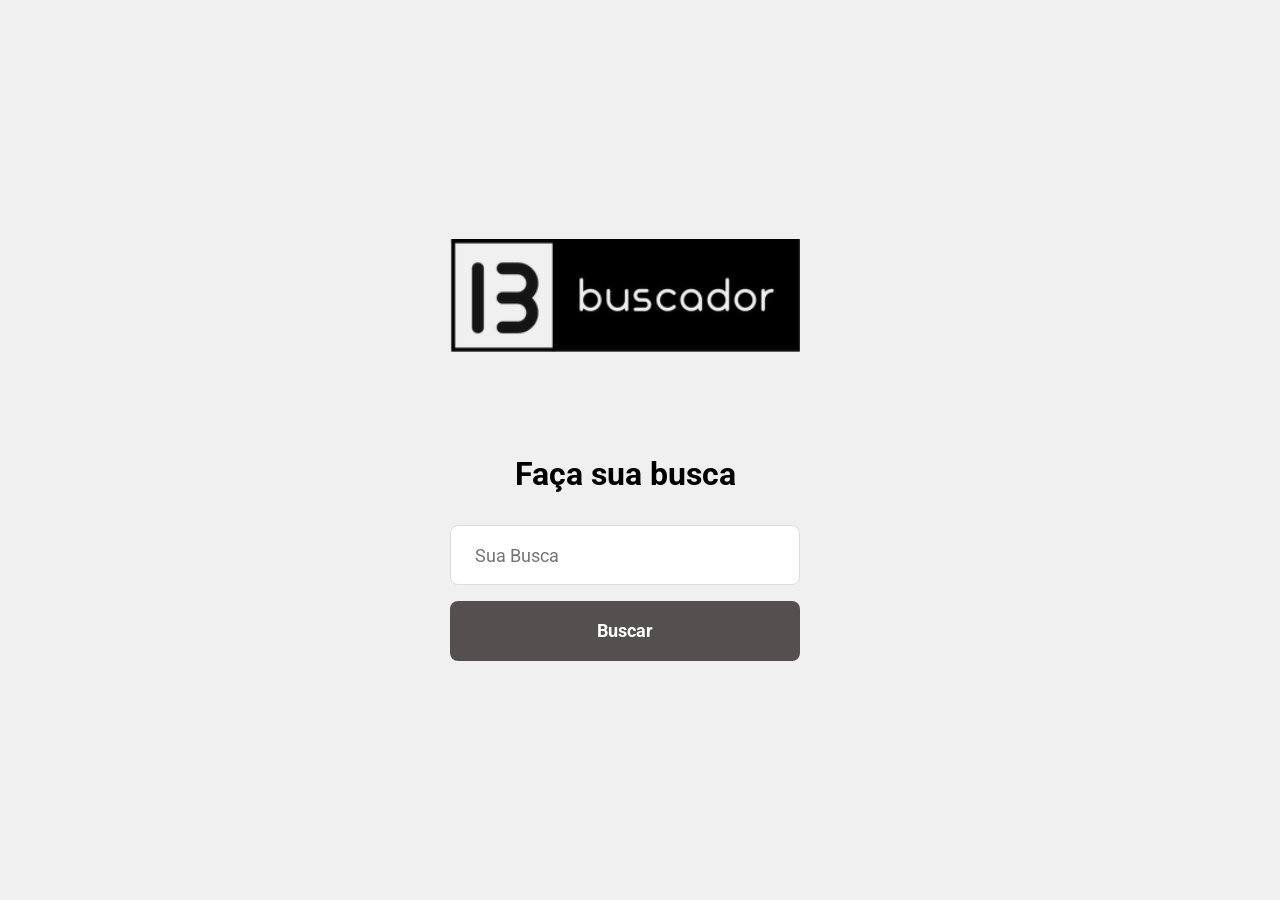
<file: index.html>
<!doctype html><html lang="en"><head><meta charset="utf-8"/><link rel="icon" href="./favicon.ico"/><meta name="viewport" content="width=device-width,initial-scale=1"/><meta name="theme-color" content="#000000"/><title>Buscador RI</title><link href="./static/css/main.7b3b8bc7.chunk.css" rel="stylesheet"></head><body><noscript>You need to enable JavaScript to run this app.</noscript><div id="root"></div><script>!function(e){function r(r){for(var n,l,a=r[0],f=r[1],i=r[2],p=0,s=[];p<a.length;p++)l=a[p],Object.prototype.hasOwnProperty.call(o,l)&&o[l]&&s.push(o[l][0]),o[l]=0;for(n in f)Object.prototype.hasOwnProperty.call(f,n)&&(e[n]=f[n]);for(c&&c(r);s.length;)s.shift()();return u.push.apply(u,i||[]),t()}function t(){for(var e,r=0;r<u.length;r++){for(var t=u[r],n=!0,a=1;a<t.length;a++){var f=t[a];0!==o[f]&&(n=!1)}n&&(u.splice(r--,1),e=l(l.s=t[0]))}return e}var n={},o={1:0},u=[];function l(r){if(n[r])return n[r].exports;var t=n[r]={i:r,l:!1,exports:{}};return e[r].call(t.exports,t,t.exports,l),t.l=!0,t.exports}l.m=e,l.c=n,l.d=function(e,r,t){l.o(e,r)||Object.defineProperty(e,r,{enumerable:!0,get:t})},l.r=function(e){"undefined"!=typeof Symbol&&Symbol.toStringTag&&Object.defineProperty(e,Symbol.toStringTag,{value:"Module"}),Object.defineProperty(e,"__esModule",{value:!0})},l.t=function(e,r){if(1&r&&(e=l(e)),8&r)return e;if(4&r&&"object"==typeof e&&e&&e.__esModule)return e;var t=Object.create(null);if(l.r(t),Object.defineProperty(t,"default",{enumerable:!0,value:e}),2&r&&"string"!=typeof e)for(var n in e)l.d(t,n,function(r){return e[r]}.bind(null,n));return t},l.n=function(e){var r=e&&e.__esModule?function(){return e.default}:function(){return e};return l.d(r,"a",r),r},l.o=function(e,r){return Object.prototype.hasOwnProperty.call(e,r)},l.p="./";var a=this.webpackJsonpbuscador=this.webpackJsonpbuscador||[],f=a.push.bind(a);a.push=r,a=a.slice();for(var i=0;i<a.length;i++)r(a[i]);var c=f;t()}([])</script><script src="./static/js/2.96cc03ab.chunk.js"></script><script src="./static/js/main.b7d38015.chunk.js"></script></body></html>
</file>
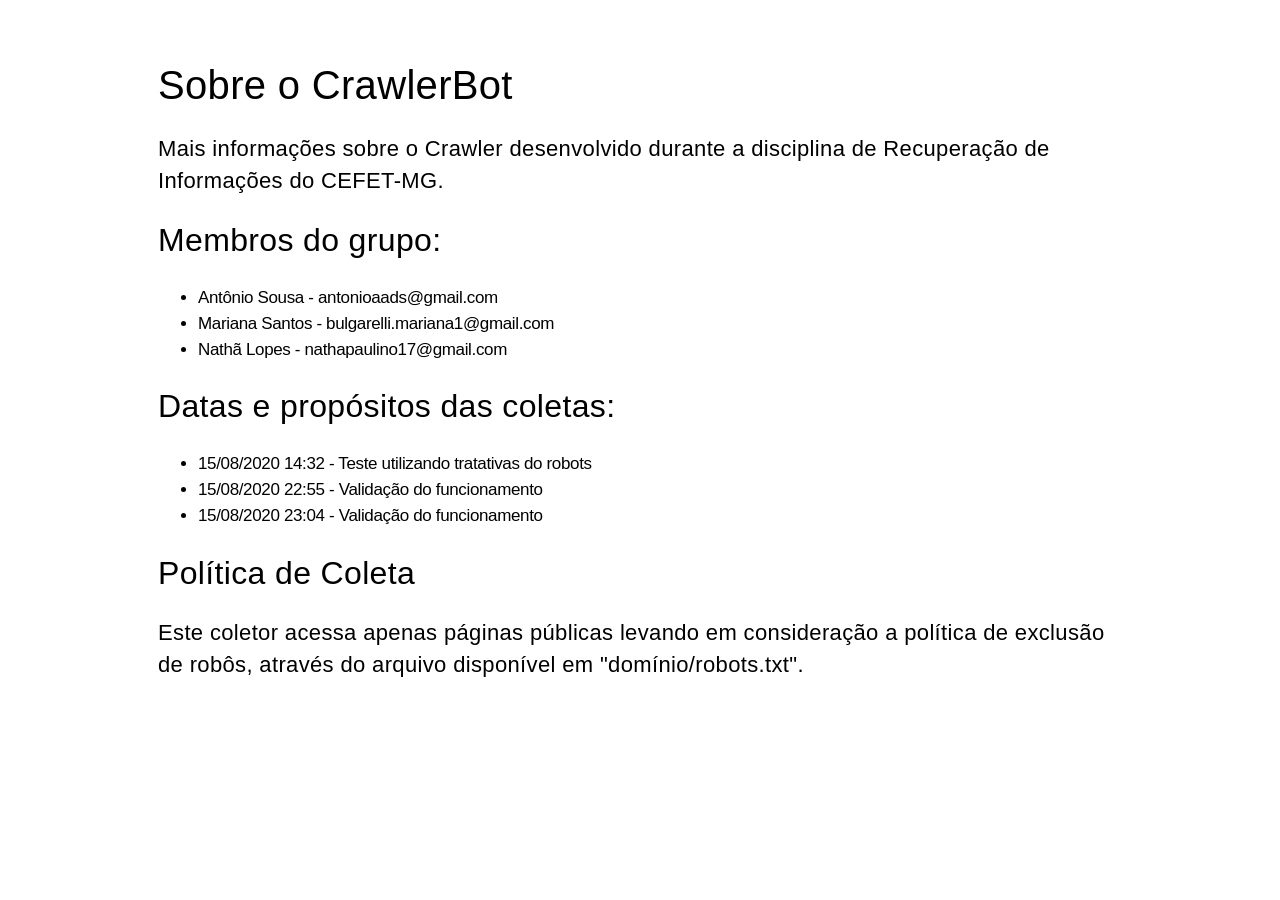
<file: infoCrawlerBot/index.html>
<!DOCTYPE html>
<html lang="pt-br">
<head>
	<meta charset="UTF-8">
	<title>Info Crawler Bot</title>
	<link rel="stylesheet" href="index.css">
</head>
<body>
  <div class="container">
    <h1>Sobre o CrawlerBot</h1>
    <p>
      Mais informações sobre o Crawler desenvolvido durante a disciplina de
      Recuperação de Informações do CEFET-MG.
    </p>

    <h2>Membros do grupo:</h2>
    <ul>
      <li>Antônio Sousa - antonioaads@gmail.com</li>
      <li>Mariana Santos - bulgarelli.mariana1@gmail.com</li>
      <li>Nathã Lopes - nathapaulino17@gmail.com</li>
    </ul>

    <h2>Datas e propósitos das coletas:</h2>
    <ul>
      <li>15/08/2020 14:32 - Teste utilizando tratativas do robots</li>
      <li>15/08/2020 22:55 - Validação do funcionamento</li>
      <li>15/08/2020 23:04 - Validação do funcionamento</li>
    </ul>

    <h2>Política de Coleta</h2>
    <p>
      Este coletor acessa apenas páginas públicas levando em consideração a política de exclusão de
      robôs, através do arquivo disponível em "domínio/robots.txt".
    </p>

  </div>
</body>
</html>
</file>
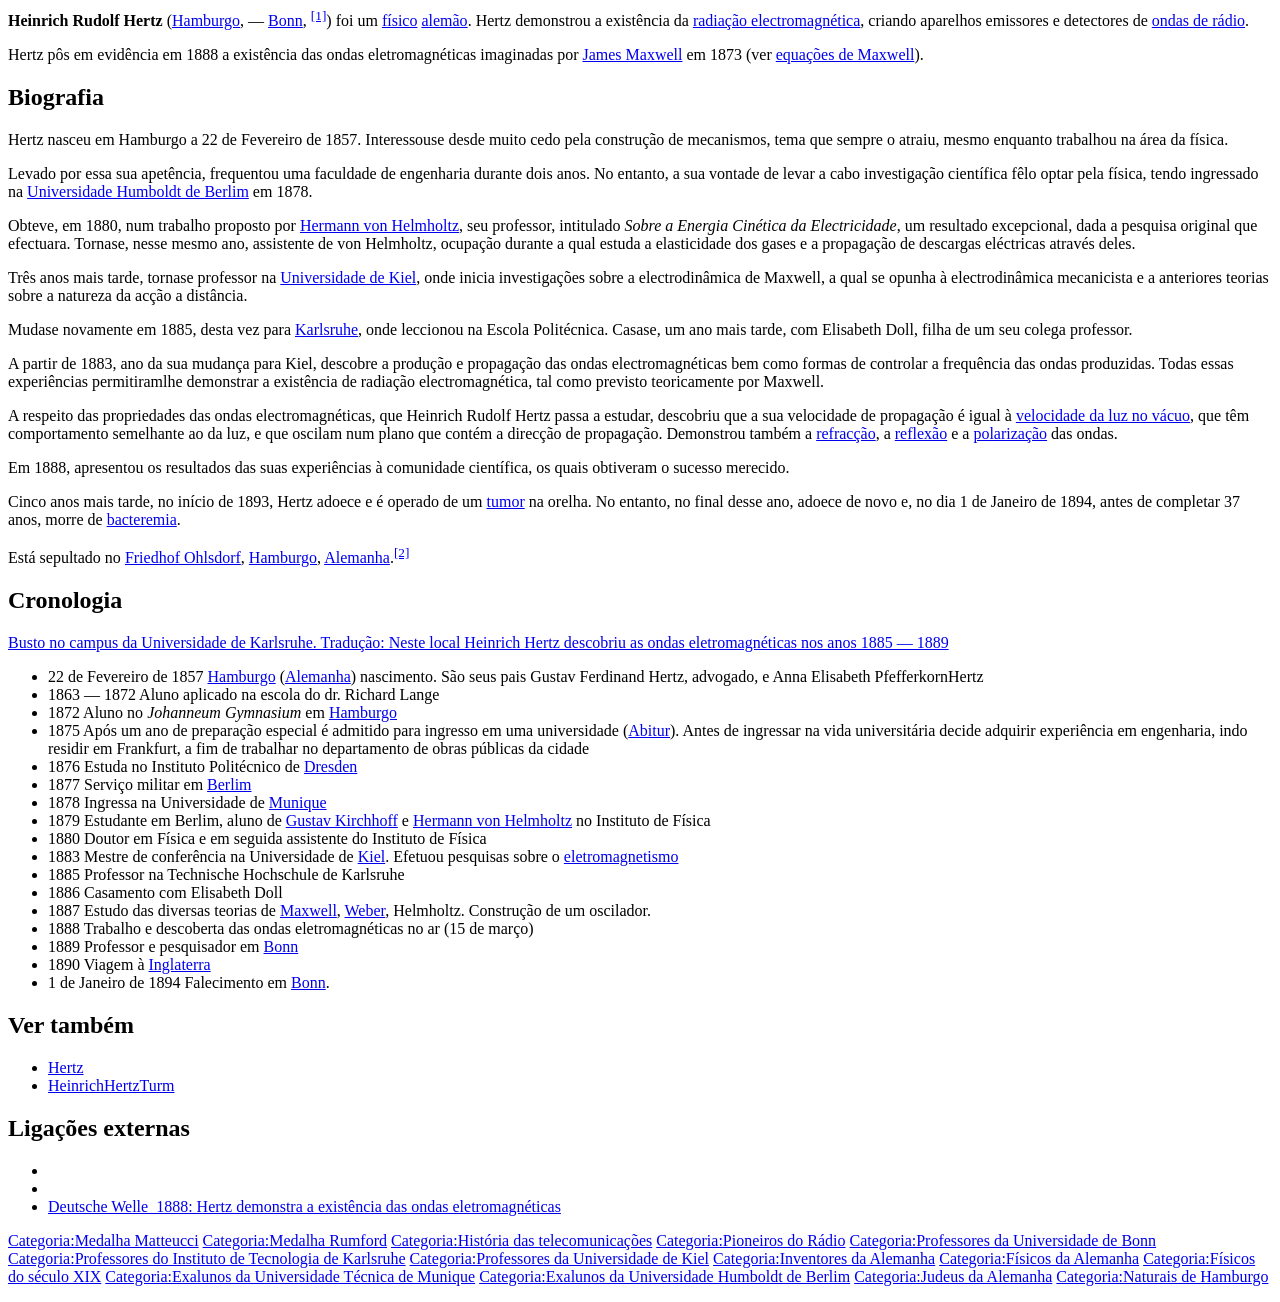
<file: tp2-indice/test/100/1000.html>
<html><title>Heinrich Hertz</title><body>&#10;<p> &#10;<b>Heinrich Rudolf Hertz</b> (<a href="http://en.wikipedia.org/wiki/Hamburgo" id="w">Hamburgo</a>,   &mdash; <a href="http://en.wikipedia.org/wiki/Bonn" id="w">Bonn</a>,  <sup id="_ref&shy;1" class="reference"><a href="#_note&shy;1" title="">[1]</a></sup>) foi um <a href="http://en.wikipedia.org/wiki/F%C3%ADsica" id="w">f&iacute;sico</a> <a href="http://en.wikipedia.org/wiki/Alemanha" id="w">alem&atilde;o</a>. Hertz demonstrou a exist&ecirc;ncia da <a href="http://en.wikipedia.org/wiki/Radia%C3%A7%C3%A3o_electromagn%C3%A9tica" id="w">radia&ccedil;&atilde;o electromagn&eacute;tica</a>, criando aparelhos emissores e detectores de <a href="http://en.wikipedia.org/wiki/Ondas_de_r%C3%A1dio" id="w">ondas de r&aacute;dio</a>.</p>&#10;<p>Hertz p&ocirc;s em evid&ecirc;ncia em 1888 a exist&ecirc;ncia das ondas eletromagn&eacute;ticas imaginadas por <a href="http://en.wikipedia.org/wiki/James_Clerk_Maxwell" id="w">James Maxwell</a> em 1873 (ver <a href="http://en.wikipedia.org/wiki/Equa%C3%A7%C3%B5es_de_Maxwell" id="w">equa&ccedil;&otilde;es de Maxwell</a>).</p>&#10;<a id="Biografia" name="Biografia"></a><h2>Biografia</h2>&#10;<p>Hertz nasceu em Hamburgo a 22 de Fevereiro de 1857. Interessou&shy;se desde muito cedo pela constru&ccedil;&atilde;o de mecanismos, tema que sempre o atraiu, mesmo enquanto trabalhou na &aacute;rea da f&iacute;sica.</p>&#10;<p>Levado por essa sua apet&ecirc;ncia, frequentou uma faculdade de engenharia durante dois anos. No entanto, a sua vontade de levar a cabo investiga&ccedil;&atilde;o cient&iacute;fica f&ecirc;&shy;lo optar pela f&iacute;sica, tendo ingressado na <a href="http://en.wikipedia.org/wiki/Universidade_Humboldt_de_Berlim" id="w">Universidade Humboldt de Berlim</a> em 1878.</p>&#10;<p>Obteve, em 1880, num trabalho proposto por <a href="http://en.wikipedia.org/wiki/Hermann_von_Helmholtz" id="w">Hermann von Helmholtz</a>, seu professor, intitulado <i>Sobre a Energia Cin&eacute;tica da Electricidade</i>, um resultado excepcional, dada a pesquisa original que efectuara. Torna&shy;se, nesse mesmo ano, assistente de von Helmholtz, ocupa&ccedil;&atilde;o durante a qual estuda a elasticidade dos gases e a propaga&ccedil;&atilde;o de descargas el&eacute;ctricas atrav&eacute;s deles.</p>&#10;<p>Tr&ecirc;s anos mais tarde, torna&shy;se professor na <a href="http://en.wikipedia.org/wiki/Universidade_de_Kiel" id="w">Universidade de Kiel</a>, onde inicia investiga&ccedil;&otilde;es sobre a electrodin&acirc;mica de Maxwell, a qual se opunha &agrave; electrodin&acirc;mica mecanicista e a anteriores teorias sobre a natureza da ac&ccedil;&atilde;o a dist&acirc;ncia.</p>&#10;<p>Muda&shy;se novamente em 1885, desta vez para <a href="http://en.wikipedia.org/wiki/Karlsruhe" id="w">Karlsruhe</a>, onde leccionou na Escola Polit&eacute;cnica. Casa&shy;se, um ano mais tarde, com Elisabeth Doll, filha de um seu colega professor.</p>&#10;<p>A partir de 1883, ano da sua mudan&ccedil;a para Kiel, descobre a produ&ccedil;&atilde;o e propaga&ccedil;&atilde;o das ondas electromagn&eacute;ticas bem como formas de controlar a frequ&ecirc;ncia das ondas produzidas. Todas essas experi&ecirc;ncias permitiram&shy;lhe demonstrar a exist&ecirc;ncia de radia&ccedil;&atilde;o electromagn&eacute;tica, tal como previsto teoricamente por Maxwell.</p>&#10;<p>A respeito das propriedades das ondas electromagn&eacute;ticas, que Heinrich Rudolf Hertz passa a estudar, descobriu que a sua velocidade de propaga&ccedil;&atilde;o &eacute; igual &agrave; <a href="http://en.wikipedia.org/wiki/Velocidade_da_luz" id="w">velocidade da luz no v&aacute;cuo</a>, que t&ecirc;m comportamento semelhante ao da luz, e que oscilam num plano que cont&eacute;m a direc&ccedil;&atilde;o de propaga&ccedil;&atilde;o. Demonstrou tamb&eacute;m a <a href="http://en.wikipedia.org/wiki/Refrac%C3%A7%C3%A3o" id="w">refrac&ccedil;&atilde;o</a>, a <a href="http://en.wikipedia.org/wiki/Reflex%C3%A3o_(f%C3%ADsica)" id="w">reflex&atilde;o</a> e a <a href="http://en.wikipedia.org/wiki/Polariza%C3%A7%C3%A3o" id="w">polariza&ccedil;&atilde;o</a> das ondas.</p>&#10;<p>Em 1888, apresentou os resultados das suas experi&ecirc;ncias &agrave; comunidade cient&iacute;fica, os quais obtiveram o sucesso merecido.</p>&#10;<p>Cinco anos mais tarde, no in&iacute;cio de 1893, Hertz adoece e &eacute; operado de um <a href="http://en.wikipedia.org/wiki/Tumor" id="w">tumor</a> na orelha. No entanto, no final desse ano, adoece de novo e, no dia 1 de Janeiro de 1894, antes de completar 37 anos, morre de <a href="http://en.wikipedia.org/wiki/Bacteremia" id="w">bacteremia</a>.</p>&#10;<p>Est&aacute; sepultado no <a href="http://en.wikipedia.org/wiki/Friedhof_Ohlsdorf" id="w">Friedhof Ohlsdorf</a>, <a href="http://en.wikipedia.org/wiki/Hamburgo" id="w">Hamburgo</a>, <a href="http://en.wikipedia.org/wiki/Alemanha" id="w">Alemanha</a>.<sup id="_ref&shy;2" class="reference"><a href="#_note&shy;2" title="">[2]</a></sup></p>&#10;<a id="Cronologia" name="Cronologia"></a><h2>Cronologia</h2>&#10;<p><a href="http://en.wikipedia.org/wiki/Imagem:B%C3%BCste_von_Heinrich_Hertz_in_Karlsruhe.jpg%7Cthumb%7C250px" id="w">Busto no campus da Universidade de Karlsruhe. Tradu&ccedil;&atilde;o: Neste local Heinrich Hertz descobriu as ondas eletromagn&eacute;ticas nos anos 1885 &mdash; 1889</a></p>&#10;&#10;<ul>&#10;<li>22 de Fevereiro de 1857 <a href="http://en.wikipedia.org/wiki/Hamburgo" id="w">Hamburgo</a> (<a href="http://en.wikipedia.org/wiki/Alemanha" id="w">Alemanha</a>) nascimento. S&atilde;o seus pais Gustav Ferdinand Hertz, advogado, e Anna Elisabeth Pfefferkorn&shy;Hertz</li>&#10;<li>1863 &mdash; 1872 Aluno aplicado na escola do dr. Richard Lange</li>&#10;<li>1872 Aluno no <i>Johanneum Gymnasium</i> em <a href="http://en.wikipedia.org/wiki/Hamburgo" id="w">Hamburgo</a></li>&#10;<li>1875 Ap&oacute;s um ano de prepara&ccedil;&atilde;o especial &eacute; admitido para ingresso em uma universidade (<a href="http://en.wikipedia.org/wiki/Abitur" id="w">Abitur</a>). Antes de ingressar na vida universit&aacute;ria decide adquirir experi&ecirc;ncia em engenharia, indo residir em Frankfurt, a fim de trabalhar no departamento de obras p&uacute;blicas da cidade</li>&#10;<li>1876 Estuda no Instituto Polit&eacute;cnico de <a href="http://en.wikipedia.org/wiki/Dresden" id="w">Dresden</a></li>&#10;<li>1877 Servi&ccedil;o militar em <a href="http://en.wikipedia.org/wiki/Berlim" id="w">Berlim</a></li>&#10;<li>1878 Ingressa na Universidade de <a href="http://en.wikipedia.org/wiki/Munique" id="w">Munique</a></li>&#10;<li>1879 Estudante em Berlim, aluno de <a href="http://en.wikipedia.org/wiki/Gustav_Kirchhoff" id="w">Gustav Kirchhoff</a> e <a href="http://en.wikipedia.org/wiki/Hermann_von_Helmholtz" id="w">Hermann von Helmholtz</a> no Instituto de F&iacute;sica</li>&#10;<li>1880 Doutor em F&iacute;sica e em seguida assistente do Instituto de F&iacute;sica</li>&#10;<li>1883 Mestre de confer&ecirc;ncia na Universidade de <a href="http://en.wikipedia.org/wiki/Kiel" id="w">Kiel</a>. Efetuou pesquisas sobre o <a href="http://en.wikipedia.org/wiki/Electromagnetismo" id="w">eletromagnetismo</a></li>&#10;<li>1885 Professor na Technische Hochschule de Karlsruhe</li>&#10;<li>1886 Casamento com Elisabeth Doll</li>&#10;<li>1887 Estudo das diversas teorias de <a href="http://en.wikipedia.org/wiki/James_Clerk_Maxwell" id="w">Maxwell</a>, <a href="http://en.wikipedia.org/wiki/Wilhelm_Eduard_Weber" id="w">Weber</a>, Helmholtz. Constru&ccedil;&atilde;o de um oscilador.</li>&#10;<li>1888 Trabalho e descoberta das ondas eletromagn&eacute;ticas no ar (15 de mar&ccedil;o)</li>&#10;<li>1889 Professor e pesquisador em <a href="http://en.wikipedia.org/wiki/Bonn" id="w">Bonn</a></li>&#10;<li>1890 Viagem &agrave; <a href="http://en.wikipedia.org/wiki/Inglaterra" id="w">Inglaterra</a></li>&#10;<li>1 de Janeiro de 1894 Falecimento em <a href="http://en.wikipedia.org/wiki/Bonn" id="w">Bonn</a>.</li></ul>&#10;<p> </p>&#10;<a id="Ver_tamb%C3%A9m" name="Ver_tamb%C3%A9m"></a><h2>Ver tamb&eacute;m</h2>&#10;&#10;<ul>&#10;<li><a href="http://en.wikipedia.org/wiki/Hertz" id="w">Hertz</a></li>&#10;<li><a href="http://en.wikipedia.org/wiki/Heinrich&shy;Hertz&shy;Turm" id="w">Heinrich&shy;Hertz&shy;Turm</a></li></ul>&#10;<a id="Liga%C3%A7%C3%B5es_externas" name="Liga%C3%A7%C3%B5es_externas"></a><h2>Liga&ccedil;&otilde;es externas</h2>&#10;&#10;<ul>&#10;<li> </li>&#10;<li> </li>&#10;<li><a class="externallink" href="http://www.dw&shy;world.de/dw/article/0,,678473,00.html" rel="nofollow" title="http://www.dw&shy;world.de/dw/article/0,,678473,00.html">Deutsche Welle &shy; 1888: Hertz demonstra a exist&ecirc;ncia das ondas eletromagn&eacute;ticas</a></li></ul>&#10;&#10;<p> &#10; &#10; &#10; </p>&#10;&#10;<p> &#10; &#10; &#10; &#10; </p>&#10;<p> </p>&#10;<p> &#10;<a href="http://en.wikipedia.org/wiki/Categoria:Medalha_Matteucci" id="w">Categoria:Medalha Matteucci</a>&#10;<a href="http://en.wikipedia.org/wiki/Categoria:Medalha_Rumford" id="w">Categoria:Medalha Rumford</a>&#10;<a href="http://en.wikipedia.org/wiki/Categoria:Hist%C3%B3ria_das_telecomunica%C3%A7%C3%B5es" id="w">Categoria:Hist&oacute;ria das telecomunica&ccedil;&otilde;es</a>&#10;<a href="http://en.wikipedia.org/wiki/Categoria:Pioneiros_do_R%C3%A1dio" id="w">Categoria:Pioneiros do R&aacute;dio</a>&#10;<a href="http://en.wikipedia.org/wiki/Categoria:Professores_da_Universidade_de_Bonn" id="w">Categoria:Professores da Universidade de Bonn</a>&#10;<a href="http://en.wikipedia.org/wiki/Categoria:Professores_do_Instituto_de_Tecnologia_de_Karlsruhe" id="w">Categoria:Professores do Instituto de Tecnologia de Karlsruhe</a>&#10;<a href="http://en.wikipedia.org/wiki/Categoria:Professores_da_Universidade_de_Kiel" id="w">Categoria:Professores da Universidade de Kiel</a>&#10;<a href="http://en.wikipedia.org/wiki/Categoria:Inventores_da_Alemanha" id="w">Categoria:Inventores da Alemanha</a>&#10;<a href="http://en.wikipedia.org/wiki/Categoria:F%C3%ADsicos_da_Alemanha" id="w">Categoria:F&iacute;sicos da Alemanha</a>&#10;<a href="http://en.wikipedia.org/wiki/Categoria:F%C3%ADsicos_do_s%C3%A9culo_XIX" id="w">Categoria:F&iacute;sicos do s&eacute;culo XIX</a>&#10;<a href="http://en.wikipedia.org/wiki/Categoria:Ex&shy;alunos_da_Universidade_T%C3%A9cnica_de_Munique" id="w">Categoria:Ex&shy;alunos da Universidade T&eacute;cnica de Munique</a>&#10;<a href="http://en.wikipedia.org/wiki/Categoria:Ex&shy;alunos_da_Universidade_Humboldt_de_Berlim" id="w">Categoria:Ex&shy;alunos da Universidade Humboldt de Berlim</a>&#10;<a href="http://en.wikipedia.org/wiki/Categoria:Judeus_da_Alemanha" id="w">Categoria:Judeus da Alemanha</a>&#10;<a href="http://en.wikipedia.org/wiki/Categoria:Naturais_de_Hamburgo" id="w">Categoria:Naturais de Hamburgo</a></p></body></html>
</file>
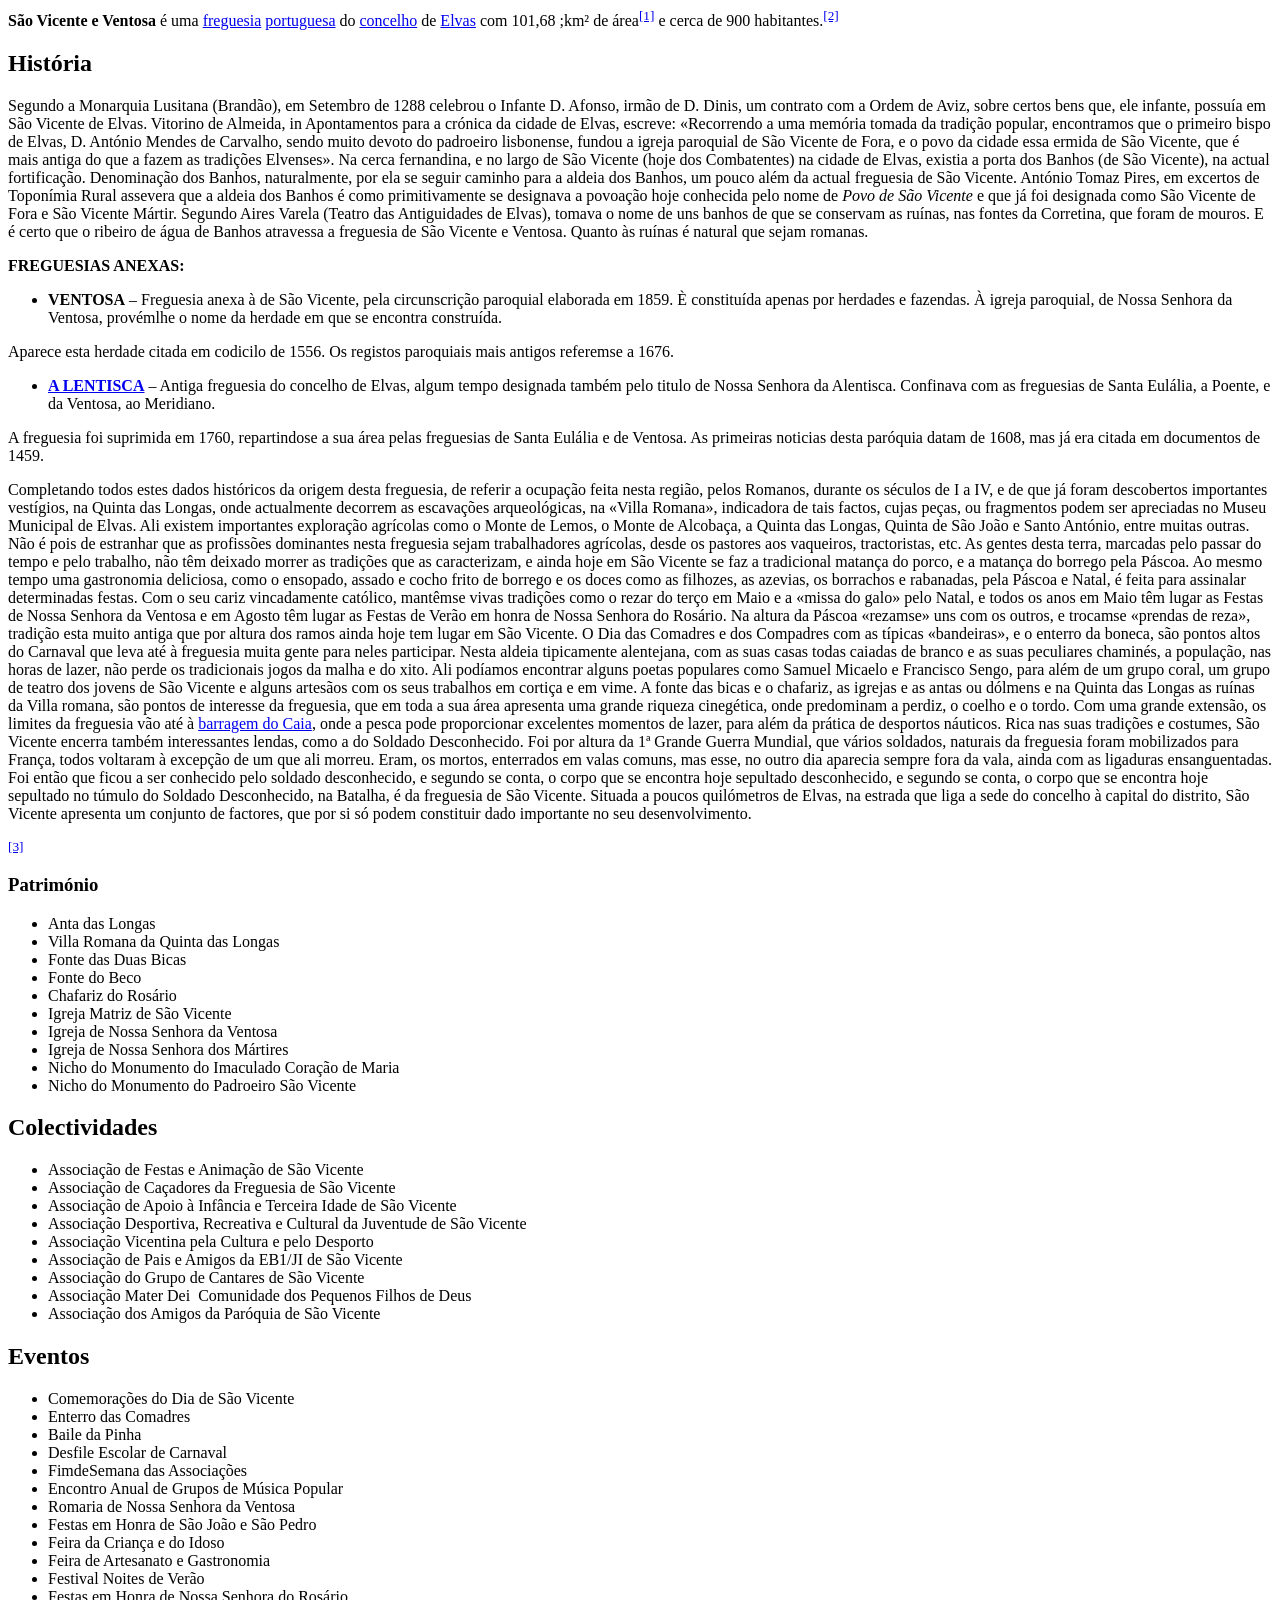
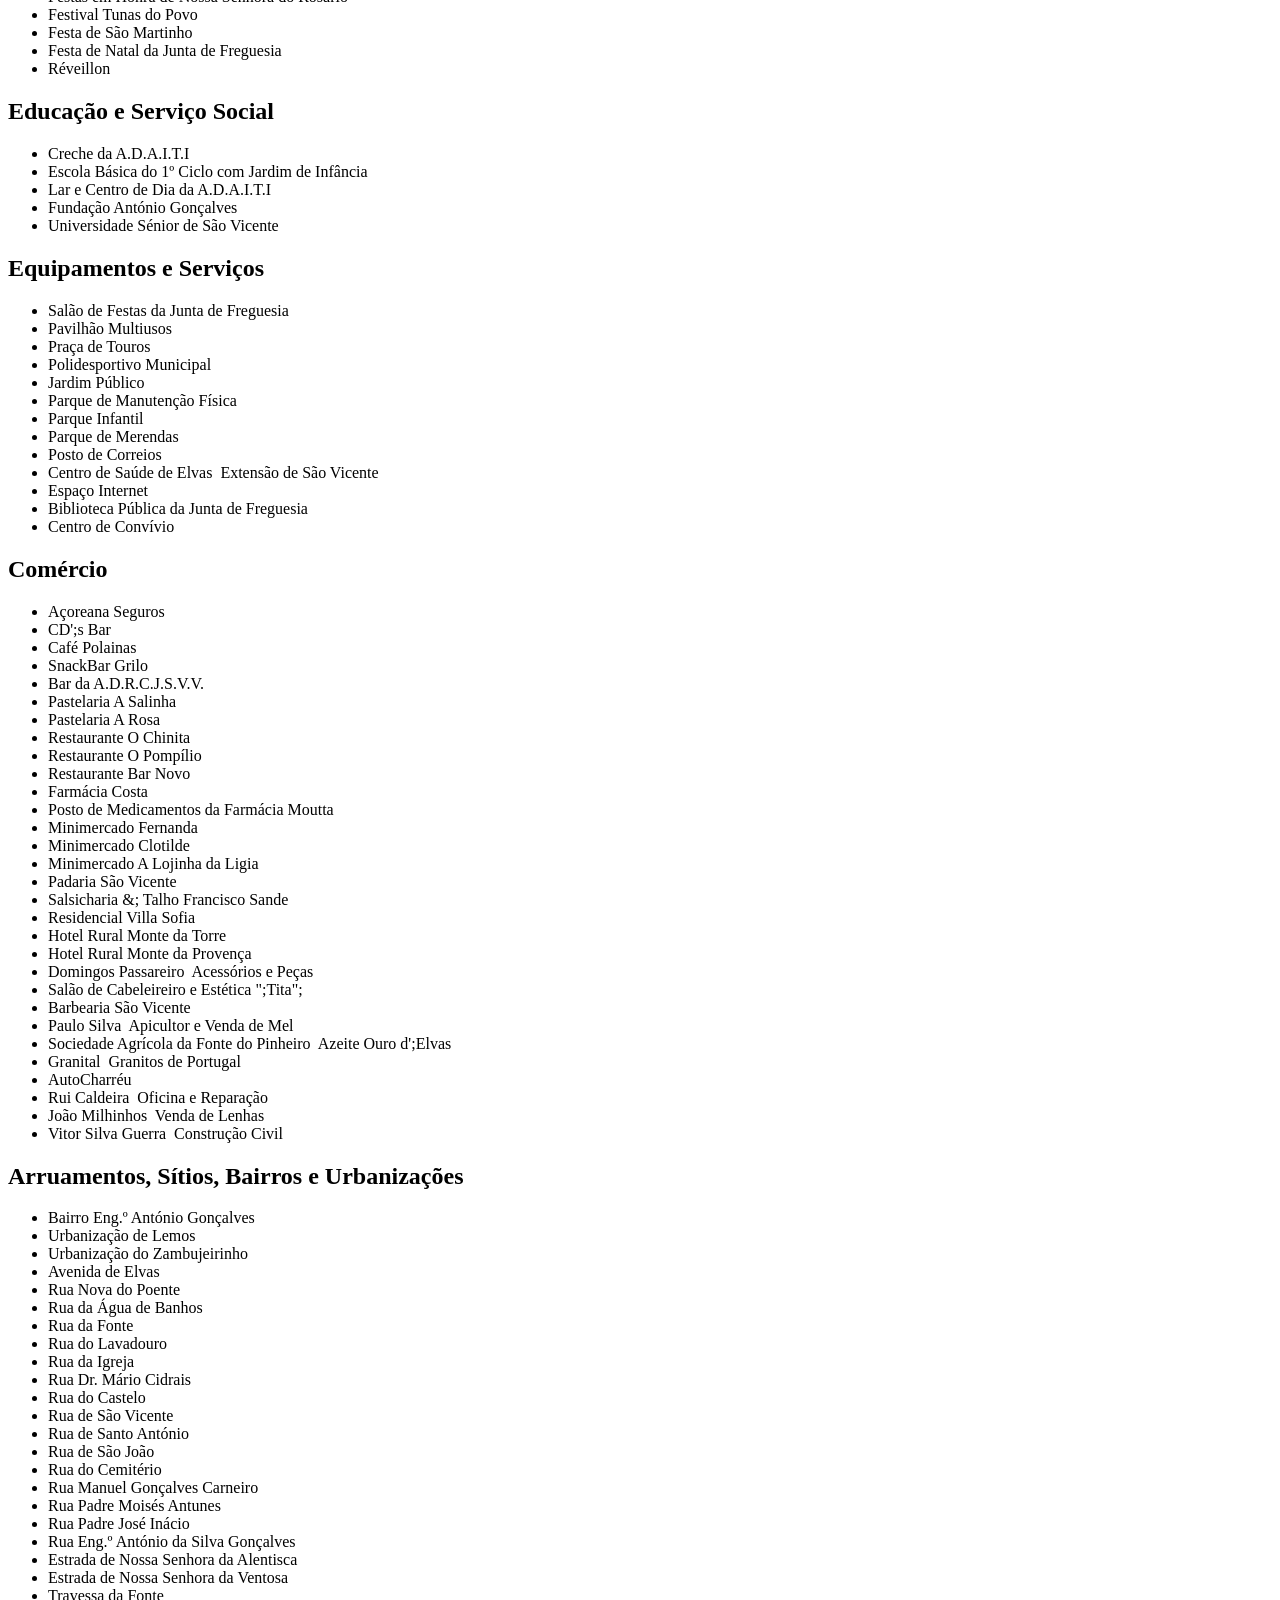
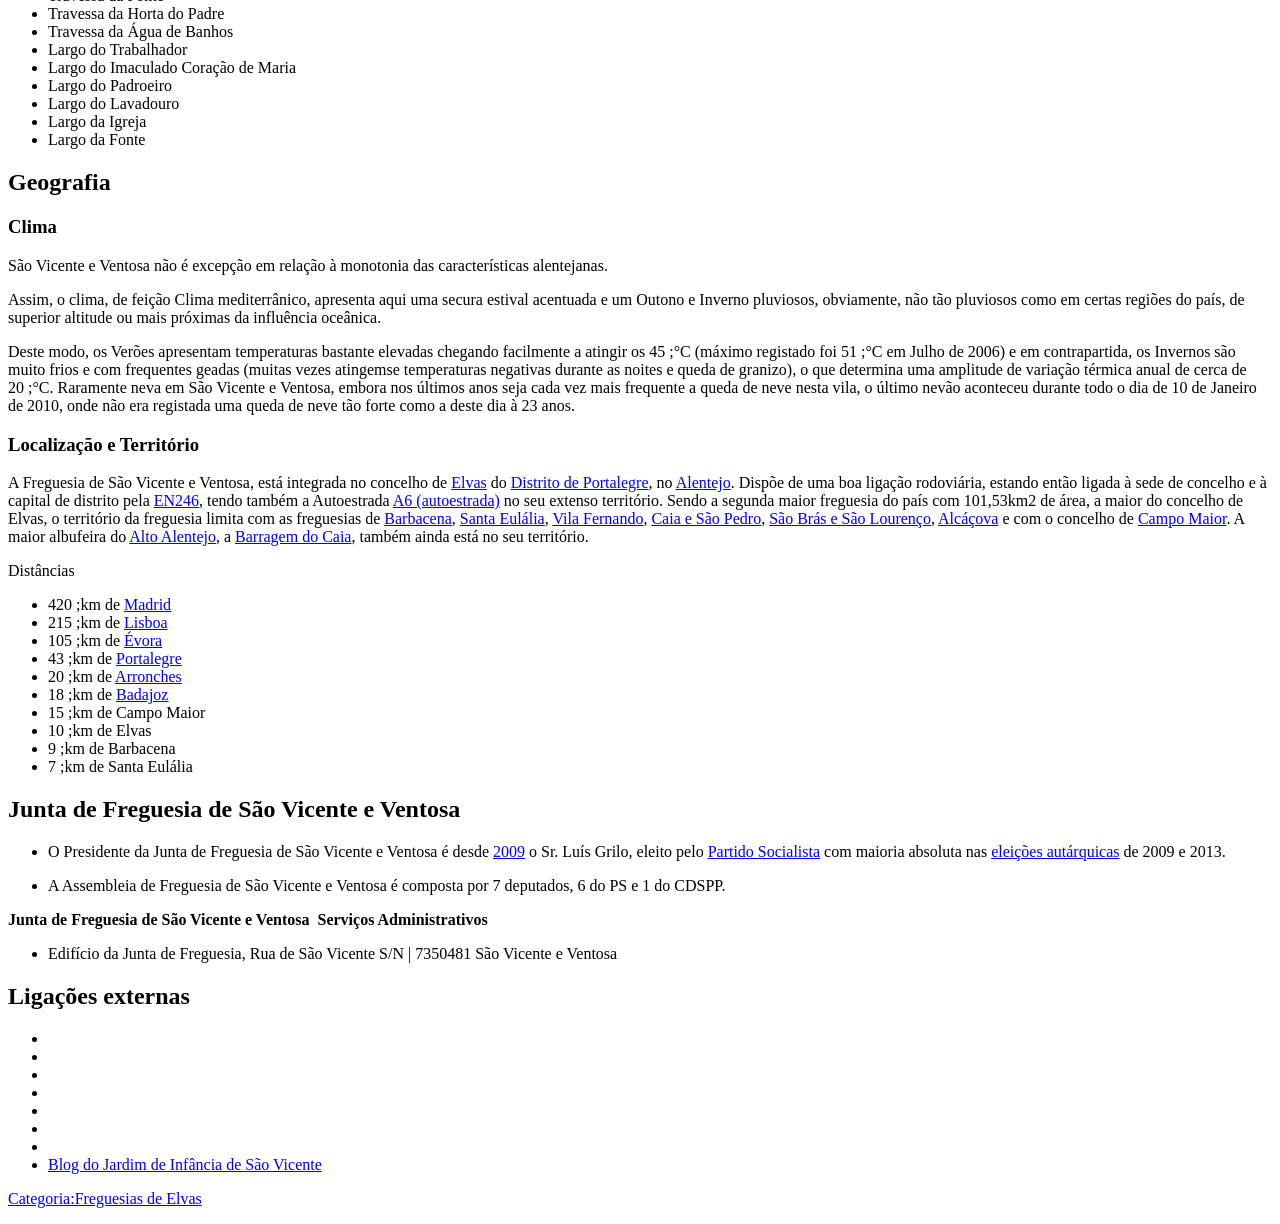
<file: tp2-indice/test/100/10000.html>
<html><title>S&atilde;o Vicente e Ventosa</title><body>&#10;<p> &#10;<b>S&atilde;o Vicente e Ventosa</b> &eacute; uma <a href="http://en.wikipedia.org/wiki/Freguesia" id="w">freguesia</a> <a href="http://en.wikipedia.org/wiki/Portugal" id="w">portuguesa</a> do <a href="http://en.wikipedia.org/wiki/Munic%C3%ADpio" id="w">concelho</a> de <a href="http://en.wikipedia.org/wiki/Elvas" id="w">Elvas</a> com 101,68&#160&semi;km&sup2; de &aacute;rea<sup id="_ref&shy;1" class="reference"><a href="#_note&shy;1" title="">[1]</a></sup> e cerca de 900 habitantes.<sup id="_ref&shy;2" class="reference"><a href="#_note&shy;2" title="">[2]</a></sup></p>&#10;<a id="Hist%C3%B3ria" name="Hist%C3%B3ria"></a><h2> Hist&oacute;ria </h2>&#10;<p>Segundo a Monarquia Lusitana (Brand&atilde;o), em Setembro de 1288 celebrou o Infante D. Afonso, irm&atilde;o de D. Dinis, um contrato com a Ordem de Aviz, sobre certos bens que, ele infante, possu&iacute;a em S&atilde;o Vicente de Elvas.&#10;Vitorino de Almeida, in Apontamentos para a cr&oacute;nica da cidade de Elvas, escreve: &laquo;Recorrendo a uma mem&oacute;ria tomada da tradi&ccedil;&atilde;o popular, encontramos que o primeiro bispo de Elvas, D. Ant&oacute;nio Mendes de Carvalho, sendo muito devoto do padroeiro lisbonense, fundou a igreja paroquial de S&atilde;o Vicente de Fora, e o povo da cidade essa ermida de S&atilde;o Vicente, que &eacute; mais antiga do que a fazem as tradi&ccedil;&otilde;es Elvenses&raquo;.&#10;Na cerca fernandina, e no largo de S&atilde;o Vicente (hoje dos Combatentes) na cidade de Elvas, existia a porta dos Banhos (de S&atilde;o Vicente), na actual fortifica&ccedil;&atilde;o.&#10;Denomina&ccedil;&atilde;o dos Banhos, naturalmente, por ela se seguir caminho para a aldeia dos Banhos, um pouco al&eacute;m da actual freguesia de S&atilde;o Vicente.&#10;Ant&oacute;nio Tomaz Pires, em excertos de Topon&iacute;mia Rural assevera que a aldeia dos Banhos &eacute; como primitivamente se designava a povoa&ccedil;&atilde;o hoje conhecida pelo nome de <i>Povo de S&atilde;o Vicente</i> e que j&aacute; foi designada como S&atilde;o Vicente de Fora e S&atilde;o Vicente M&aacute;rtir. Segundo Aires Varela (Teatro das Antiguidades de Elvas), tomava o nome de uns banhos de que se conservam as ru&iacute;nas, nas fontes da Corretina, que foram de mouros. E &eacute; certo que o ribeiro de &aacute;gua de Banhos atravessa a freguesia de S&atilde;o Vicente e Ventosa. Quanto &agrave;s ru&iacute;nas &eacute; natural que sejam romanas.</p>&#10;<p><b>FREGUESIAS ANEXAS:</b></p>&#10;&#10;<ul>&#10;<li><b>VENTOSA</b> &ndash; Freguesia anexa &agrave; de S&atilde;o Vicente, pela circunscri&ccedil;&atilde;o paroquial elaborada em 1859. &Egrave; constitu&iacute;da apenas por herdades e fazendas. &Agrave; igreja paroquial, de Nossa Senhora da Ventosa, prov&eacute;m&shy;lhe o nome da herdade em que se encontra constru&iacute;da.</li></ul>&#10;<p>Aparece esta herdade citada em codicilo de 1556. Os registos paroquiais mais antigos referem&shy;se a 1676.</p>&#10;&#10;<ul>&#10;<li><b><a href="http://en.wikipedia.org/wiki/Alentisca" id="w">A LENTISCA</a></b> &ndash; Antiga freguesia do concelho de Elvas, algum tempo designada tamb&eacute;m pelo titulo de Nossa Senhora da Alentisca. Confinava com as freguesias de Santa Eul&aacute;lia, a Poente, e da Ventosa, ao Meridiano.</li></ul>&#10;<p>A freguesia foi suprimida em 1760, repartindo&shy;se a sua &aacute;rea pelas freguesias de Santa Eul&aacute;lia e de Ventosa. As primeiras noticias desta par&oacute;quia datam de 1608, mas j&aacute; era citada em documentos de 1459.</p>&#10;<p>Completando todos estes dados hist&oacute;ricos da origem desta freguesia, de referir a ocupa&ccedil;&atilde;o feita nesta regi&atilde;o, pelos Romanos, durante os s&eacute;culos de I a IV, e de que j&aacute; foram descobertos importantes vest&iacute;gios, na Quinta das Longas, onde actualmente decorrem as escava&ccedil;&otilde;es arqueol&oacute;gicas, na &laquo;Villa Romana&raquo;, indicadora de tais factos, cujas pe&ccedil;as, ou fragmentos podem ser apreciadas no Museu Municipal de Elvas.&#10;Ali existem importantes explora&ccedil;&atilde;o agr&iacute;colas como o Monte de Lemos, o Monte de Alcoba&ccedil;a, a Quinta das Longas, Quinta de S&atilde;o Jo&atilde;o e Santo Ant&oacute;nio, entre muitas outras.&#10;N&atilde;o &eacute; pois de estranhar que as profiss&otilde;es dominantes nesta freguesia sejam trabalhadores agr&iacute;colas, desde os pastores aos vaqueiros, tractoristas, etc.&#10;As gentes desta terra, marcadas pelo passar do tempo e pelo trabalho, n&atilde;o t&ecirc;m deixado morrer as tradi&ccedil;&otilde;es que as caracterizam, e ainda hoje em S&atilde;o Vicente se faz a tradicional matan&ccedil;a do porco, e a matan&ccedil;a do borrego pela P&aacute;scoa.&#10;Ao mesmo tempo uma gastronomia deliciosa, como o ensopado, assado e cocho frito de borrego e os doces como as filhozes, as azevias, os borrachos e rabanadas, pela P&aacute;scoa e Natal, &eacute; feita para assinalar determinadas festas.&#10;Com o seu cariz vincadamente cat&oacute;lico, mant&ecirc;m&shy;se vivas tradi&ccedil;&otilde;es como o rezar do ter&ccedil;o em Maio e a &laquo;missa do galo&raquo; pelo Natal, e todos os anos em Maio t&ecirc;m lugar as Festas de Nossa Senhora da Ventosa e em Agosto t&ecirc;m lugar as Festas de Ver&atilde;o em honra de Nossa Senhora do Ros&aacute;rio.&#10;Na altura da P&aacute;scoa &laquo;rezam&shy;se&raquo; uns com os outros, e trocam&shy;se &laquo;prendas de reza&raquo;, tradi&ccedil;&atilde;o esta muito antiga que por altura dos ramos ainda hoje tem lugar em S&atilde;o Vicente.&#10;O Dia das Comadres e dos Compadres com as t&iacute;picas &laquo;bandeiras&raquo;, e o enterro da boneca, s&atilde;o pontos altos do Carnaval que leva at&eacute; &agrave; freguesia muita gente para neles participar.&#10;Nesta aldeia tipicamente alentejana, com as suas casas todas caiadas de branco e as suas peculiares chamin&eacute;s, a popula&ccedil;&atilde;o, nas horas de lazer, n&atilde;o perde os tradicionais jogos da malha e do xito.&#10;Ali pod&iacute;amos encontrar alguns poetas populares como Samuel Micaelo e Francisco Sengo, para al&eacute;m de um grupo coral, um grupo de teatro dos jovens de S&atilde;o Vicente e alguns artes&atilde;os com os seus trabalhos em corti&ccedil;a e em vime.&#10;A fonte das bicas e o chafariz, as igrejas e as antas ou d&oacute;lmens e na Quinta das Longas as ru&iacute;nas da Villa romana, s&atilde;o pontos de interesse da freguesia, que em toda a sua &aacute;rea apresenta uma grande riqueza cineg&eacute;tica, onde predominam a perdiz, o coelho e o tordo.&#10;Com uma grande extens&atilde;o, os limites da freguesia v&atilde;o at&eacute; &agrave; <a href="http://en.wikipedia.org/wiki/Barragem_do_Caia" id="w">barragem do Caia</a>, onde a pesca pode proporcionar excelentes momentos de lazer, para al&eacute;m da pr&aacute;tica de desportos n&aacute;uticos.&#10;Rica nas suas tradi&ccedil;&otilde;es e costumes, S&atilde;o Vicente encerra tamb&eacute;m interessantes lendas, como a do Soldado Desconhecido.&#10;Foi por altura da 1&ordf; Grande Guerra Mundial, que v&aacute;rios soldados, naturais da freguesia foram mobilizados para Fran&ccedil;a, todos voltaram &agrave; excep&ccedil;&atilde;o de um que ali morreu. Eram, os mortos, enterrados em valas comuns, mas esse, no outro dia aparecia sempre fora da vala, ainda com as ligaduras ensanguentadas. Foi ent&atilde;o que ficou a ser conhecido pelo soldado desconhecido, e segundo se conta, o corpo que se encontra hoje sepultado desconhecido, e segundo se conta, o corpo que se encontra hoje sepultado no t&uacute;mulo do Soldado Desconhecido, na Batalha, &eacute; da freguesia de S&atilde;o Vicente.&#10;Situada a poucos quil&oacute;metros de Elvas, na estrada que liga a sede do concelho &agrave; capital do distrito, S&atilde;o Vicente apresenta um conjunto de factores, que por si s&oacute; podem constituir dado importante no seu desenvolvimento.</p>&#10;<p><sup id="_ref&shy;3" class="reference"><a href="#_note&shy;3" title="">[3]</a></sup></p>&#10;<a id="Patrim%C3%B3nio" name="Patrim%C3%B3nio"></a><h3> Patrim&oacute;nio </h3>&#10;<p> &#10;</p>&#10;<ul>&#10;<li>Anta das Longas</li>&#10;<li>Villa Romana da Quinta das Longas</li>&#10;<li>Fonte das Duas Bicas</li>&#10;<li>Fonte do Beco</li>&#10;<li>Chafariz do Ros&aacute;rio</li>&#10;<li>Igreja Matriz de S&atilde;o Vicente</li>&#10;<li>Igreja de Nossa Senhora da Ventosa</li>&#10;<li>Igreja de Nossa Senhora dos M&aacute;rtires</li>&#10;<li>Nicho do Monumento do Imaculado Cora&ccedil;&atilde;o de Maria</li>&#10;<li>Nicho do Monumento do Padroeiro S&atilde;o Vicente</li></ul>&#10;<p> </p>&#10;<a id="Colectividades" name="Colectividades"></a><h2> Colectividades </h2>&#10;<p> &#10;</p>&#10;<ul>&#10;<li>Associa&ccedil;&atilde;o de Festas e Anima&ccedil;&atilde;o de S&atilde;o Vicente</li>&#10;<li>Associa&ccedil;&atilde;o de Ca&ccedil;adores da Freguesia de S&atilde;o Vicente </li>&#10;<li>Associa&ccedil;&atilde;o de Apoio &agrave; Inf&acirc;ncia e Terceira Idade de S&atilde;o Vicente</li>&#10;<li>Associa&ccedil;&atilde;o Desportiva, Recreativa e Cultural da Juventude de S&atilde;o Vicente</li>&#10;<li>Associa&ccedil;&atilde;o Vicentina pela Cultura e pelo Desporto</li>&#10;<li>Associa&ccedil;&atilde;o de Pais e Amigos da EB1/JI de S&atilde;o Vicente</li>&#10;<li>Associa&ccedil;&atilde;o do Grupo de Cantares de S&atilde;o Vicente</li>&#10;<li>Associa&ccedil;&atilde;o Mater Dei &shy; Comunidade dos Pequenos Filhos de Deus</li>&#10;<li>Associa&ccedil;&atilde;o dos Amigos da Par&oacute;quia de S&atilde;o Vicente</li></ul>&#10;<p> </p>&#10;<a id="Eventos" name="Eventos"></a><h2> Eventos </h2>&#10;<p> &#10;</p>&#10;<ul>&#10;<li>Comemora&ccedil;&otilde;es do Dia de S&atilde;o Vicente</li>&#10;<li>Enterro das Comadres</li>&#10;<li>Baile da Pinha</li>&#10;<li>Desfile Escolar de Carnaval </li>&#10;<li>Fim&shy;de&shy;Semana das Associa&ccedil;&otilde;es</li>&#10;<li>Encontro Anual de Grupos de M&uacute;sica Popular</li>&#10;<li>Romaria de Nossa Senhora da Ventosa</li>&#10;<li>Festas em Honra de S&atilde;o Jo&atilde;o e S&atilde;o Pedro</li>&#10;<li>Feira da Crian&ccedil;a e do Idoso</li>&#10;<li>Feira de Artesanato e Gastronomia</li>&#10;<li>Festival Noites de Ver&atilde;o</li>&#10;<li>Festas em Honra de Nossa Senhora do Ros&aacute;rio</li>&#10;<li>Festival Tunas do Povo</li>&#10;<li>Festa de S&atilde;o Martinho</li>&#10;<li>Festa de Natal da Junta de Freguesia</li>&#10;<li>R&eacute;veillon </li></ul>&#10;<p> </p>&#10;<a id="Educa%C3%A7%C3%A3o_e_Servi%C3%A7o_Social" name="Educa%C3%A7%C3%A3o_e_Servi%C3%A7o_Social"></a><h2> Educa&ccedil;&atilde;o e Servi&ccedil;o Social </h2>&#10;<p> &#10;</p>&#10;<ul>&#10;<li>Creche da A.D.A.I.T.I</li>&#10;<li>Escola B&aacute;sica do 1&ordm; Ciclo com Jardim de Inf&acirc;ncia</li>&#10;<li>Lar e Centro de Dia da A.D.A.I.T.I</li>&#10;<li>Funda&ccedil;&atilde;o Ant&oacute;nio Gon&ccedil;alves</li>&#10;<li>Universidade S&eacute;nior de S&atilde;o Vicente</li></ul>&#10;<p> </p>&#10;<a id="Equipamentos_e_Servi%C3%A7os" name="Equipamentos_e_Servi%C3%A7os"></a><h2> Equipamentos e Servi&ccedil;os </h2>&#10;<p> &#10;</p>&#10;<ul>&#10;<li>Sal&atilde;o de Festas da Junta de Freguesia </li>&#10;<li>Pavilh&atilde;o Multiusos</li>&#10;<li>Pra&ccedil;a de Touros </li>&#10;<li>Polidesportivo Municipal</li>&#10;<li>Jardim P&uacute;blico</li>&#10;<li>Parque de Manuten&ccedil;&atilde;o F&iacute;sica </li>&#10;<li>Parque Infantil </li>&#10;<li>Parque de Merendas</li>&#10;<li>Posto de Correios</li>&#10;<li>Centro de Sa&uacute;de de Elvas &shy; Extens&atilde;o de S&atilde;o Vicente</li>&#10;<li>Espa&ccedil;o Internet </li>&#10;<li>Biblioteca P&uacute;blica da Junta de Freguesia</li>&#10;<li>Centro de Conv&iacute;vio</li></ul>&#10;<p> </p>&#10;<a id="Com%C3%A9rcio" name="Com%C3%A9rcio"></a><h2> Com&eacute;rcio </h2>&#10;<p> &#10;</p>&#10;<ul>&#10;<li>A&ccedil;oreana Seguros</li>&#10;<li>CD&#39&semi;s Bar</li>&#10;<li>Caf&eacute; Polainas</li>&#10;<li>Snack&shy;Bar Grilo </li>&#10;<li>Bar da A.D.R.C.J.S.V.V.</li>&#10;<li>Pastelaria A Salinha</li>&#10;<li>Pastelaria A Rosa</li>&#10;<li>Restaurante O Chinita</li>&#10;<li>Restaurante O Pomp&iacute;lio</li>&#10;<li>Restaurante Bar Novo</li>&#10;<li>Farm&aacute;cia Costa </li>&#10;<li>Posto de Medicamentos da Farm&aacute;cia Moutta</li>&#10;<li>Mini&shy;mercado Fernanda</li>&#10;<li>Mini&shy;mercado Clotilde</li>&#10;<li>Mini&shy;mercado A Lojinha da Ligia</li>&#10;<li>Padaria S&atilde;o Vicente</li>&#10;<li>Salsicharia &#38&semi; Talho Francisco Sande</li>&#10;<li>Residencial Villa Sofia</li>&#10;<li>Hotel Rural Monte da Torre </li>&#10;<li>Hotel Rural Monte da Proven&ccedil;a </li>&#10;<li>Domingos Passareiro &shy; Acess&oacute;rios e Pe&ccedil;as</li>&#10;<li>Sal&atilde;o de Cabeleireiro e Est&eacute;tica &#34&semi;Tita&#34&semi;</li>&#10;<li>Barbearia S&atilde;o Vicente</li>&#10;<li>Paulo Silva &shy; Apicultor e Venda de Mel </li>&#10;<li>Sociedade Agr&iacute;cola da Fonte do Pinheiro &shy; Azeite Ouro d&#39&semi;Elvas</li>&#10;<li>Granital &shy; Granitos de Portugal</li>&#10;<li>Auto&shy;Charr&eacute;u</li>&#10;<li>Rui Caldeira &shy; Oficina e Repara&ccedil;&atilde;o</li>&#10;<li>Jo&atilde;o Milhinhos &shy; Venda de Lenhas </li>&#10;<li>Vitor Silva Guerra &shy; Constru&ccedil;&atilde;o Civil</li></ul>&#10;<p> </p>&#10;<a id="Arruamentos%2C_S%C3%ADtios%2C_Bairros_e_Urbaniza%C3%A7%C3%B5es" name="Arruamentos%2C_S%C3%ADtios%2C_Bairros_e_Urbaniza%C3%A7%C3%B5es"></a><h2> Arruamentos, S&iacute;tios, Bairros e Urbaniza&ccedil;&otilde;es </h2>&#10;<p> &#10;</p>&#10;<ul>&#10;<li>Bairro Eng.&ordm; Ant&oacute;nio Gon&ccedil;alves</li>&#10;<li>Urbaniza&ccedil;&atilde;o de Lemos</li>&#10;<li>Urbaniza&ccedil;&atilde;o do Zambujeirinho </li>&#10;<li>Avenida de Elvas </li>&#10;<li>Rua Nova do Poente </li>&#10;<li>Rua da &Aacute;gua de Banhos</li>&#10;<li>Rua da Fonte</li>&#10;<li>Rua do Lavadouro </li>&#10;<li>Rua da Igreja </li>&#10;<li>Rua Dr. M&aacute;rio Cidrais </li>&#10;<li>Rua do Castelo </li>&#10;<li>Rua de S&atilde;o Vicente</li>&#10;<li>Rua de Santo Ant&oacute;nio</li>&#10;<li>Rua de S&atilde;o Jo&atilde;o </li>&#10;<li>Rua do Cemit&eacute;rio</li>&#10;<li>Rua Manuel Gon&ccedil;alves Carneiro </li>&#10;<li>Rua Padre Mois&eacute;s Antunes</li>&#10;<li>Rua Padre Jos&eacute; In&aacute;cio </li>&#10;<li>Rua Eng.&ordm; Ant&oacute;nio da Silva Gon&ccedil;alves </li>&#10;<li>Estrada de Nossa Senhora da Alentisca</li>&#10;<li>Estrada de Nossa Senhora da Ventosa</li>&#10;<li>Travessa da Fonte</li>&#10;<li>Travessa da Horta do Padre</li>&#10;<li>Travessa da &Aacute;gua de Banhos</li>&#10;<li>Largo do Trabalhador </li>&#10;<li>Largo do Imaculado Cora&ccedil;&atilde;o de Maria </li>&#10;<li>Largo do Padroeiro</li>&#10;<li>Largo do Lavadouro </li>&#10;<li>Largo da Igreja </li>&#10;<li>Largo da Fonte </li></ul>&#10;<p> </p>&#10;<a id="Geografia" name="Geografia"></a><h2> Geografia </h2>&#10;<a id="Clima" name="Clima"></a><h3> Clima </h3>&#10;<p>S&atilde;o Vicente e Ventosa n&atilde;o &eacute; excep&ccedil;&atilde;o em rela&ccedil;&atilde;o &agrave; monotonia das caracter&iacute;sticas alentejanas.</p>&#10;<p>Assim, o clima, de fei&ccedil;&atilde;o Clima mediterr&acirc;nico, apresenta aqui uma secura estival acentuada e um Outono e Inverno pluviosos, obviamente, n&atilde;o t&atilde;o pluviosos como em certas regi&otilde;es do pa&iacute;s, de superior altitude ou mais pr&oacute;ximas da influ&ecirc;ncia oce&acirc;nica.</p>&#10;<p>Deste modo, os Ver&otilde;es apresentam temperaturas bastante elevadas chegando facilmente a atingir os 45&#160&semi;&deg;C (m&aacute;ximo registado foi 51&#160&semi;&deg;C em Julho de 2006) e em contrapartida, os Invernos s&atilde;o muito frios e com frequentes geadas (muitas vezes atingem&shy;se temperaturas negativas durante as noites e queda de granizo), o que determina uma amplitude de varia&ccedil;&atilde;o t&eacute;rmica anual de cerca de 20&#160&semi;&deg;C. Raramente neva em S&atilde;o Vicente e Ventosa, embora nos &uacute;ltimos anos seja cada vez mais frequente a queda de neve nesta vila, o &uacute;ltimo nev&atilde;o aconteceu durante todo o dia de 10 de Janeiro de 2010, onde n&atilde;o era registada uma queda de neve t&atilde;o forte como a deste dia &agrave; 23 anos.</p>&#10;<a id="Localiza%C3%A7%C3%A3o_e_Territ%C3%B3rio" name="Localiza%C3%A7%C3%A3o_e_Territ%C3%B3rio"></a><h3> Localiza&ccedil;&atilde;o e Territ&oacute;rio </h3>&#10;<p>A Freguesia de S&atilde;o Vicente e Ventosa, est&aacute; integrada no concelho de <a href="http://en.wikipedia.org/wiki/Elvas" id="w">Elvas</a> do <a href="http://en.wikipedia.org/wiki/Distrito_de_Portalegre" id="w">Distrito de Portalegre</a>, no <a href="http://en.wikipedia.org/wiki/Alentejo" id="w">Alentejo</a>. Disp&otilde;e de uma boa liga&ccedil;&atilde;o rodovi&aacute;ria, estando ent&atilde;o ligada &agrave; sede de concelho e &agrave; capital de distrito pela <a href="http://en.wikipedia.org/wiki/EN246" id="w">EN246</a>, tendo tamb&eacute;m a Auto&shy;estrada <a href="http://en.wikipedia.org/wiki/A6_(autoestrada)" id="w">A6 (autoestrada)</a> no seu extenso territ&oacute;rio.&#10;Sendo a segunda maior freguesia do pa&iacute;s com 101,53km2 de &aacute;rea, a maior do concelho de Elvas, o territ&oacute;rio da freguesia limita com as freguesias de <a href="http://en.wikipedia.org/wiki/Barbacena_(Elvas)" id="w">Barbacena</a>, <a href="http://en.wikipedia.org/wiki/Santa_Eul%C3%A1lia_(Elvas)" id="w">Santa Eul&aacute;lia</a>, <a href="http://en.wikipedia.org/wiki/Vila_Fernando_(Elvas)" id="w">Vila Fernando</a>, <a href="http://en.wikipedia.org/wiki/Caia_e_S%C3%A3o_Pedro" id="w">Caia e S&atilde;o Pedro</a>, <a href="http://en.wikipedia.org/wiki/S%C3%A3o_Br%C3%A1s_e_S%C3%A3o_Louren%C3%A7o" id="w">S&atilde;o Br&aacute;s e S&atilde;o Louren&ccedil;o</a>, <a href="http://en.wikipedia.org/wiki/Alc%C3%A1%C3%A7ova" id="w">Alc&aacute;&ccedil;ova</a> e com o concelho de <a href="http://en.wikipedia.org/wiki/Campo_Maior_(Portugal)" id="w">Campo Maior</a>. A maior albufeira do <a href="http://en.wikipedia.org/wiki/Alto_Alentejo_(sub&shy;regi%C3%A3o)" id="w">Alto Alentejo</a>, a <a href="http://en.wikipedia.org/wiki/Barragem_do_Caia" id="w">Barragem do Caia</a>, tamb&eacute;m ainda est&aacute; no seu territ&oacute;rio.</p>&#10;<dl><dt>Dist&acirc;ncias</dt></dl>&#10;<p> &#10;</p>&#10;<ul>&#10;<li>420&#160&semi;km de <a href="http://en.wikipedia.org/wiki/Madrid" id="w">Madrid</a></li>&#10;<li>215&#160&semi;km de <a href="http://en.wikipedia.org/wiki/Lisboa" id="w">Lisboa</a></li>&#10;<li>105&#160&semi;km de <a href="http://en.wikipedia.org/wiki/&Eacute;vora" id="w">&Eacute;vora</a></li>&#10;<li>43&#160&semi;km de <a href="http://en.wikipedia.org/wiki/Portalegre_(Portugal)" id="w">Portalegre</a></li>&#10;<li>20&#160&semi;km de <a href="http://en.wikipedia.org/wiki/Arronches" id="w">Arronches</a></li>&#10;<li>18&#160&semi;km de <a href="http://en.wikipedia.org/wiki/Badajoz" id="w">Badajoz</a></li>&#10;<li>15&#160&semi;km de Campo Maior</li>&#10;<li>10&#160&semi;km de Elvas</li>&#10;<li>9&#160&semi;km de Barbacena</li>&#10;<li>7&#160&semi;km de Santa Eul&aacute;lia</li></ul>&#10;<p> </p>&#10;<a id="Junta_de_Freguesia_de_S%C3%A3o_Vicente_e_Ventosa" name="Junta_de_Freguesia_de_S%C3%A3o_Vicente_e_Ventosa"></a><h2> Junta de Freguesia de S&atilde;o Vicente e Ventosa </h2>&#10;&#10;<ul>&#10;<li>O Presidente da Junta de Freguesia de S&atilde;o Vicente e Ventosa &eacute; desde <a href="http://en.wikipedia.org/wiki/2009" id="w">2009</a> o Sr. Lu&iacute;s Grilo, eleito pelo <a href="http://en.wikipedia.org/wiki/Partido_Socialista_(Portugal)" id="w">Partido Socialista</a> com maioria absoluta nas <a href="http://en.wikipedia.org/wiki/Elei%C3%A7%C3%B5es_aut%C3%A1rquicas" id="w">elei&ccedil;&otilde;es aut&aacute;rquicas</a> de 2009 e 2013.</li></ul>&#10;&#10;<ul>&#10;<li>A Assembleia de Freguesia de S&atilde;o Vicente e Ventosa &eacute; composta por 7 deputados, 6 do PS e 1 do CDS&shy;PP.</li></ul>&#10;<p><b>Junta de Freguesia de S&atilde;o Vicente e Ventosa &shy; Servi&ccedil;os Administrativos</b>&#10;</p>&#10;<ul>&#10;<li>Edif&iacute;cio da Junta de Freguesia, Rua de S&atilde;o Vicente S/N | 7350&shy;481 S&atilde;o Vicente e Ventosa</li></ul>&#10;<p> </p>&#10;<a id="Liga%C3%A7%C3%B5es_externas" name="Liga%C3%A7%C3%B5es_externas"></a><h2> Liga&ccedil;&otilde;es externas </h2>&#10;&#10;<ul>&#10;<li> </li>&#10;<li> </li>&#10;<li> </li>&#10;<li> </li>&#10;<li> </li>&#10;<li> </li>&#10;<li> </li>&#10;<li><a class="externallink" href="http://ji&shy;saovicente.blogspot.com" rel="nofollow" title="http://ji&shy;saovicente.blogspot.com">Blog do Jardim de Inf&acirc;ncia de S&atilde;o Vicente</a></li></ul>&#10;<p> &#10; </p>&#10;<p> &#10;<a href="http://en.wikipedia.org/wiki/Categoria:Freguesias_de_Elvas" id="w">Categoria:Freguesias de Elvas</a></p></body></html>
</file>
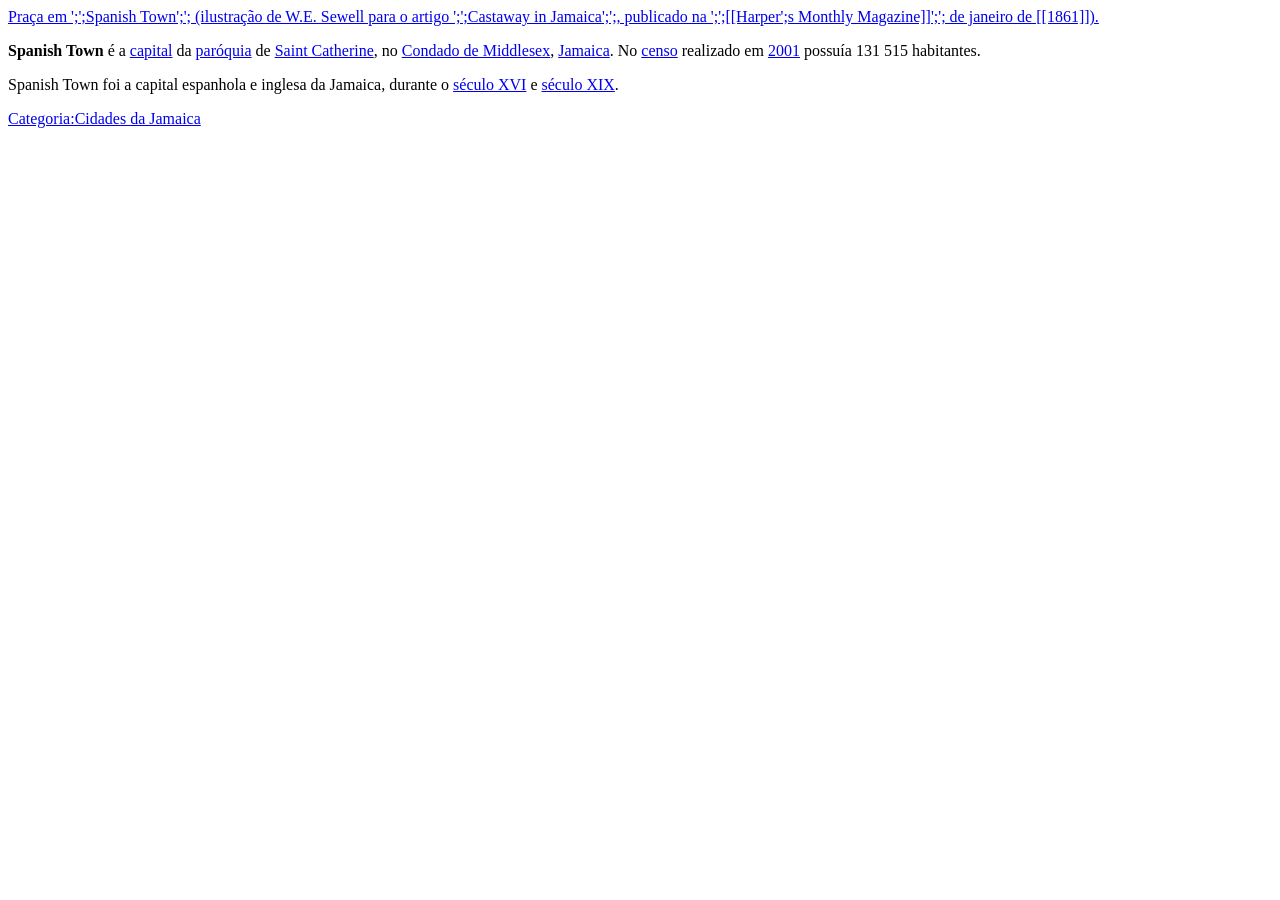
<file: tp2-indice/test/100/100001.html>
<html><title>Spanish Town</title><body>&#10;<p><a href="http://en.wikipedia.org/wiki/Ficheiro:Cast&shy;away_in_Jamaica_&shy;_Square_of_Spanish_Town.jpg%7Cthumb%7C300px" id="w">Pra&ccedil;a em &#39&semi;&#39&semi;Spanish Town&#39&semi;&#39&semi; (ilustra&ccedil;&atilde;o de W.E. Sewell para o artigo &#39&semi;&#39&semi;Cast&shy;away in Jamaica&#39&semi;&#39&semi;, publicado na &#39&semi;&#39&semi;[[Harper&#39&semi;s Monthly Magazine]]&#39&semi;&#39&semi; de janeiro de [[1861]]).</a></p>&#10;<p> &#10;<b>Spanish Town</b> &eacute; a <a href="http://en.wikipedia.org/wiki/Capital" id="w">capital</a> da <a href="http://en.wikipedia.org/wiki/Par%C3%B3quia" id="w">par&oacute;quia</a> de <a href="http://en.wikipedia.org/wiki/Saint_Catherine" id="w">Saint Catherine</a>, no <a href="http://en.wikipedia.org/wiki/Middlesex_(Jamaica)" id="w">Condado de Middlesex</a>, <a href="http://en.wikipedia.org/wiki/Jamaica" id="w">Jamaica</a>. No <a href="http://en.wikipedia.org/wiki/Censo" id="w">censo</a> realizado em <a href="http://en.wikipedia.org/wiki/2001" id="w">2001</a> possu&iacute;a 131 515 habitantes.</p>&#10;<p>Spanish Town foi a capital espanhola e inglesa da Jamaica, durante o <a href="http://en.wikipedia.org/wiki/S%C3%A9culo_XVI" id="w">s&eacute;culo XVI</a> e <a href="http://en.wikipedia.org/wiki/S%C3%A9culo_XIX" id="w">s&eacute;culo XIX</a>.</p>&#10;<p> </p>&#10;<p><a href="http://en.wikipedia.org/wiki/Categoria:Cidades_da_Jamaica" id="w">Categoria:Cidades da Jamaica</a></p></body></html>
</file>
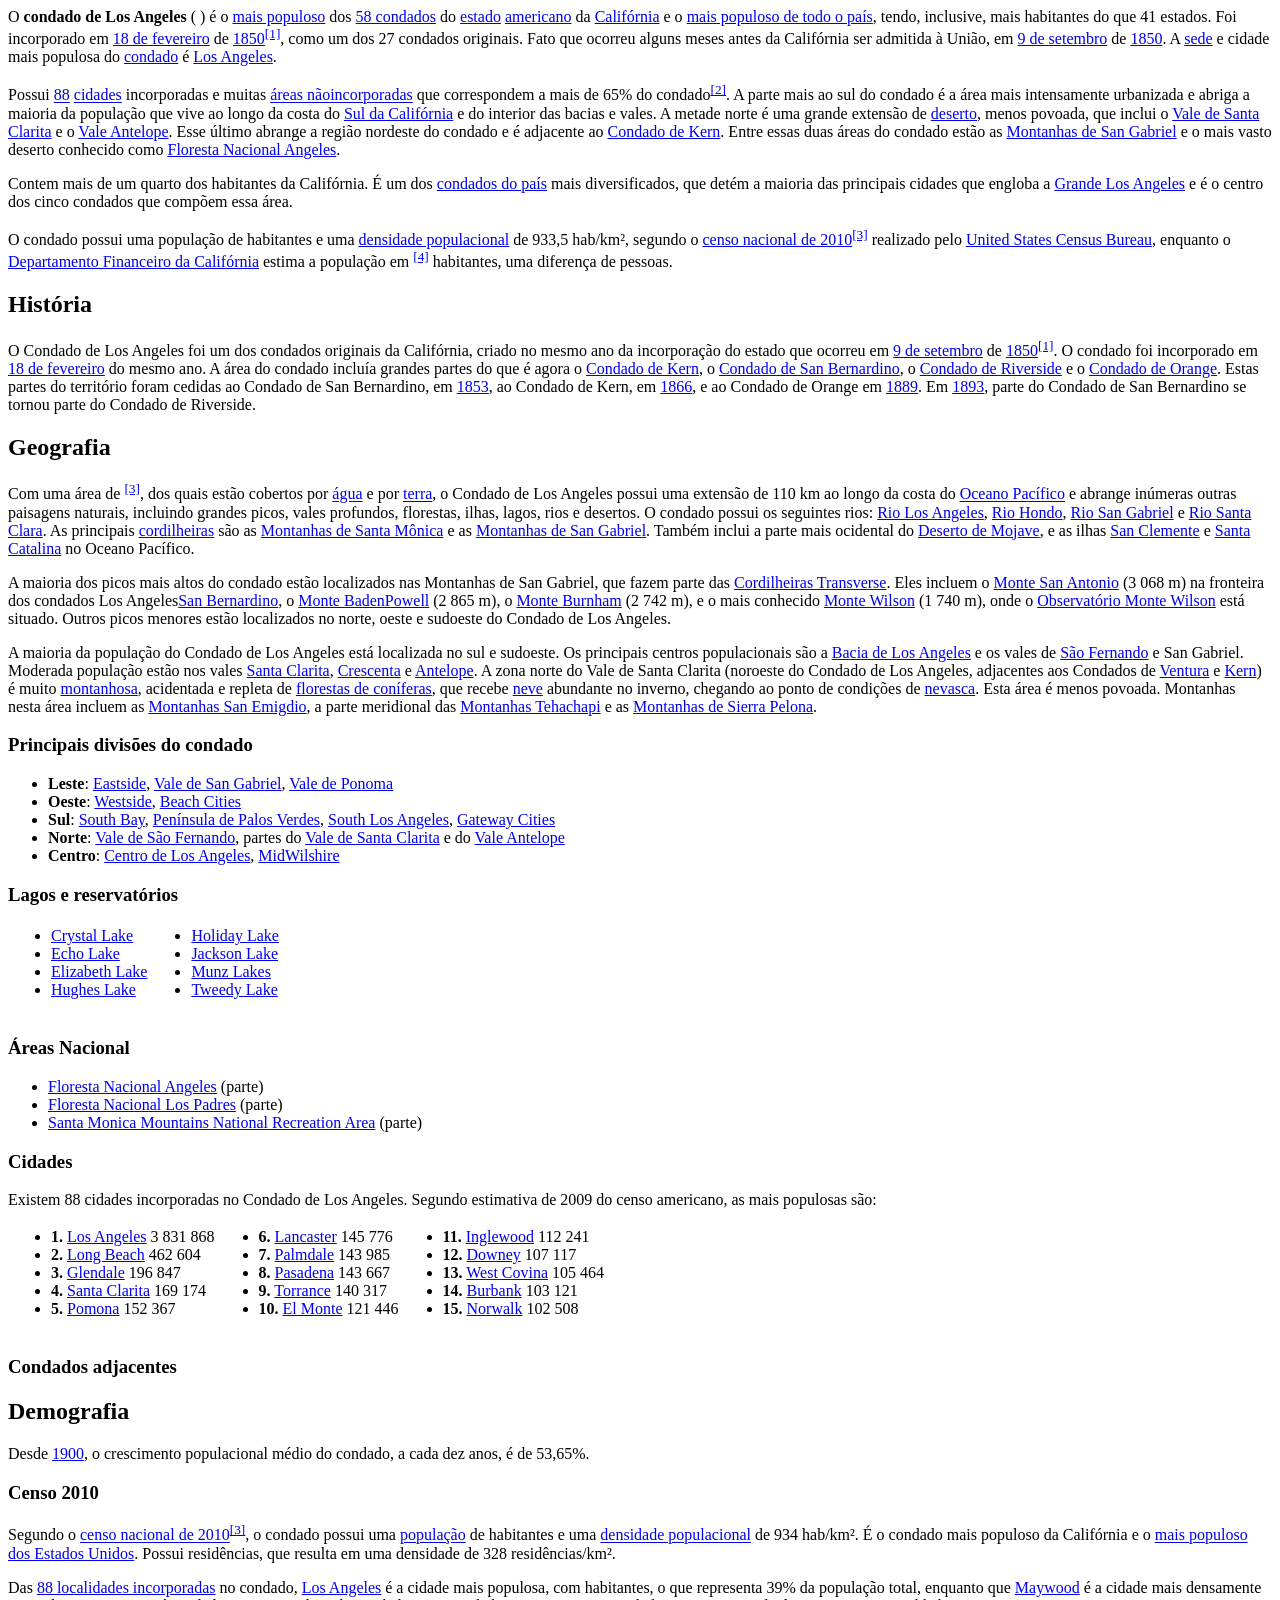
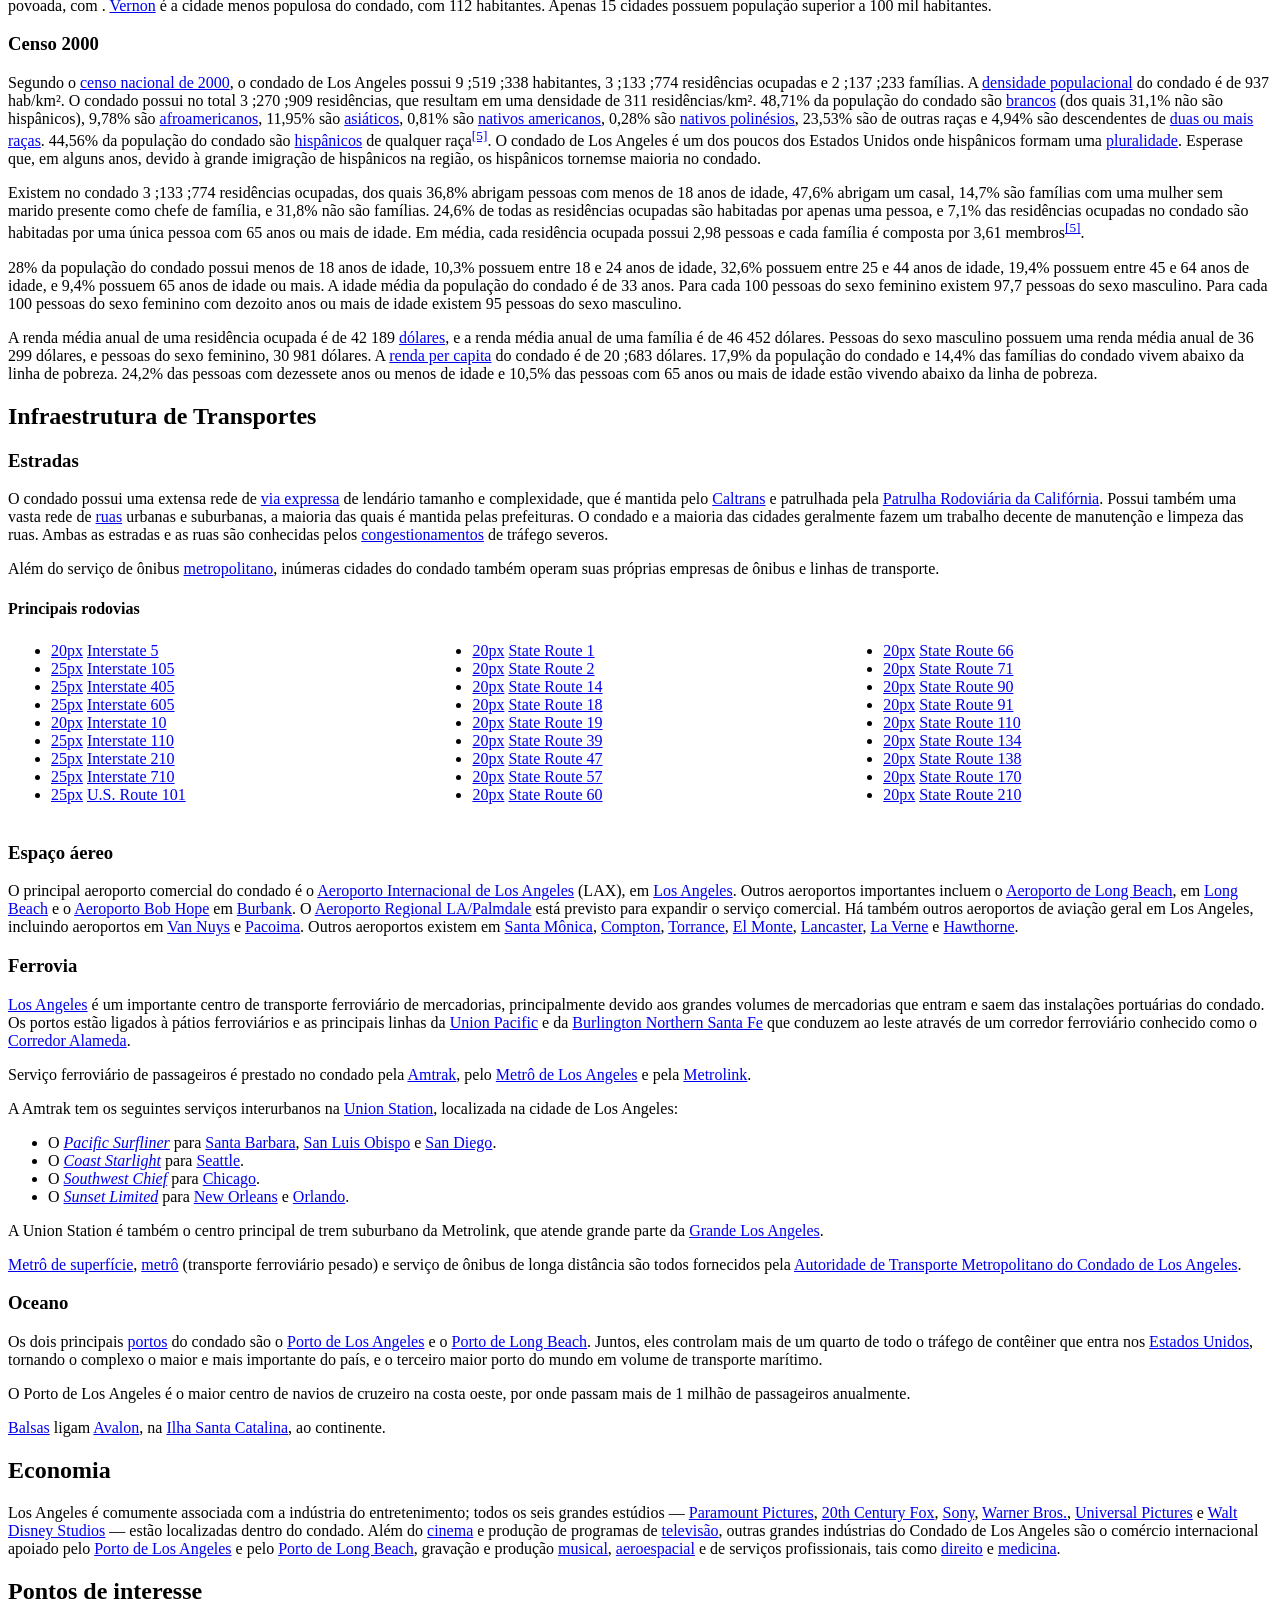
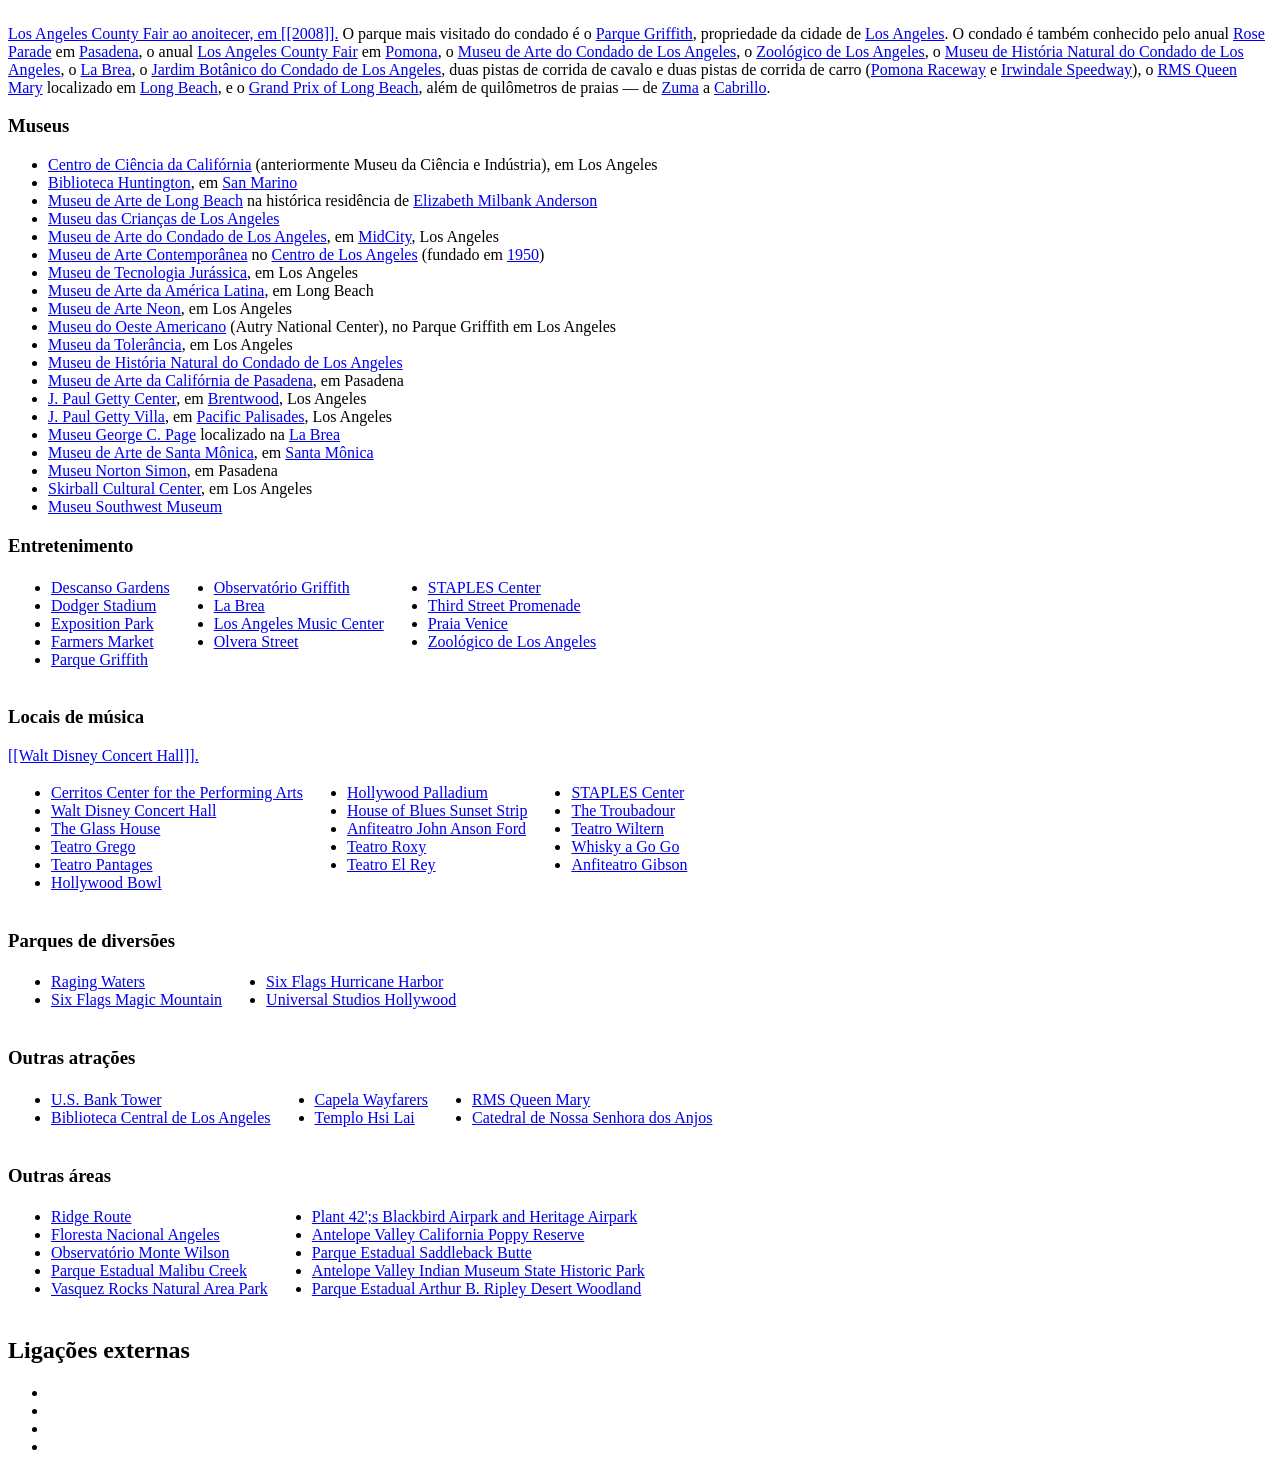
<file: tp2-indice/test/100/100002.html>
<html><title>Condado de Los Angeles</title><body>&#10;<p> &#10; &#10;O <b>condado de Los Angeles</b> ( ) &eacute; o <a href="http://en.wikipedia.org/wiki/Anexo:Lista_dos_condados_mais_populosos_dos_Estados_Unidos_por_estado" id="w">mais populoso</a> dos <a href="http://en.wikipedia.org/wiki/Anexo:Lista_de_condados_da_Calif%C3%B3rnia" id="w">58 condados</a> do <a href="http://en.wikipedia.org/wiki/Estados_dos_Estados_Unidos" id="w">estado</a> <a href="http://en.wikipedia.org/wiki/Estados_Unidos" id="w">americano</a> da <a href="http://en.wikipedia.org/wiki/Calif%C3%B3rnia" id="w">Calif&oacute;rnia</a> e o <a href="http://en.wikipedia.org/wiki/Anexo:Lista_de_condados_dos_Estados_Unidos_por_popula%C3%A7%C3%A3o" id="w">mais populoso de todo o pa&iacute;s</a>, tendo, inclusive, mais habitantes do que 41 estados. Foi incorporado em <a href="http://en.wikipedia.org/wiki/18_de_fevereiro" id="w">18 de fevereiro</a> de <a href="http://en.wikipedia.org/wiki/1850" id="w">1850</a><sup id="_ref&shy;Hist&oacute;ria do Condado de Los Angeles_a" class="reference"><a href="#_note&shy;Hist&oacute;ria do Condado de Los Angeles" title="">[1]</a></sup>, como um dos 27 condados originais. Fato que ocorreu alguns meses antes da Calif&oacute;rnia ser admitida &agrave; Uni&atilde;o, em <a href="http://en.wikipedia.org/wiki/9_de_setembro" id="w">9 de setembro</a> de <a href="http://en.wikipedia.org/wiki/1850" id="w">1850</a>. A <a href="http://en.wikipedia.org/wiki/Sede_de_condado" id="w">sede</a> e cidade mais populosa do <a href="http://en.wikipedia.org/wiki/Condado" id="w">condado</a> &eacute; <a href="http://en.wikipedia.org/wiki/Los_Angeles" id="w">Los Angeles</a>.</p>&#10;<p>Possui <a href="http://en.wikipedia.org/wiki/Anexo:Lista_de_cidades_do_condado_de_Los_Angeles" id="w">88</a> <a href="http://en.wikipedia.org/wiki/Cidade" id="w">cidades</a> incorporadas e muitas <a href="http://en.wikipedia.org/wiki/&Aacute;rea_n%C3%A3o_incorporada" id="w">&aacute;reas n&atilde;o&shy;incorporadas</a> que correspondem a mais de 65% do condado<sup id="_ref&shy;&Aacute;reas n&atilde;o&shy;incorporadas do Condado de Los Angeles_a" class="reference"><a href="#_note&shy;&Aacute;reas n&atilde;o&shy;incorporadas do Condado de Los Angeles" title="">[2]</a></sup>. A parte mais ao sul do condado &eacute; a &aacute;rea mais intensamente urbanizada e abriga a maioria da popula&ccedil;&atilde;o que vive ao longo da costa do <a href="http://en.wikipedia.org/wiki/Sul_da_Calif%C3%B3rnia" id="w">Sul da Calif&oacute;rnia</a> e do interior das bacias e vales. A metade norte &eacute; uma grande extens&atilde;o de <a href="http://en.wikipedia.org/wiki/Deserto" id="w">deserto</a>, menos povoada, que inclui o <a href="http://en.wikipedia.org/wiki/Vale_de_Santa_Clarita" id="w">Vale de Santa Clarita</a> e o <a href="http://en.wikipedia.org/wiki/Vale_Antelope" id="w">Vale Antelope</a>. Esse &uacute;ltimo abrange a regi&atilde;o nordeste do condado e &eacute; adjacente ao <a href="http://en.wikipedia.org/wiki/Condado_de_Kern" id="w">Condado de Kern</a>. Entre essas duas &aacute;reas do condado est&atilde;o as <a href="http://en.wikipedia.org/wiki/Montanhas_de_San_Gabriel" id="w">Montanhas de San Gabriel</a> e o mais vasto deserto conhecido como <a href="http://en.wikipedia.org/wiki/Floresta_Nacional_Angeles" id="w">Floresta Nacional Angeles</a>.</p>&#10;<p>Contem mais de um quarto dos habitantes da Calif&oacute;rnia. &Eacute; um dos <a href="http://en.wikipedia.org/wiki/Condados_dos_Estados_Unidos" id="w">condados do pa&iacute;s</a> mais diversificados, que det&eacute;m a maioria das principais cidades que engloba a <a href="http://en.wikipedia.org/wiki/Grande_Los_Angeles" id="w">Grande Los Angeles</a> e &eacute; o centro dos cinco condados que comp&otilde;em essa &aacute;rea.</p>&#10;<p>O condado possui uma popula&ccedil;&atilde;o de   habitantes e uma <a href="http://en.wikipedia.org/wiki/Densidade_populacional" id="w">densidade populacional</a> de 933,5 hab/km&sup2;, segundo o <a href="http://en.wikipedia.org/wiki/Censo_dos_Estados_Unidos_de_2010" id="w">censo nacional de 2010</a><sup id="_ref&shy;2010 Census_a" class="reference"><a href="#_note&shy;2010 Census" title="">[3]</a></sup> realizado pelo <a href="http://en.wikipedia.org/wiki/United_States_Census_Bureau" id="w">United States Census Bureau</a>, enquanto o <a href="http://en.wikipedia.org/wiki/Departamento_Financeiro_da_Calif%C3%B3rnia" id="w">Departamento Financeiro da Calif&oacute;rnia</a> estima a popula&ccedil;&atilde;o em  <sup id="_ref&shy;Estimativa do Departamento Financeiro da Calif&oacute;rnia_a" class="reference"><a href="#_note&shy;Estimativa do Departamento Financeiro da Calif&oacute;rnia" title="">[4]</a></sup> habitantes, uma diferen&ccedil;a de   pessoas.</p>&#10;<a id="Hist%C3%B3ria" name="Hist%C3%B3ria"></a><h2> Hist&oacute;ria </h2>&#10;<p>O Condado de Los Angeles foi um dos condados originais da Calif&oacute;rnia, criado no mesmo ano da incorpora&ccedil;&atilde;o do estado que ocorreu em <a href="http://en.wikipedia.org/wiki/9_de_setembro" id="w">9 de setembro</a> de <a href="http://en.wikipedia.org/wiki/1850" id="w">1850</a><sup id="_ref&shy;Hist&oacute;ria do Condado de Los Angeles_b" class="reference"><a href="#_note&shy;Hist&oacute;ria do Condado de Los Angeles" title="">[1]</a></sup>. O condado foi incorporado em <a href="http://en.wikipedia.org/wiki/18_de_fevereiro" id="w">18 de fevereiro</a> do mesmo ano. A &aacute;rea do condado inclu&iacute;a grandes partes do que &eacute; agora o <a href="http://en.wikipedia.org/wiki/Condado_de_Kern" id="w">Condado de Kern</a>, o <a href="http://en.wikipedia.org/wiki/Condado_de_San_Bernardino" id="w">Condado de San Bernardino</a>, o <a href="http://en.wikipedia.org/wiki/Condado_de_Riverside" id="w">Condado de Riverside</a> e o <a href="http://en.wikipedia.org/wiki/Condado_de_Orange" id="w">Condado de Orange</a>. Estas partes do territ&oacute;rio foram cedidas ao Condado de San Bernardino, em <a href="http://en.wikipedia.org/wiki/1853" id="w">1853</a>, ao Condado de Kern, em <a href="http://en.wikipedia.org/wiki/1866" id="w">1866</a>, e ao Condado de Orange em <a href="http://en.wikipedia.org/wiki/1889" id="w">1889</a>. Em <a href="http://en.wikipedia.org/wiki/1893" id="w">1893</a>, parte do Condado de San Bernardino se tornou parte do Condado de Riverside.</p>&#10;<a id="Geografia" name="Geografia"></a><h2> Geografia </h2>&#10;<p>Com uma &aacute;rea de  <sup id="_ref&shy;2010 Census_b" class="reference"><a href="#_note&shy;2010 Census" title="">[3]</a></sup>, dos quais   est&atilde;o cobertos por <a href="http://en.wikipedia.org/wiki/&Aacute;gua" id="w">&aacute;gua</a> e   por <a href="http://en.wikipedia.org/wiki/Terra" id="w">terra</a>, o Condado de Los Angeles possui uma extens&atilde;o de 110 km ao longo da costa do <a href="http://en.wikipedia.org/wiki/Oceano_Pac%C3%ADfico" id="w">Oceano Pac&iacute;fico</a> e abrange in&uacute;meras outras paisagens naturais, incluindo grandes picos, vales profundos, florestas, ilhas, lagos, rios e desertos. O condado possui os seguintes rios: <a href="http://en.wikipedia.org/wiki/Rio_Los_Angeles" id="w">Rio Los Angeles</a>, <a href="http://en.wikipedia.org/wiki/Rio_Hondo_(Calif%C3%B3rnia)" id="w">Rio Hondo</a>, <a href="http://en.wikipedia.org/wiki/Rio_San_Gabriel" id="w">Rio San Gabriel</a> e <a href="http://en.wikipedia.org/wiki/Rio_Santa_Clara" id="w">Rio Santa Clara</a>. As principais <a href="http://en.wikipedia.org/wiki/Cordilheira" id="w">cordilheiras</a> s&atilde;o as <a href="http://en.wikipedia.org/wiki/Montanhas_de_Santa_M%C3%B4nica" id="w">Montanhas de Santa M&ocirc;nica</a> e as <a href="http://en.wikipedia.org/wiki/Montanhas_de_San_Gabriel" id="w">Montanhas de San Gabriel</a>. Tamb&eacute;m inclui a parte mais ocidental do <a href="http://en.wikipedia.org/wiki/Deserto_de_Mojave" id="w">Deserto de Mojave</a>, e as ilhas <a href="http://en.wikipedia.org/wiki/Ilha_San_Clemente" id="w">San Clemente</a> e <a href="http://en.wikipedia.org/wiki/Ilha_Santa_Catalina" id="w">Santa Catalina</a> no Oceano Pac&iacute;fico.</p>&#10;<p>A maioria dos picos mais altos do condado est&atilde;o localizados nas Montanhas de San Gabriel, que fazem parte das <a href="http://en.wikipedia.org/wiki/Cordilheiras_Transverse" id="w">Cordilheiras Transverse</a>. Eles incluem o <a href="http://en.wikipedia.org/wiki/Monte_San_Antonio" id="w">Monte San Antonio</a> (3 068 m) na fronteira dos condados Los Angeles&shy;<a href="http://en.wikipedia.org/wiki/Condado_de_San_Bernardino" id="w">San Bernardino</a>, o <a href="http://en.wikipedia.org/wiki/Monte_Baden&shy;Powell" id="w">Monte Baden&shy;Powell</a> (2 865 m), o <a href="http://en.wikipedia.org/wiki/Monte_Burnham" id="w">Monte Burnham</a> (2 742 m), e o mais conhecido <a href="http://en.wikipedia.org/wiki/Monte_Wilson" id="w">Monte Wilson</a> (1 740 m), onde o <a href="http://en.wikipedia.org/wiki/Observat%C3%B3rio_Monte_Wilson" id="w">Observat&oacute;rio Monte Wilson</a> est&aacute; situado. Outros picos menores est&atilde;o localizados no norte, oeste e sudoeste do Condado de Los Angeles.</p>&#10;<p>A maioria da popula&ccedil;&atilde;o do Condado de Los Angeles est&aacute; localizada no sul e sudoeste. Os principais centros populacionais s&atilde;o a <a href="http://en.wikipedia.org/wiki/Bacia_de_Los_Angeles" id="w">Bacia de Los Angeles</a> e os vales de <a href="http://en.wikipedia.org/wiki/Vale_de_S%C3%A3o_Fernando" id="w">S&atilde;o Fernando</a> e San Gabriel. Moderada popula&ccedil;&atilde;o est&atilde;o nos vales <a href="http://en.wikipedia.org/wiki/Vale_de_Santa_Clarita" id="w">Santa Clarita</a>, <a href="http://en.wikipedia.org/wiki/Vale_Crescenta" id="w">Crescenta</a> e <a href="http://en.wikipedia.org/wiki/Vale_Antelope" id="w">Antelope</a>. A zona norte do Vale de Santa Clarita (noroeste do Condado de Los Angeles, adjacentes aos Condados de <a href="http://en.wikipedia.org/wiki/Condado_de_Ventura" id="w">Ventura</a> e <a href="http://en.wikipedia.org/wiki/Condado_de_Kern" id="w">Kern</a>) &eacute; muito <a href="http://en.wikipedia.org/wiki/Montanha" id="w">montanhosa</a>, acidentada e repleta de <a href="http://en.wikipedia.org/wiki/Floresta_temperada_de_con%C3%ADferas" id="w">florestas de con&iacute;feras</a>, que recebe <a href="http://en.wikipedia.org/wiki/Neve" id="w">neve</a> abundante no inverno, chegando ao ponto de condi&ccedil;&otilde;es de <a href="http://en.wikipedia.org/wiki/Nevasca" id="w">nevasca</a>. Esta &aacute;rea &eacute; menos povoada. Montanhas nesta &aacute;rea incluem as <a href="http://en.wikipedia.org/wiki/Montanhas_San_Emigdio" id="w">Montanhas San Emigdio</a>, a parte meridional das <a href="http://en.wikipedia.org/wiki/Montanhas_Tehachapi" id="w">Montanhas Tehachapi</a> e as <a href="http://en.wikipedia.org/wiki/Montanhas_de_Sierra_Pelona" id="w">Montanhas de Sierra Pelona</a>.</p>&#10;<a id="Principais_divis%C3%B5es_do_condado" name="Principais_divis%C3%B5es_do_condado"></a><h3> Principais divis&otilde;es do condado </h3>&#10;&#10;<ul>&#10;<li><b>Leste</b>: <a href="http://en.wikipedia.org/wiki/Eastside_(Condado_de_Los_Angeles)" id="w">Eastside</a>, <a href="http://en.wikipedia.org/wiki/Vale_de_San_Gabriel" id="w">Vale de San Gabriel</a>, <a href="http://en.wikipedia.org/wiki/Vale_de_Ponoma" id="w">Vale de Ponoma</a></li>&#10;<li><b>Oeste</b>: <a href="http://en.wikipedia.org/wiki/Westside_(Condado_de_Los_Angeles)" id="w">Westside</a>, <a href="http://en.wikipedia.org/wiki/Beach_Cities" id="w">Beach Cities</a></li>&#10;<li><b>Sul</b>: <a href="http://en.wikipedia.org/wiki/South_Bay_(Condado_de_Los_Angeles" id="w">South Bay</a>, <a href="http://en.wikipedia.org/wiki/Pen%C3%ADnsula_de_Palos_Verdes" id="w">Pen&iacute;nsula de Palos Verdes</a>, <a href="http://en.wikipedia.org/wiki/South_Los_Angeles" id="w">South Los Angeles</a>, <a href="http://en.wikipedia.org/wiki/Gateway_Cities" id="w">Gateway Cities</a></li>&#10;<li><b>Norte</b>: <a href="http://en.wikipedia.org/wiki/Vale_de_S%C3%A3o_Fernando" id="w">Vale de S&atilde;o Fernando</a>, partes do <a href="http://en.wikipedia.org/wiki/Vale_de_Santa_Clarita" id="w">Vale de Santa Clarita</a> e do <a href="http://en.wikipedia.org/wiki/Vale_Antelope" id="w">Vale Antelope</a></li>&#10;<li><b>Centro</b>: <a href="http://en.wikipedia.org/wiki/Centro_de_Los_Angeles" id="w">Centro de Los Angeles</a>, <a href="http://en.wikipedia.org/wiki/Mid&shy;Wilshire" id="w">Mid&shy;Wilshire</a></li></ul>&#10;<a id="Lagos_e_reservat%C3%B3rios" name="Lagos_e_reservat%C3%B3rios"></a><h3> Lagos e reservat&oacute;rios </h3>&#10;&#10;<div style="page&shy;break&shy;inside:&#9;avoid&semi;">&#10;<table>&#10;<tr>&#10;<td valign="top">&#10;&#10;<ul>&#10;<li><a href="http://en.wikipedia.org/wiki/Crystal_Lake_(Condado_de_Los_Angeles)" id="w">Crystal Lake</a></li>&#10;<li><a href="http://en.wikipedia.org/wiki/Echo_Lake_(Calif%C3%B3rnia)" id="w">Echo Lake</a></li>&#10;<li><a href="http://en.wikipedia.org/wiki/Elizabeth_Lake_(Calif%C3%B3rnia)" id="w">Elizabeth Lake</a></li>&#10;<li><a href="http://en.wikipedia.org/wiki/Hughes_Lake_(Calif%C3%B3rnia)" id="w">Hughes Lake</a></li></ul></td>&#10;<td valign="top">&#10;&#10;<ul>&#10;<li><a href="http://en.wikipedia.org/wiki/Holiday_Lake" id="w">Holiday Lake</a></li>&#10;<li><a href="http://en.wikipedia.org/wiki/Jackson_Lake" id="w">Jackson Lake</a></li>&#10;<li><a href="http://en.wikipedia.org/wiki/Munz_Lakes" id="w">Munz Lakes</a></li>&#10;<li><a href="http://en.wikipedia.org/wiki/Tweedy_Lake" id="w">Tweedy Lake</a></li></ul></td></tr></table></div>&#10;&#10;<a id="%C3%81reas_Nacional" name="%C3%81reas_Nacional"></a><h3> &Aacute;reas Nacional </h3>&#10;&#10;<ul>&#10;<li><a href="http://en.wikipedia.org/wiki/Floresta_Nacional_Angeles" id="w">Floresta Nacional Angeles</a> (parte)</li>&#10;<li><a href="http://en.wikipedia.org/wiki/Los_Padres_National_Forest" id="w">Floresta Nacional Los Padres</a> (parte)</li>&#10;<li><a href="http://en.wikipedia.org/wiki/Santa_Monica_Mountains_National_Recreation_Area" id="w">Santa Monica Mountains National Recreation Area</a> (parte)</li></ul>&#10;<a id="Cidades" name="Cidades"></a><h3> Cidades </h3>&#10;<p> &#10;Existem 88 cidades incorporadas no Condado de Los Angeles. Segundo estimativa de 2009 do censo americano, as mais populosas s&atilde;o:</p>&#10;&#10;<div style="page&shy;break&shy;inside:&#9;avoid&semi;">&#10;<table>&#10;<tr>&#10;<td valign="top">&#10;&#10;<ul>&#10;<li><b>1.</b>  <a href="http://en.wikipedia.org/wiki/Los_Angeles" id="w">Los Angeles</a> 3 831 868</li>&#10;<li><b>2.</b>  <a href="http://en.wikipedia.org/wiki/Long_Beach_(Calif%C3%B3rnia)" id="w">Long Beach</a> 462 604</li>&#10;<li><b>3.</b>  <a href="http://en.wikipedia.org/wiki/Glendale_(Calif%C3%B3rnia)" id="w">Glendale</a> 196 847</li>&#10;<li><b>4.</b>  <a href="http://en.wikipedia.org/wiki/Santa_Clarita" id="w">Santa Clarita</a> 169 174</li>&#10;<li><b>5.</b>  <a href="http://en.wikipedia.org/wiki/Pomona_(Calif%C3%B3rnia)" id="w">Pomona</a> 152 367</li></ul></td>&#10;<td valign="top">&#10;&#10;<ul>&#10;<li><b>6.</b>  <a href="http://en.wikipedia.org/wiki/Lancaster_(Calif%C3%B3rnia)" id="w">Lancaster</a> 145 776</li>&#10;<li><b>7.</b>  <a href="http://en.wikipedia.org/wiki/Palmdale" id="w">Palmdale</a> 143 985</li>&#10;<li><b>8.</b>  <a href="http://en.wikipedia.org/wiki/Pasadena" id="w">Pasadena</a> 143 667</li>&#10;<li><b>9.</b>  <a href="http://en.wikipedia.org/wiki/Torrance_(Calif%C3%B3rnia)" id="w">Torrance</a> 140 317</li>&#10;<li><b>10.</b>  <a href="http://en.wikipedia.org/wiki/El_Monte_(Calif%C3%B3rnia)" id="w">El Monte</a> 121 446</li></ul></td>&#10;<td valign="top">&#10;&#10;<ul>&#10;<li><b>11.</b>  <a href="http://en.wikipedia.org/wiki/Inglewood_(Calif%C3%B3rnia)" id="w">Inglewood</a> 112 241</li>&#10;<li><b>12.</b>  <a href="http://en.wikipedia.org/wiki/Downey" id="w">Downey</a> 107 117</li>&#10;<li><b>13.</b>  <a href="http://en.wikipedia.org/wiki/West_Covina" id="w">West Covina</a> 105 464</li>&#10;<li><b>14.</b>  <a href="http://en.wikipedia.org/wiki/Burbank_(Calif%C3%B3rnia)" id="w">Burbank</a> 103 121</li>&#10;<li><b>15.</b>  <a href="http://en.wikipedia.org/wiki/Norwalk_(Calif%C3%B3rnia)" id="w">Norwalk</a> 102 508</li></ul></td></tr></table></div>&#10;&#10;<a id="Condados_adjacentes" name="Condados_adjacentes"></a><h3> Condados adjacentes </h3>&#10;<p> &#10; &#10; &#10; &#10; &#10; &#10; &#10; &#10; &#10; &#10; </p>&#10;<a id="Demografia" name="Demografia"></a><h2> Demografia </h2>&#10;<p> &#10;Desde <a href="http://en.wikipedia.org/wiki/1900" id="w">1900</a>, o crescimento populacional m&eacute;dio do condado, a cada dez anos, &eacute; de 53,65%.</p>&#10;<a id="Censo_2010" name="Censo_2010"></a><h3> Censo 2010 </h3>&#10;<p>Segundo o <a href="http://en.wikipedia.org/wiki/Censo_dos_Estados_Unidos_de_2010" id="w">censo nacional de 2010</a><sup id="_ref&shy;2010 Census_c" class="reference"><a href="#_note&shy;2010 Census" title="">[3]</a></sup>, o condado possui uma <a href="http://en.wikipedia.org/wiki/Popula%C3%A7%C3%A3o" id="w">popula&ccedil;&atilde;o</a> de   habitantes e uma <a href="http://en.wikipedia.org/wiki/Densidade_populacional" id="w">densidade populacional</a> de 934 hab/km&sup2;. &Eacute; o condado mais populoso da Calif&oacute;rnia e o <a href="http://en.wikipedia.org/wiki/Anexo:Lista_de_condados_dos_Estados_Unidos_por_popula%C3%A7%C3%A3o" id="w">mais populoso dos Estados Unidos</a>. Possui   resid&ecirc;ncias, que resulta em uma densidade de 328 resid&ecirc;ncias/km&sup2;.</p>&#10;<p>Das <a href="http://en.wikipedia.org/wiki/Anexo:Lista_de_cidades_da_Calif%C3%B3rnia" id="w">88 localidades incorporadas</a> no condado, <a href="http://en.wikipedia.org/wiki/Los_Angeles" id="w">Los Angeles</a> &eacute; a cidade mais populosa, com   habitantes, o que representa 39% da popula&ccedil;&atilde;o total, enquanto que <a href="http://en.wikipedia.org/wiki/Maywood_(Calif%C3%B3rnia)" id="w">Maywood</a> &eacute; a cidade mais densamente povoada, com  . <a href="http://en.wikipedia.org/wiki/Vernon_(Calif%C3%B3rnia)" id="w">Vernon</a> &eacute; a cidade menos populosa do condado, com 112 habitantes. Apenas 15 cidades possuem popula&ccedil;&atilde;o superior a 100 mil habitantes.</p>&#10;<a id="Censo_2000" name="Censo_2000"></a><h3> Censo 2000 </h3>&#10;<p>Segundo o <a href="http://en.wikipedia.org/wiki/Censo_dos_Estados_Unidos_de_2000" id="w">censo nacional de 2000</a>, o condado de Los Angeles possui 9&#160&semi;519&#160&semi;338 habitantes, 3&#160&semi;133&#160&semi;774 resid&ecirc;ncias ocupadas e 2&#160&semi;137&#160&semi;233 fam&iacute;lias. A <a href="http://en.wikipedia.org/wiki/Densidade_populacional" id="w">densidade populacional</a> do condado &eacute; de 937 hab/km&sup2;. O condado possui no total 3&#160&semi;270&#160&semi;909 resid&ecirc;ncias, que resultam em uma densidade de 311 resid&ecirc;ncias/km&sup2;. 48,71% da popula&ccedil;&atilde;o do condado s&atilde;o <a href="http://en.wikipedia.org/wiki/Branco_(ra%C3%A7a)" id="w">brancos</a> (dos quais 31,1% n&atilde;o s&atilde;o hisp&acirc;nicos), 9,78% s&atilde;o <a href="http://en.wikipedia.org/wiki/Afro&shy;americano" id="w">afro&shy;americanos</a>, 11,95% s&atilde;o <a href="http://en.wikipedia.org/wiki/Asi%C3%A1tico" id="w">asi&aacute;ticos</a>, 0,81% s&atilde;o <a href="http://en.wikipedia.org/wiki/Nativos_americanos_nos_Estados_Unidos" id="w">nativos americanos</a>, 0,28% s&atilde;o <a href="http://en.wikipedia.org/wiki/Polin%C3%A9sia" id="w">nativos polin&eacute;sios</a>, 23,53% s&atilde;o de outras ra&ccedil;as e 4,94% s&atilde;o descendentes de <a href="http://en.wikipedia.org/wiki/Multi&shy;racial" id="w">duas ou mais ra&ccedil;as</a>. 44,56% da popula&ccedil;&atilde;o do condado s&atilde;o <a href="http://en.wikipedia.org/wiki/Hisp%C3%A2nicos" id="w">hisp&acirc;nicos</a> de qualquer ra&ccedil;a<sup id="_ref&shy;QuickFacts_a" class="reference"><a href="#_note&shy;QuickFacts" title="">[5]</a></sup>. O condado de Los Angeles &eacute; um dos poucos dos Estados Unidos onde hisp&acirc;nicos formam uma <a href="http://en.wikipedia.org/wiki/Pluralidade" id="w">pluralidade</a>. Espera&shy;se que, em alguns anos, devido &agrave; grande imigra&ccedil;&atilde;o de hisp&acirc;nicos na regi&atilde;o, os hisp&acirc;nicos tornem&shy;se maioria no condado.</p>&#10;<p>Existem no condado 3&#160&semi;133&#160&semi;774 resid&ecirc;ncias ocupadas, dos quais 36,8% abrigam pessoas com menos de 18 anos de idade, 47,6% abrigam um casal, 14,7% s&atilde;o fam&iacute;lias com uma mulher sem marido presente como chefe de fam&iacute;lia, e 31,8% n&atilde;o s&atilde;o fam&iacute;lias. 24,6% de todas as resid&ecirc;ncias ocupadas s&atilde;o habitadas por apenas uma pessoa, e 7,1% das resid&ecirc;ncias ocupadas no condado s&atilde;o habitadas por uma &uacute;nica pessoa com 65 anos ou mais de idade. Em m&eacute;dia, cada resid&ecirc;ncia ocupada possui 2,98 pessoas e cada fam&iacute;lia &eacute; composta por 3,61 membros<sup id="_ref&shy;QuickFacts_b" class="reference"><a href="#_note&shy;QuickFacts" title="">[5]</a></sup>.</p>&#10;<p>28% da popula&ccedil;&atilde;o do condado possui menos de 18 anos de idade, 10,3% possuem entre 18 e 24 anos de idade, 32,6% possuem entre 25 e 44 anos de idade, 19,4% possuem entre 45 e 64 anos de idade, e 9,4% possuem 65 anos de idade ou mais. A idade m&eacute;dia da popula&ccedil;&atilde;o do condado &eacute; de 33 anos. Para cada 100 pessoas do sexo feminino existem 97,7 pessoas do sexo masculino. Para cada 100 pessoas do sexo feminino com dezoito anos ou mais de idade existem 95 pessoas do sexo masculino.</p>&#10;<p>A renda m&eacute;dia anual de uma resid&ecirc;ncia ocupada &eacute; de 42 189 <a href="http://en.wikipedia.org/wiki/D%C3%B3lar_americano" id="w">d&oacute;lares</a>, e a renda m&eacute;dia anual de uma fam&iacute;lia &eacute; de 46 452 d&oacute;lares. Pessoas do sexo masculino possuem uma renda m&eacute;dia anual de 36 299 d&oacute;lares, e pessoas do sexo feminino, 30 981 d&oacute;lares. A <a href="http://en.wikipedia.org/wiki/Renda_per_capita" id="w">renda per capita</a> do condado &eacute; de 20&#160&semi;683 d&oacute;lares. 17,9% da popula&ccedil;&atilde;o do condado e 14,4% das fam&iacute;lias do condado vivem abaixo da linha de pobreza. 24,2% das pessoas com dezessete anos ou menos de idade e 10,5% das pessoas com 65 anos ou mais de idade est&atilde;o vivendo abaixo da linha de pobreza.</p>&#10;<a id="Infra&shy;estrutura_de_Transportes" name="Infra&shy;estrutura_de_Transportes"></a><h2> Infra&shy;estrutura de Transportes </h2>&#10;<a id="Estradas" name="Estradas"></a><h3> Estradas </h3>&#10;<p>O condado possui uma extensa rede de <a href="http://en.wikipedia.org/wiki/Via_expressa" id="w">via expressa</a> de lend&aacute;rio tamanho e complexidade, que &eacute; mantida pelo <a href="http://en.wikipedia.org/wiki/Departamento_de_Transporte_da_Calif%C3%B3rnia" id="w">Caltrans</a> e patrulhada pela <a href="http://en.wikipedia.org/wiki/Patrulha_Rodovi%C3%A1ria_da_Calif%C3%B3rnia" id="w">Patrulha Rodovi&aacute;ria da Calif&oacute;rnia</a>. Possui tamb&eacute;m uma vasta rede de <a href="http://en.wikipedia.org/wiki/Rua" id="w">ruas</a> urbanas e suburbanas, a maioria das quais &eacute; mantida pelas prefeituras. O condado e a maioria das cidades geralmente fazem um trabalho decente de manuten&ccedil;&atilde;o e limpeza das ruas. Ambas as estradas e as ruas s&atilde;o conhecidas pelos <a href="http://en.wikipedia.org/wiki/Congestionamento_(tr%C3%A2nsito)" id="w">congestionamentos</a> de tr&aacute;fego severos.</p>&#10;<p>Al&eacute;m do servi&ccedil;o de &ocirc;nibus <a href="http://en.wikipedia.org/wiki/Regi%C3%A3o_metropolitana" id="w">metropolitano</a>, in&uacute;meras cidades do condado tamb&eacute;m operam suas pr&oacute;prias empresas de &ocirc;nibus e linhas de transporte.</p>&#10;<a id="Principais_rodovias" name="Principais_rodovias"></a><h4> Principais rodovias </h4>&#10;&#10;<div style="page&shy;break&shy;inside:&#9;avoid&semi;">&#10;<table width="100%">&#10;<tr>&#10;<td>&#10;&#10;<ul>&#10;<li><a href="http://en.wikipedia.org/wiki/Imagem:I&shy;5_(CA).svg" id="w">20px</a> <a href="http://en.wikipedia.org/wiki/Interstate_5" id="w">Interstate 5</a></li>&#10;<li><a href="http://en.wikipedia.org/wiki/Imagem:I&shy;105_(CA).svg" id="w">25px</a> <a href="http://en.wikipedia.org/wiki/Interstate_105" id="w">Interstate 105</a></li>&#10;<li><a href="http://en.wikipedia.org/wiki/Imagem:I&shy;405_(CA).svg" id="w">25px</a> <a href="http://en.wikipedia.org/wiki/Interstate_405" id="w">Interstate 405</a></li>&#10;<li><a href="http://en.wikipedia.org/wiki/Imagem:I&shy;605_(CA).svg" id="w">25px</a> <a href="http://en.wikipedia.org/wiki/Interstate_605" id="w">Interstate 605</a></li>&#10;<li><a href="http://en.wikipedia.org/wiki/Imagem:I&shy;10_(CA).svg" id="w">20px</a> <a href="http://en.wikipedia.org/wiki/Interstate_10" id="w">Interstate 10</a></li>&#10;<li><a href="http://en.wikipedia.org/wiki/Imagem:I&shy;110_(CA).svg" id="w">25px</a> <a href="http://en.wikipedia.org/wiki/Interstate_110" id="w">Interstate 110</a></li>&#10;<li><a href="http://en.wikipedia.org/wiki/Imagem:I&shy;210_(CA).svg" id="w">25px</a> <a href="http://en.wikipedia.org/wiki/Interstate_210" id="w">Interstate 210</a></li>&#10;<li><a href="http://en.wikipedia.org/wiki/Imagem:I&shy;710_(CA).svg" id="w">25px</a> <a href="http://en.wikipedia.org/wiki/Interstate_710" id="w">Interstate 710</a></li>&#10;<li><a href="http://en.wikipedia.org/wiki/Imagem:US_101_(CA).svg" id="w">25px</a> <a href="http://en.wikipedia.org/wiki/U.S._Route_101" id="w">U.S. Route 101</a></li></ul></td>&#10;<td>&#10;&#10;<ul>&#10;<li><a href="http://en.wikipedia.org/wiki/Imagem:California_1.svg" id="w">20px</a> <a href="http://en.wikipedia.org/wiki/Pacific_Coast_Highway" id="w">State Route 1</a></li>&#10;<li><a href="http://en.wikipedia.org/wiki/Imagem:California_2.svg" id="w">20px</a> <a href="http://en.wikipedia.org/wiki/State_Route_2" id="w">State Route 2</a></li>&#10;<li><a href="http://en.wikipedia.org/wiki/Imagem:California_14.svg" id="w">20px</a> <a href="http://en.wikipedia.org/wiki/State_Route_14" id="w">State Route 14</a></li>&#10;<li><a href="http://en.wikipedia.org/wiki/Imagem:California_18.svg" id="w">20px</a> <a href="http://en.wikipedia.org/wiki/State_Route_18" id="w">State Route 18</a></li>&#10;<li><a href="http://en.wikipedia.org/wiki/Imagem:California_19.svg" id="w">20px</a> <a href="http://en.wikipedia.org/wiki/State_Route_19" id="w">State Route 19</a></li>&#10;<li><a href="http://en.wikipedia.org/wiki/Imagem:California_39.svg" id="w">20px</a> <a href="http://en.wikipedia.org/wiki/State_Route_39" id="w">State Route 39</a></li>&#10;<li><a href="http://en.wikipedia.org/wiki/Imagem:California_47.svg" id="w">20px</a> <a href="http://en.wikipedia.org/wiki/State_Route_47" id="w">State Route 47</a></li>&#10;<li><a href="http://en.wikipedia.org/wiki/Imagem:California_57.svg" id="w">20px</a> <a href="http://en.wikipedia.org/wiki/State_Route_57" id="w">State Route 57</a></li>&#10;<li><a href="http://en.wikipedia.org/wiki/Imagem:California_60.svg" id="w">20px</a> <a href="http://en.wikipedia.org/wiki/State_Route_60" id="w">State Route 60</a></li></ul></td>&#10;<td>&#10;&#10;<ul>&#10;<li><a href="http://en.wikipedia.org/wiki/Imagem:California_66.svg" id="w">20px</a> <a href="http://en.wikipedia.org/wiki/State_Route_66" id="w">State Route 66</a></li>&#10;<li><a href="http://en.wikipedia.org/wiki/Imagem:California_71.svg" id="w">20px</a> <a href="http://en.wikipedia.org/wiki/State_Route_71" id="w">State Route 71</a></li>&#10;<li><a href="http://en.wikipedia.org/wiki/Imagem:California_90.svg" id="w">20px</a> <a href="http://en.wikipedia.org/wiki/State_Route_90" id="w">State Route 90</a></li>&#10;<li><a href="http://en.wikipedia.org/wiki/Imagem:California_91.svg" id="w">20px</a> <a href="http://en.wikipedia.org/wiki/State_Route_91" id="w">State Route 91</a></li>&#10;<li><a href="http://en.wikipedia.org/wiki/Imagem:California_110.svg" id="w">20px</a> <a href="http://en.wikipedia.org/wiki/State_Route_110" id="w">State Route 110</a></li>&#10;<li><a href="http://en.wikipedia.org/wiki/Imagem:California_134.svg" id="w">20px</a> <a href="http://en.wikipedia.org/wiki/State_Route_134" id="w">State Route 134</a></li>&#10;<li><a href="http://en.wikipedia.org/wiki/Imagem:California_138.svg" id="w">20px</a> <a href="http://en.wikipedia.org/wiki/State_Route_138" id="w">State Route 138</a></li>&#10;<li><a href="http://en.wikipedia.org/wiki/Imagem:California_170.svg" id="w">20px</a> <a href="http://en.wikipedia.org/wiki/State_Route_170" id="w">State Route 170</a></li>&#10;<li><a href="http://en.wikipedia.org/wiki/Imagem:California_210.svg" id="w">20px</a> <a href="http://en.wikipedia.org/wiki/State_Route_210" id="w">State Route 210</a></li></ul></td></tr></table></div>&#10;&#10;<a id="Espa%C3%A7o_%C3%A1ereo" name="Espa%C3%A7o_%C3%A1ereo"></a><h3> Espa&ccedil;o &aacute;ereo </h3>&#10;<p>O principal aeroporto comercial do condado &eacute; o <a href="http://en.wikipedia.org/wiki/Aeroporto_Internacional_de_Los_Angeles" id="w">Aeroporto Internacional de Los Angeles</a> (LAX), em <a href="http://en.wikipedia.org/wiki/Los_Angeles" id="w">Los Angeles</a>. Outros aeroportos importantes incluem o <a href="http://en.wikipedia.org/wiki/Aeroporto_de_Long_Beach" id="w">Aeroporto de Long Beach</a>, em <a href="http://en.wikipedia.org/wiki/Long_Beach_(Calif%C3%B3rnia)" id="w">Long Beach</a> e o <a href="http://en.wikipedia.org/wiki/Aeroporto_Bob_Hope" id="w">Aeroporto Bob Hope</a> em <a href="http://en.wikipedia.org/wiki/Burbank_(Calif%C3%B3rnia)" id="w">Burbank</a>. O <a href="http://en.wikipedia.org/wiki/Aeroporto_Regional_LA/Palmdale" id="w">Aeroporto Regional LA/Palmdale</a> est&aacute; previsto para expandir o servi&ccedil;o comercial. H&aacute; tamb&eacute;m outros aeroportos de avia&ccedil;&atilde;o geral em Los Angeles, incluindo aeroportos em <a href="http://en.wikipedia.org/wiki/Van_Nuys_(Los_Angeles)" id="w">Van Nuys</a> e <a href="http://en.wikipedia.org/wiki/Pacoima_(Los_Angeles)" id="w">Pacoima</a>. Outros aeroportos existem em <a href="http://en.wikipedia.org/wiki/Santa_M%C3%B4nica_(Calif%C3%B3rnia)" id="w">Santa M&ocirc;nica</a>, <a href="http://en.wikipedia.org/wiki/Compton_(Calif%C3%B3rnia)" id="w">Compton</a>, <a href="http://en.wikipedia.org/wiki/Torrance_(Calif%C3%B3rnia)" id="w">Torrance</a>, <a href="http://en.wikipedia.org/wiki/El_Monte_(Calif%C3%B3rnia)" id="w">El Monte</a>, <a href="http://en.wikipedia.org/wiki/Lancaster_(Calif%C3%B3rnia)" id="w">Lancaster</a>, <a href="http://en.wikipedia.org/wiki/La_Verne" id="w">La Verne</a> e <a href="http://en.wikipedia.org/wiki/Hawthorne_(Calif%C3%B3rnia)" id="w">Hawthorne</a>.</p>&#10;<a id="Ferrovia" name="Ferrovia"></a><h3> Ferrovia </h3>&#10;<p><a href="http://en.wikipedia.org/wiki/Los_Angeles" id="w">Los Angeles</a> &eacute; um importante centro de transporte ferrovi&aacute;rio de mercadorias, principalmente devido aos grandes volumes de mercadorias que entram e saem das instala&ccedil;&otilde;es portu&aacute;rias do condado. Os portos est&atilde;o ligados &agrave; p&aacute;tios ferrovi&aacute;rios e as principais linhas da <a href="http://en.wikipedia.org/wiki/Union_Pacific_Railroad" id="w">Union Pacific</a> e da <a href="http://en.wikipedia.org/wiki/BNSF_Railway" id="w">Burlington Northern Santa Fe</a> que conduzem ao leste atrav&eacute;s de um corredor ferrovi&aacute;rio conhecido como o <a href="http://en.wikipedia.org/wiki/Corredor_Alameda" id="w">Corredor Alameda</a>.</p>&#10;<p>Servi&ccedil;o ferrovi&aacute;rio de passageiros &eacute; prestado no condado pela <a href="http://en.wikipedia.org/wiki/Amtrak" id="w">Amtrak</a>, pelo <a href="http://en.wikipedia.org/wiki/Metr%C3%B4_de_Los_Angeles" id="w">Metr&ocirc; de Los Angeles</a> e pela <a href="http://en.wikipedia.org/wiki/Metrolink_(Calif%C3%B3rnia)" id="w">Metrolink</a>.</p>&#10;<p>A Amtrak tem os seguintes servi&ccedil;os interurbanos na <a href="http://en.wikipedia.org/wiki/Union_Station_(Los_Angeles)" id="w">Union Station</a>, localizada na cidade de Los Angeles:</p>&#10;&#10;<ul>&#10;<li>O <i><a href="http://en.wikipedia.org/wiki/Pacific_Surfliner" id="w">Pacific Surfliner</a></i> para <a href="http://en.wikipedia.org/wiki/Santa_B%C3%A1rbara_(Calif%C3%B3rnia)" id="w">Santa Barbara</a>, <a href="http://en.wikipedia.org/wiki/San_Luis_Obispo" id="w">San Luis Obispo</a> e <a href="http://en.wikipedia.org/wiki/San_Diego" id="w">San Diego</a>.</li>&#10;<li>O <i><a href="http://en.wikipedia.org/wiki/Coast_Starlight" id="w">Coast Starlight</a></i> para <a href="http://en.wikipedia.org/wiki/Seattle" id="w">Seattle</a>.</li>&#10;<li>O <i><a href="http://en.wikipedia.org/wiki/Southwest_Chief" id="w">Southwest Chief</a></i> para <a href="http://en.wikipedia.org/wiki/Chicago" id="w">Chicago</a>.</li>&#10;<li>O <i><a href="http://en.wikipedia.org/wiki/Sunset_Limited" id="w">Sunset Limited</a></i> para <a href="http://en.wikipedia.org/wiki/Nova_Orle%C3%A3es" id="w">New Orleans</a> e <a href="http://en.wikipedia.org/wiki/Orlando" id="w">Orlando</a>.</li></ul>&#10;<p>A Union Station &eacute; tamb&eacute;m o centro principal de trem suburbano da Metrolink, que atende grande parte da <a href="http://en.wikipedia.org/wiki/Grande_Los_Angeles" id="w">Grande Los Angeles</a>.</p>&#10;<p><a href="http://en.wikipedia.org/wiki/Ve%C3%ADculo_leve_sobre_trilhos" id="w">Metr&ocirc; de superf&iacute;cie</a>, <a href="http://en.wikipedia.org/wiki/Metr%C3%B4" id="w">metr&ocirc;</a> (transporte ferrovi&aacute;rio pesado) e servi&ccedil;o de &ocirc;nibus de longa dist&acirc;ncia s&atilde;o todos fornecidos pela <a href="http://en.wikipedia.org/wiki/Autoridade_de_Transporte_Metropolitano_do_Condado_de_Los_Angeles" id="w">Autoridade de Transporte Metropolitano do Condado de Los Angeles</a>.</p>&#10;<a id="Oceano" name="Oceano"></a><h3> Oceano </h3>&#10;<p>Os dois principais <a href="http://en.wikipedia.org/wiki/Porto_(transporte)" id="w">portos</a> do condado s&atilde;o o <a href="http://en.wikipedia.org/wiki/Porto_de_Los_Angeles" id="w">Porto de Los Angeles</a> e o <a href="http://en.wikipedia.org/wiki/Porto_de_Long_Beach" id="w">Porto de Long Beach</a>. Juntos, eles controlam mais de um quarto de todo o tr&aacute;fego de cont&ecirc;iner que entra nos <a href="http://en.wikipedia.org/wiki/Estados_Unidos" id="w">Estados Unidos</a>, tornando o complexo o maior e mais importante do pa&iacute;s, e o terceiro maior porto do mundo em volume de transporte mar&iacute;timo.</p>&#10;<p>O Porto de Los Angeles &eacute; o maior centro de navios de cruzeiro na costa oeste, por onde passam mais de 1 milh&atilde;o de passageiros anualmente.</p>&#10;<p><a href="http://en.wikipedia.org/wiki/Balsa" id="w">Balsas</a> ligam <a href="http://en.wikipedia.org/wiki/Avalon_(Calif%C3%B3rnia)" id="w">Avalon</a>, na <a href="http://en.wikipedia.org/wiki/Ilha_Santa_Catalina" id="w">Ilha Santa Catalina</a>, ao continente.</p>&#10;<a id="Economia" name="Economia"></a><h2> Economia </h2>&#10;<p>Los Angeles &eacute; comumente associada com a ind&uacute;stria do entretenimento&semi; todos os seis grandes est&uacute;dios &mdash; <a href="http://en.wikipedia.org/wiki/Paramount_Pictures" id="w">Paramount Pictures</a>, <a href="http://en.wikipedia.org/wiki/Twentieth_Century_Fox" id="w">20th Century Fox</a>, <a href="http://en.wikipedia.org/wiki/Sony_Pictures_Television_International" id="w">Sony</a>, <a href="http://en.wikipedia.org/wiki/Warner_Bros." id="w">Warner Bros.</a>, <a href="http://en.wikipedia.org/wiki/Universal_Studios" id="w">Universal Pictures</a> e <a href="http://en.wikipedia.org/wiki/Walt_Disney_Studios_(Burbank)" id="w">Walt Disney Studios</a> &mdash; est&atilde;o localizadas dentro do condado. Al&eacute;m do <a href="http://en.wikipedia.org/wiki/Cinema" id="w">cinema</a> e produ&ccedil;&atilde;o de programas de <a href="http://en.wikipedia.org/wiki/Televis%C3%A3o" id="w">televis&atilde;o</a>, outras grandes ind&uacute;strias do Condado de Los Angeles s&atilde;o o com&eacute;rcio internacional apoiado pelo <a href="http://en.wikipedia.org/wiki/Porto_de_Los_Angeles" id="w">Porto de Los Angeles</a> e pelo <a href="http://en.wikipedia.org/wiki/Porto_de_Long_Beach" id="w">Porto de Long Beach</a>, grava&ccedil;&atilde;o e produ&ccedil;&atilde;o <a href="http://en.wikipedia.org/wiki/M%C3%BAsica" id="w">musical</a>, <a href="http://en.wikipedia.org/wiki/Aeroespacial" id="w">aeroespacial</a> e de servi&ccedil;os profissionais, tais como <a href="http://en.wikipedia.org/wiki/Direito" id="w">direito</a> e <a href="http://en.wikipedia.org/wiki/Medicina" id="w">medicina</a>.</p>&#10;<a id="Pontos_de_interesse" name="Pontos_de_interesse"></a><h2> Pontos de interesse </h2>&#10;<p><a href="http://en.wikipedia.org/wiki/Imagem:L.A._County_Fair_at_Dusk.JPG%7Cthumb%7Cdireita" id="w">Los Angeles County Fair ao anoitecer, em [[2008]].</a>&#10;O parque mais visitado do condado &eacute; o <a href="http://en.wikipedia.org/wiki/Parque_Griffith" id="w">Parque Griffith</a>, propriedade da cidade de <a href="http://en.wikipedia.org/wiki/Los_Angeles" id="w">Los Angeles</a>. O condado &eacute; tamb&eacute;m conhecido pelo anual <a href="http://en.wikipedia.org/wiki/Rose_Parade" id="w">Rose Parade</a> em <a href="http://en.wikipedia.org/wiki/Pasadena" id="w">Pasadena</a>, o anual <a href="http://en.wikipedia.org/wiki/Los_Angeles_County_Fair" id="w">Los Angeles County Fair</a> em <a href="http://en.wikipedia.org/wiki/Pomona_(Calif%C3%B3rnia)" id="w">Pomona</a>, o <a href="http://en.wikipedia.org/wiki/Museu_de_Arte_do_Condado_de_Los_Angeles" id="w">Museu de Arte do Condado de Los Angeles</a>, o <a href="http://en.wikipedia.org/wiki/Zool%C3%B3gico_de_Los_Angeles" id="w">Zool&oacute;gico de Los Angeles</a>, o <a href="http://en.wikipedia.org/wiki/Museu_de_Hist%C3%B3ria_Natural_do_Condado_de_Los_Angeles" id="w">Museu de Hist&oacute;ria Natural do Condado de Los Angeles</a>, o <a href="http://en.wikipedia.org/wiki/La_Brea" id="w">La Brea</a>, o <a href="http://en.wikipedia.org/wiki/Los_Angeles_County_Arboretum_and_Botanic_Garden" id="w">Jardim Bot&acirc;nico do Condado de Los Angeles</a>, duas pistas de corrida de cavalo e duas pistas de corrida de carro (<a href="http://en.wikipedia.org/wiki/Pomona_Raceway" id="w">Pomona Raceway</a> e <a href="http://en.wikipedia.org/wiki/Irwindale_Speedway" id="w">Irwindale Speedway</a>), o <a href="http://en.wikipedia.org/wiki/RMS_Queen_Mary" id="w">RMS Queen Mary</a> localizado em <a href="http://en.wikipedia.org/wiki/Long_Beach_(Calif%C3%B3rnia)" id="w">Long Beach</a>, e o <a href="http://en.wikipedia.org/wiki/Toyota_Grand_Prix_of_Long_Beach" id="w">Grand Prix of Long Beach</a>, al&eacute;m de quil&ocirc;metros de praias &mdash; de <a href="http://en.wikipedia.org/wiki/Praia_Zuma" id="w">Zuma</a> a <a href="http://en.wikipedia.org/wiki/Praia_Cabrillo" id="w">Cabrillo</a>.</p>&#10;<a id="Museus" name="Museus"></a><h3> Museus </h3>&#10;&#10;<ul>&#10;<li><a href="http://en.wikipedia.org/wiki/Centro_de_Ci%C3%AAncia_da_Calif%C3%B3rnia" id="w">Centro de Ci&ecirc;ncia da Calif&oacute;rnia</a> (anteriormente Museu da Ci&ecirc;ncia e Ind&uacute;stria), em Los Angeles</li>&#10;<li><a href="http://en.wikipedia.org/wiki/The_Huntington_Library" id="w">Biblioteca Huntington</a>, em <a href="http://en.wikipedia.org/wiki/San_Marino_(Calif%C3%B3rnia)" id="w">San Marino</a></li>&#10;<li><a href="http://en.wikipedia.org/wiki/Museu_de_Arte_de_Long_Beach" id="w">Museu de Arte de Long Beach</a> na hist&oacute;rica resid&ecirc;ncia de <a href="http://en.wikipedia.org/wiki/Elizabeth_Milbank_Anderson" id="w">Elizabeth Milbank Anderson</a></li>&#10;<li><a href="http://en.wikipedia.org/wiki/Museu_das_Crian%C3%A7as_de_Los_Angeles" id="w">Museu das Crian&ccedil;as de Los Angeles</a></li>&#10;<li><a href="http://en.wikipedia.org/wiki/Museu_de_Arte_do_Condado_de_Los_Angeles" id="w">Museu de Arte do Condado de Los Angeles</a>, em <a href="http://en.wikipedia.org/wiki/Mid&shy;City" id="w">Mid&shy;City</a>, Los Angeles</li>&#10;<li><a href="http://en.wikipedia.org/wiki/Museu_de_Arte_Contempor%C3%A2nea_(Los_Angeles)" id="w">Museu de Arte Contempor&acirc;nea</a> no <a href="http://en.wikipedia.org/wiki/Centro_de_Los_Angeles" id="w">Centro de Los Angeles</a> (fundado em <a href="http://en.wikipedia.org/wiki/1950" id="w">1950</a>)</li>&#10;<li><a href="http://en.wikipedia.org/wiki/Museu_de_Tecnologia_Jur%C3%A1ssica" id="w">Museu de Tecnologia Jur&aacute;ssica</a>, em Los Angeles</li>&#10;<li><a href="http://en.wikipedia.org/wiki/Museu_de_Arte_da_Am%C3%A9rica_Latina" id="w">Museu de Arte da Am&eacute;rica Latina</a>, em Long Beach</li>&#10;<li><a href="http://en.wikipedia.org/wiki/Museu_de_Arte_Neon" id="w">Museu de Arte Neon</a>, em Los Angeles</li>&#10;<li><a href="http://en.wikipedia.org/wiki/Museu_do_Oeste_Americano" id="w">Museu do Oeste Americano</a> (Autry National Center), no Parque Griffith em Los Angeles</li>&#10;<li><a href="http://en.wikipedia.org/wiki/Museu_da_Toler%C3%A2ncia" id="w">Museu da Toler&acirc;ncia</a>, em Los Angeles</li>&#10;<li><a href="http://en.wikipedia.org/wiki/Museu_de_Hist%C3%B3ria_Natural_do_Condado_de_Los_Angeles" id="w">Museu de Hist&oacute;ria Natural do Condado de Los Angeles</a></li>&#10;<li><a href="http://en.wikipedia.org/wiki/Museu_de_Arte_da_Calif%C3%B3rnia_de_Pasadena" id="w">Museu de Arte da Calif&oacute;rnia de Pasadena</a>, em Pasadena</li>&#10;<li><a href="http://en.wikipedia.org/wiki/Getty_Center" id="w">J. Paul Getty Center</a>, em <a href="http://en.wikipedia.org/wiki/Brentwood_(Los_Angeles)" id="w">Brentwood</a>, Los Angeles</li>&#10;<li><a href="http://en.wikipedia.org/wiki/Getty_Villa" id="w">J. Paul Getty Villa</a>, em <a href="http://en.wikipedia.org/wiki/Pacific_Palisades" id="w">Pacific Palisades</a>, Los Angeles</li>&#10;<li><a href="http://en.wikipedia.org/wiki/Museu_George_C._Page" id="w">Museu George C. Page</a> localizado na <a href="http://en.wikipedia.org/wiki/La_Brea" id="w">La Brea</a></li>&#10;<li><a href="http://en.wikipedia.org/wiki/Museu_de_Arte_de_Santa_M%C3%B4nica" id="w">Museu de Arte de Santa M&ocirc;nica</a>, em <a href="http://en.wikipedia.org/wiki/Santa_M%C3%B4nica_(Calif%C3%B3rnia)" id="w">Santa M&ocirc;nica</a></li>&#10;<li><a href="http://en.wikipedia.org/wiki/Museu_Norton_Simon" id="w">Museu Norton Simon</a>, em Pasadena</li>&#10;<li><a href="http://en.wikipedia.org/wiki/Skirball_Cultural_Center" id="w">Skirball Cultural Center</a>, em Los Angeles</li>&#10;<li><a href="http://en.wikipedia.org/wiki/Autry_National_Center" id="w">Museu Southwest Museum</a></li></ul>&#10;<a id="Entretenimento" name="Entretenimento"></a><h3> Entretenimento </h3>&#10;&#10;<div style="page&shy;break&shy;inside:&#9;avoid&semi;">&#10;<table>&#10;<tr>&#10;<td valign="top">&#10;&#10;<ul>&#10;<li><a href="http://en.wikipedia.org/wiki/Descanso_Gardens" id="w">Descanso Gardens</a></li>&#10;<li><a href="http://en.wikipedia.org/wiki/Dodger_Stadium" id="w">Dodger Stadium</a></li>&#10;<li><a href="http://en.wikipedia.org/wiki/Exposition_Park" id="w">Exposition Park</a></li>&#10;<li><a href="http://en.wikipedia.org/wiki/Farmers_Market" id="w">Farmers Market</a></li>&#10;<li><a href="http://en.wikipedia.org/wiki/Parque_Griffith" id="w">Parque Griffith</a></li></ul></td>&#10;<td valign="top">&#10;&#10;<ul>&#10;<li><a href="http://en.wikipedia.org/wiki/Observat%C3%B3rio_Griffith" id="w">Observat&oacute;rio Griffith</a></li>&#10;<li><a href="http://en.wikipedia.org/wiki/La_Brea" id="w">La Brea</a></li>&#10;<li><a href="http://en.wikipedia.org/wiki/Los_Angeles_Music_Center" id="w">Los Angeles Music Center</a></li>&#10;<li><a href="http://en.wikipedia.org/wiki/Olvera_Street" id="w">Olvera Street</a></li></ul></td>&#10;<td valign="top">&#10;&#10;<ul>&#10;<li><a href="http://en.wikipedia.org/wiki/Staples_Center" id="w">STAPLES Center</a></li>&#10;<li><a href="http://en.wikipedia.org/wiki/Third_Street_Promenade" id="w">Third Street Promenade</a></li>&#10;<li><a href="http://en.wikipedia.org/wiki/Venice_(Los_Angeles)" id="w">Praia Venice</a></li>&#10;<li><a href="http://en.wikipedia.org/wiki/Zool%C3%B3gico_de_Los_Angeles" id="w">Zool&oacute;gico de Los Angeles</a></li></ul></td></tr></table></div>&#10;&#10;<a id="Locais_de_m%C3%BAsica" name="Locais_de_m%C3%BAsica"></a><h3> Locais de m&uacute;sica </h3>&#10;<p><a href="http://en.wikipedia.org/wiki/Imagem:Lightmatter_disneyhall5.jpg%7Cthumb%7C200px" id="w">[[Walt Disney Concert Hall]].</a>&#10;</p>&#10;<div style="page&shy;break&shy;inside:&#9;avoid&semi;">&#10;<table>&#10;<tr>&#10;<td valign="top">&#10;&#10;<ul>&#10;<li><a href="http://en.wikipedia.org/wiki/Cerritos_Center_for_the_Performing_Arts" id="w">Cerritos Center for the Performing Arts</a></li>&#10;<li><a href="http://en.wikipedia.org/wiki/Walt_Disney_Concert_Hall" id="w">Walt Disney Concert Hall</a></li>&#10;<li><a href="http://en.wikipedia.org/wiki/The_Glass_House" id="w">The Glass House</a></li>&#10;<li><a href="http://en.wikipedia.org/wiki/Teatro_Grego_(Los_Angeles)" id="w">Teatro Grego</a></li>&#10;<li><a href="http://en.wikipedia.org/wiki/Teatro_Pantages_(Hollywood)" id="w">Teatro Pantages</a></li>&#10;<li><a href="http://en.wikipedia.org/wiki/Hollywood_Bowl" id="w">Hollywood Bowl</a></li></ul></td>&#10;<td valign="top">&#10;&#10;<ul>&#10;<li><a href="http://en.wikipedia.org/wiki/Hollywood_Palladium" id="w">Hollywood Palladium</a></li>&#10;<li><a href="http://en.wikipedia.org/wiki/House_of_Blues" id="w">House of Blues Sunset Strip</a></li>&#10;<li><a href="http://en.wikipedia.org/wiki/Anfiteatro_John_Anson_Ford" id="w">Anfiteatro John Anson Ford</a></li>&#10;<li><a href="http://en.wikipedia.org/wiki/Teatro_Roxy_(West_Hollywood)" id="w">Teatro Roxy</a></li>&#10;<li><a href="http://en.wikipedia.org/wiki/Teatro_El_Rey" id="w">Teatro El Rey</a></li></ul></td>&#10;<td valign="top">&#10;&#10;<ul>&#10;<li><a href="http://en.wikipedia.org/wiki/Staples_Center" id="w">STAPLES Center</a></li>&#10;<li><a href="http://en.wikipedia.org/wiki/The_Troubadour_(Los_Angeles)" id="w">The Troubadour</a></li>&#10;<li><a href="http://en.wikipedia.org/wiki/Pellissier_Building_and_Wiltern_Theatre" id="w">Teatro Wiltern</a></li>&#10;<li><a href="http://en.wikipedia.org/wiki/Whisky_a_Go_Go" id="w">Whisky a Go Go</a></li>&#10;<li><a href="http://en.wikipedia.org/wiki/Anfiteatro_Gibson" id="w">Anfiteatro Gibson</a></li></ul></td></tr></table></div>&#10;&#10;<a id="Parques_de_divers%C3%B5es" name="Parques_de_divers%C3%B5es"></a><h3> Parques de divers&otilde;es </h3>&#10;&#10;<div style="page&shy;break&shy;inside:&#9;avoid&semi;">&#10;<table>&#10;<tr>&#10;<td valign="top">&#10;&#10;<ul>&#10;<li><a href="http://en.wikipedia.org/wiki/Raging_Waters" id="w">Raging Waters</a></li>&#10;<li><a href="http://en.wikipedia.org/wiki/Six_Flags_Magic_Mountain" id="w">Six Flags Magic Mountain</a></li></ul></td>&#10;<td valign="top">&#10;&#10;<ul>&#10;<li><a href="http://en.wikipedia.org/wiki/Six_Flags_Hurricane_Harbor" id="w">Six Flags Hurricane Harbor</a></li>&#10;<li><a href="http://en.wikipedia.org/wiki/Universal_Studios_Hollywood" id="w">Universal Studios Hollywood</a></li></ul></td></tr></table></div>&#10;&#10;<a id="Outras_atra%C3%A7%C3%B5es" name="Outras_atra%C3%A7%C3%B5es"></a><h3> Outras atra&ccedil;&otilde;es </h3>&#10;&#10;<div style="page&shy;break&shy;inside:&#9;avoid&semi;">&#10;<table>&#10;<tr>&#10;<td valign="top">&#10;&#10;<ul>&#10;<li><a href="http://en.wikipedia.org/wiki/U.S._Bank_Tower" id="w">U.S. Bank Tower</a></li>&#10;<li><a href="http://en.wikipedia.org/wiki/Biblioteca_Central_de_Los_Angeles" id="w">Biblioteca Central de Los Angeles</a></li></ul></td>&#10;<td valign="top">&#10;&#10;<ul>&#10;<li><a href="http://en.wikipedia.org/wiki/Capela_Wayfarers" id="w">Capela Wayfarers</a></li>&#10;<li><a href="http://en.wikipedia.org/wiki/Templo_Hsi_Lai" id="w">Templo Hsi Lai</a></li></ul></td>&#10;<td valign="top">&#10;&#10;<ul>&#10;<li><a href="http://en.wikipedia.org/wiki/RMS_Queen_Mary" id="w">RMS Queen Mary</a></li>&#10;<li><a href="http://en.wikipedia.org/wiki/Catedral_de_Nossa_Senhora_dos_Anjos" id="w">Catedral de Nossa Senhora dos Anjos</a></li></ul></td></tr></table></div>&#10;&#10;<a id="Outras_%C3%A1reas" name="Outras_%C3%A1reas"></a><h3> Outras &aacute;reas </h3>&#10;&#10;<div style="page&shy;break&shy;inside:&#9;avoid&semi;">&#10;<table>&#10;<tr>&#10;<td valign="top">&#10;&#10;<ul>&#10;<li><a href="http://en.wikipedia.org/wiki/Ridge_Route" id="w">Ridge Route</a></li>&#10;<li><a href="http://en.wikipedia.org/wiki/Floresta_Nacional_Angeles" id="w">Floresta Nacional Angeles</a></li>&#10;<li><a href="http://en.wikipedia.org/wiki/Observat%C3%B3rio_Monte_Wilson" id="w">Observat&oacute;rio Monte Wilson</a></li>&#10;<li><a href="http://en.wikipedia.org/wiki/Parque_Estadual_Malibu_Creek" id="w">Parque Estadual Malibu Creek</a></li>&#10;<li><a href="http://en.wikipedia.org/wiki/Vasquez_Rocks_Natural_Area_Park" id="w">Vasquez Rocks Natural Area Park</a></li></ul></td>&#10;<td valign="top">&#10;&#10;<ul>&#10;<li><a href="http://en.wikipedia.org/wiki/Plant_42" id="w">Plant 42&#39&semi;s Blackbird Airpark and Heritage Airpark</a></li>&#10;<li><a href="http://en.wikipedia.org/wiki/Antelope_Valley_California_Poppy_Reserve" id="w">Antelope Valley California Poppy Reserve</a></li>&#10;<li><a href="http://en.wikipedia.org/wiki/Parque_Estadual_Saddleback_Butte" id="w">Parque Estadual Saddleback Butte</a></li>&#10;<li><a href="http://en.wikipedia.org/wiki/Antelope_Valley_Indian_Museum_State_Historic_Park" id="w">Antelope Valley Indian Museum State Historic Park</a></li>&#10;<li><a href="http://en.wikipedia.org/wiki/Parque_Estadual_Arthur_B._Ripley_Desert_Woodland" id="w">Parque Estadual Arthur B. Ripley Desert Woodland</a></li></ul></td></tr></table></div>&#10;&#10;<p> </p>&#10;<a id="Liga%C3%A7%C3%B5es_externas" name="Liga%C3%A7%C3%B5es_externas"></a><h2> Liga&ccedil;&otilde;es externas </h2>&#10;<p> &#10;</p>&#10;<ul>&#10;<li> </li>&#10;<li> </li>&#10;<li> </li>&#10;<li> </li></ul>&#10;<p> &#10; &#10; &#10; &#10; </p>&#10;<p><a href="http://en.wikipedia.org/wiki/Categoria:Condado_de_Los_Angeles" id="w"> </a></p></body></html>
</file>
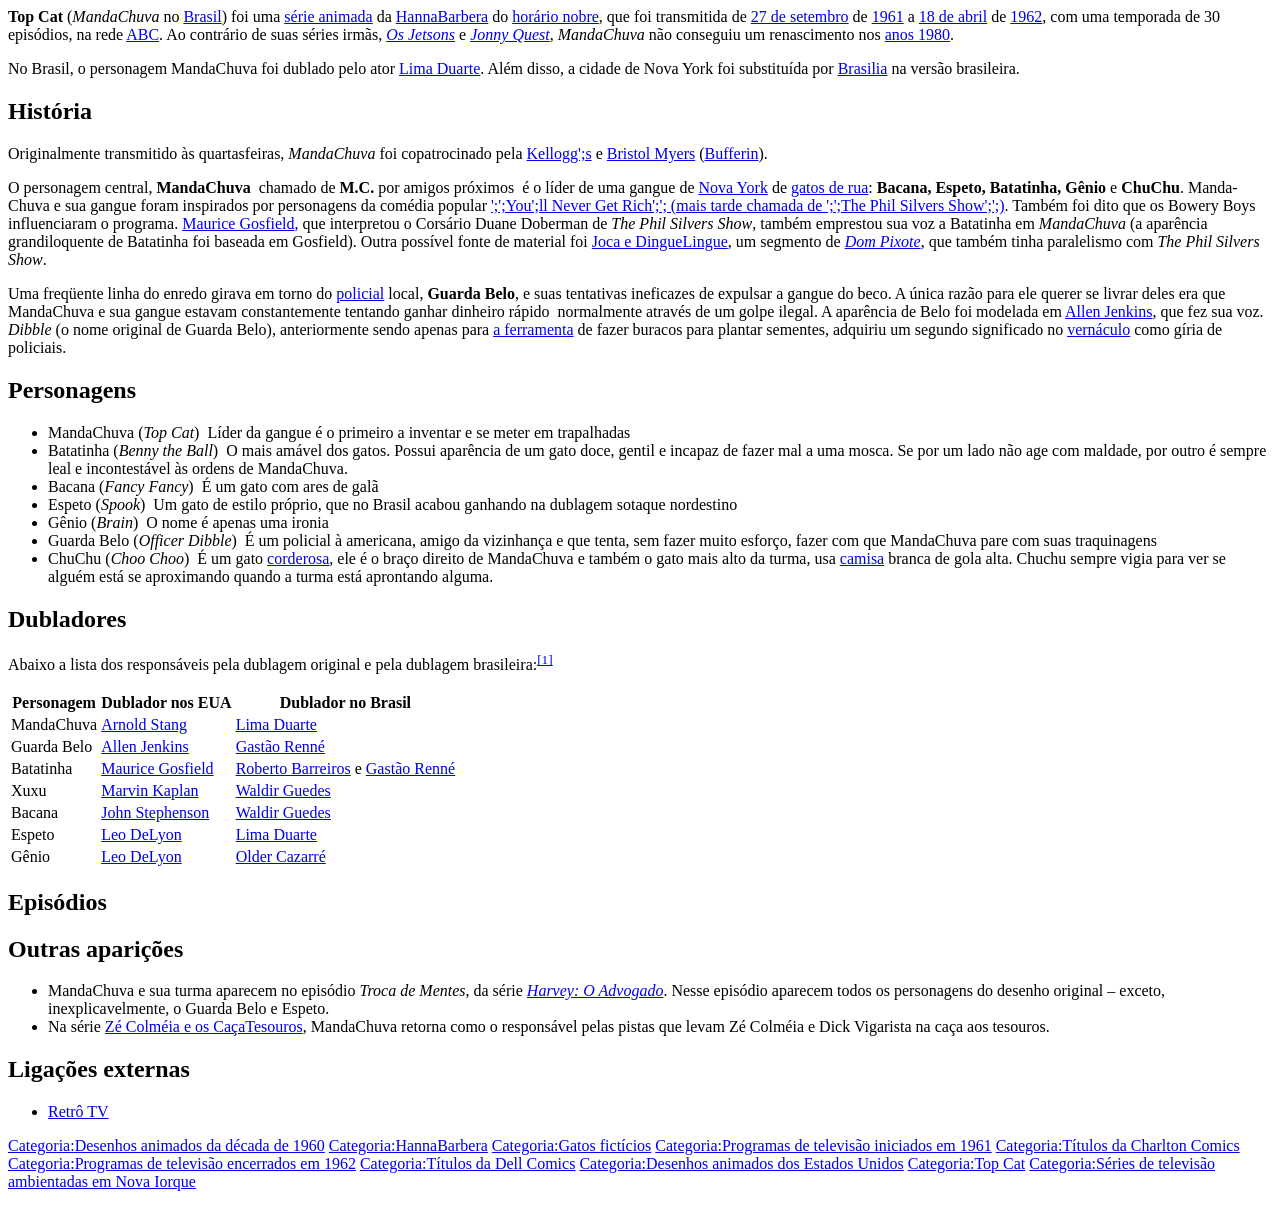
<file: tp2-indice/test/100/100006.html>
<html><title>Top Cat</title><body>&#10;<p> &#10; </p>&#10;<p><b>Top Cat</b> (<i>Manda&shy;Chuva</i> no <a href="http://en.wikipedia.org/wiki/Brasil" id="w">Brasil</a>) foi uma <a href="http://en.wikipedia.org/wiki/S%C3%A9rie_de_desenho_animado" id="w">s&eacute;rie animada</a> da <a href="http://en.wikipedia.org/wiki/Hanna&shy;Barbera" id="w">Hanna&shy;Barbera</a> do <a href="http://en.wikipedia.org/wiki/Hor%C3%A1rio_nobre" id="w">hor&aacute;rio nobre</a>, que foi transmitida de <a href="http://en.wikipedia.org/wiki/27_de_setembro" id="w">27 de setembro</a> de <a href="http://en.wikipedia.org/wiki/1961" id="w">1961</a> a <a href="http://en.wikipedia.org/wiki/18_de_abril" id="w">18 de abril</a> de <a href="http://en.wikipedia.org/wiki/1962" id="w">1962</a>, com uma temporada de 30 epis&oacute;dios, na rede <a href="http://en.wikipedia.org/wiki/ABC" id="w">ABC</a>. Ao contr&aacute;rio de suas s&eacute;ries irm&atilde;s, <i><a href="http://en.wikipedia.org/wiki/Os_Jetsons" id="w">Os Jetsons</a></i> e <i><a href="http://en.wikipedia.org/wiki/Jonny_Quest" id="w">Jonny Quest</a></i>, <i>Manda&shy;Chuva</i> n&atilde;o conseguiu um renascimento nos <a href="http://en.wikipedia.org/wiki/Anos_1980" id="w">anos 1980</a>.</p>&#10;<p>No Brasil, o personagem Manda&shy;Chuva foi dublado pelo ator <a href="http://en.wikipedia.org/wiki/Lima_Duarte_(ator)" id="w">Lima Duarte</a>. Al&eacute;m disso, a cidade de Nova York foi substitu&iacute;da por <a href="http://en.wikipedia.org/wiki/Bras%C3%ADlia" id="w">Brasilia</a> na vers&atilde;o brasileira.</p>&#10;<a id="Hist%C3%B3ria" name="Hist%C3%B3ria"></a><h2>Hist&oacute;ria</h2>&#10;<p>Originalmente transmitido &agrave;s quartas&shy;feiras, <i>Manda&shy;Chuva</i> foi co&shy;patrocinado pela <a href="http://en.wikipedia.org/wiki/Kellogg%26%2339%3Bs" id="w">Kellogg&#39&semi;s</a> e <a href="http://en.wikipedia.org/wiki/Bristol_Myers" id="w">Bristol Myers</a> (<a href="http://en.wikipedia.org/wiki/&Aacute;cido_acetilsalic%C3%ADlico" id="w">Bufferin</a>).</p>&#10;<p>O personagem central, <b>Manda&shy;Chuva</b> &shy; chamado de <b>M.C.</b> por amigos pr&oacute;ximos &shy; &eacute; o l&iacute;der de uma gangue de <a href="http://en.wikipedia.org/wiki/Nova_York" id="w">Nova York</a> de <a href="http://en.wikipedia.org/wiki/Gatos_de_rua" id="w">gatos de rua</a>: <b>Bacana, Espeto, Batatinha, G&ecirc;nio</b> e <b>Chu&shy;Chu</b>. Manda&shy;Chuva e sua gangue foram inspirados por personagens da com&eacute;dia popular <a href="http://en.wikipedia.org/wiki/The_Phil_Silvers_Show" id="w">&#39&semi;&#39&semi;You&#39&semi;ll Never Get Rich&#39&semi;&#39&semi; (mais tarde chamada de &#39&semi;&#39&semi;The Phil Silvers Show&#39&semi;&#39&semi;)</a>. Tamb&eacute;m foi dito que os Bowery Boys influenciaram o programa. <a href="http://en.wikipedia.org/wiki/Maurice_Gosfield" id="w">Maurice Gosfield</a>, que interpretou o Cors&aacute;rio Duane Doberman de <i>The Phil Silvers Show</i>, tamb&eacute;m emprestou sua voz a Batatinha em <i>Manda&shy;Chuva</i> (a apar&ecirc;ncia grandiloquente de Batatinha foi baseada em Gosfield). Outra poss&iacute;vel fonte de material foi <a href="http://en.wikipedia.org/wiki/Joca_e_Dingue&shy;Lingue" id="w">Joca e Dingue&shy;Lingue</a>, um segmento de <i><a href="http://en.wikipedia.org/wiki/Dom_Pixote" id="w">Dom Pixote</a></i>, que tamb&eacute;m tinha paralelismo com <i>The Phil Silvers Show</i>.</p>&#10;<p>Uma freq&uuml;ente linha do enredo girava em torno do <a href="http://en.wikipedia.org/wiki/Policial" id="w">policial</a> local, <b>Guarda Belo</b>, e suas tentativas ineficazes de expulsar a gangue do beco. A &uacute;nica raz&atilde;o para ele querer se livrar deles era que Manda&shy;Chuva e sua gangue estavam constantemente tentando ganhar dinheiro r&aacute;pido &shy; normalmente atrav&eacute;s de um golpe ilegal. A apar&ecirc;ncia de Belo foi modelada em <a href="http://en.wikipedia.org/wiki/Allen_Jenkins" id="w">Allen Jenkins</a>, que fez sua voz. <i>Dibble</i> (o nome original de Guarda Belo), anteriormente sendo apenas para <a href="http://en.wikipedia.org/wiki/Enxada" id="w">a ferramenta</a> de fazer buracos para plantar sementes, adquiriu um segundo significado no <a href="http://en.wikipedia.org/wiki/Vern%C3%A1culo" id="w">vern&aacute;culo</a> como g&iacute;ria de policiais.</p>&#10;<a id="Personagens" name="Personagens"></a><h2> Personagens </h2>&#10;&#10;<ul>&#10;<li>Manda&shy;Chuva (<i>Top Cat</i>) &shy; L&iacute;der da gangue &eacute; o primeiro a inventar e se meter em trapalhadas</li>&#10;<li>Batatinha (<i>Benny the Ball</i>) &shy; O mais am&aacute;vel dos gatos. Possui apar&ecirc;ncia de um gato doce, gentil e incapaz de fazer mal a uma mosca. Se por um lado n&atilde;o age com maldade, por outro &eacute; sempre leal e incontest&aacute;vel &agrave;s ordens de Manda&shy;Chuva.</li>&#10;<li>Bacana (<i>Fancy Fancy</i>) &shy; &Eacute; um gato com ares de gal&atilde;</li>&#10;<li>Espeto (<i>Spook</i>) &shy; Um gato de estilo pr&oacute;prio, que no Brasil acabou ganhando na dublagem sotaque nordestino</li>&#10;<li>G&ecirc;nio (<i>Brain</i>) &shy; O nome &eacute; apenas uma ironia</li>&#10;<li>Guarda Belo (<i>Officer Dibble</i>) &shy; &Eacute; um policial &agrave; americana, amigo da vizinhan&ccedil;a e que tenta, sem fazer muito esfor&ccedil;o, fazer com que Manda&shy;Chuva pare com suas traquinagens</li>&#10;<li>Chu&shy;Chu (<i>Choo Choo</i>) &shy; &Eacute; um gato <a href="http://en.wikipedia.org/wiki/Cor&shy;de&shy;rosa" id="w">cor&shy;de&shy;rosa</a>, ele &eacute; o bra&ccedil;o direito de Manda&shy;Chuva e tamb&eacute;m o gato mais alto da turma, usa <a href="http://en.wikipedia.org/wiki/Camisa" id="w">camisa</a> branca de gola alta. Chu&shy;chu sempre vigia para ver se algu&eacute;m est&aacute; se aproximando quando a turma est&aacute; aprontando alguma.</li></ul>&#10;<a id="Dubladores" name="Dubladores"></a><h2> Dubladores </h2>&#10;<p>Abaixo a lista dos respons&aacute;veis pela dublagem original e pela dublagem brasileira:<sup id="_ref&shy;1" class="reference"><a href="#_note&shy;1" title="">[1]</a></sup>&#10;</p>&#10;<div style="page&shy;break&shy;inside:&#9;avoid&semi;">&#10;<table class="wikitable">&#10;<tr>&#10;<th>Personagem </th>&#10;<th>Dublador nos EUA   </th>&#10;<th>Dublador no Brasil  </th></tr>&#10;<tr>&#10;<td>Manda&shy;Chuva</td>&#10;<td><a href="http://en.wikipedia.org/wiki/Arnold_Stang" id="w">Arnold Stang</a></td>&#10;<td><a href="http://en.wikipedia.org/wiki/Lima_Duarte" id="w">Lima Duarte</a></td></tr>&#10;<tr>&#10;<td>Guarda Belo</td>&#10;<td><a href="http://en.wikipedia.org/wiki/Allen_Jenkins" id="w">Allen Jenkins</a></td>&#10;<td><a href="http://en.wikipedia.org/wiki/Gast%C3%A3o_Renn%C3%A9" id="w">Gast&atilde;o Renn&eacute;</a></td></tr>&#10;<tr>&#10;<td>Batatinha</td>&#10;<td><a href="http://en.wikipedia.org/wiki/Maurice_Gosfield" id="w">Maurice Gosfield</a></td>&#10;<td><a href="http://en.wikipedia.org/wiki/Roberto_Barreiros" id="w">Roberto Barreiros</a> e <a href="http://en.wikipedia.org/wiki/Gast%C3%A3o_Renn%C3%A9" id="w">Gast&atilde;o Renn&eacute;</a></td></tr>&#10;<tr>&#10;<td>Xuxu</td>&#10;<td><a href="http://en.wikipedia.org/wiki/Marvin_Kaplan" id="w">Marvin Kaplan</a></td>&#10;<td><a href="http://en.wikipedia.org/wiki/Waldir_Guedes" id="w">Waldir Guedes</a></td></tr>&#10;<tr>&#10;<td>Bacana</td>&#10;<td><a href="http://en.wikipedia.org/wiki/John_Stephenson" id="w">John Stephenson</a></td>&#10;<td><a href="http://en.wikipedia.org/wiki/Waldir_Guedes" id="w">Waldir Guedes</a></td></tr>&#10;<tr>&#10;<td>Espeto</td>&#10;<td><a href="http://en.wikipedia.org/wiki/Leo_DeLyon" id="w">Leo DeLyon</a></td>&#10;<td><a href="http://en.wikipedia.org/wiki/Lima_Duarte" id="w">Lima Duarte</a></td></tr>&#10;<tr>&#10;<td>G&ecirc;nio</td>&#10;<td><a href="http://en.wikipedia.org/wiki/Leo_DeLyon" id="w">Leo DeLyon</a></td>&#10;<td><a href="http://en.wikipedia.org/wiki/Older_Cazarr%C3%A9" id="w">Older Cazarr&eacute;</a></td></tr></table></div>&#10;&#10;<a id="Epis%C3%B3dios" name="Epis%C3%B3dios"></a><h2> Epis&oacute;dios </h2>&#10;<p> </p>&#10;<a id="Outras_apari%C3%A7%C3%B5es" name="Outras_apari%C3%A7%C3%B5es"></a><h2> Outras apari&ccedil;&otilde;es </h2>&#10;&#10;<ul>&#10;<li>Manda&shy;Chuva e sua turma aparecem no epis&oacute;dio <i>Troca de Mentes</i>, da s&eacute;rie <i><a href="http://en.wikipedia.org/wiki/Harvey:_O_Advogado" id="w">Harvey: O Advogado</a></i>. Nesse epis&oacute;dio aparecem todos os personagens do desenho original &ndash; exceto, inexplicavelmente, o Guarda Belo e Espeto. </li>&#10;<li>Na s&eacute;rie <a href="http://en.wikipedia.org/wiki/Yogi%26%2339%3Bs_Treasure_Hunt" id="w">Z&eacute; Colm&eacute;ia e os Ca&ccedil;a&shy;Tesouros</a>, Manda&shy;Chuva retorna como o respons&aacute;vel pelas pistas que levam Z&eacute; Colm&eacute;ia e Dick Vigarista na ca&ccedil;a aos tesouros.</li></ul>&#10;<p> </p>&#10;<a id="Liga%C3%A7%C3%B5es_externas" name="Liga%C3%A7%C3%B5es_externas"></a><h2> Liga&ccedil;&otilde;es externas </h2>&#10;&#10;<ul>&#10;<li><a class="externallink" href="http://retrotv.uol.com.br/dublagem/hannabarbera/index2.html" rel="nofollow" title="http://retrotv.uol.com.br/dublagem/hannabarbera/index2.html">Retr&ocirc; TV</a></li></ul>&#10;<p> </p>&#10;<p><a href="http://en.wikipedia.org/wiki/Categoria:Desenhos_animados_da_d%C3%A9cada_de_1960" id="w">Categoria:Desenhos animados da d&eacute;cada de 1960</a>&#10;<a href="http://en.wikipedia.org/wiki/Categoria:Hanna&shy;Barbera" id="w">Categoria:Hanna&shy;Barbera</a>&#10;<a href="http://en.wikipedia.org/wiki/Categoria:Gatos_fict%C3%ADcios" id="w">Categoria:Gatos fict&iacute;cios</a>&#10;<a href="http://en.wikipedia.org/wiki/Categoria:Programas_de_televis%C3%A3o_iniciados_em_1961" id="w">Categoria:Programas de televis&atilde;o iniciados em 1961</a>&#10;<a href="http://en.wikipedia.org/wiki/Categoria:T%C3%ADtulos_da_Charlton_Comics" id="w">Categoria:T&iacute;tulos da Charlton Comics</a>&#10;<a href="http://en.wikipedia.org/wiki/Categoria:Programas_de_televis%C3%A3o_encerrados_em_1962" id="w">Categoria:Programas de televis&atilde;o encerrados em 1962</a>&#10;<a href="http://en.wikipedia.org/wiki/Categoria:T%C3%ADtulos_da_Dell_Comics" id="w">Categoria:T&iacute;tulos da Dell Comics</a>&#10;<a href="http://en.wikipedia.org/wiki/Categoria:Desenhos_animados_dos_Estados_Unidos" id="w">Categoria:Desenhos animados dos Estados Unidos</a>&#10;<a href="http://en.wikipedia.org/wiki/Categoria:Top_Cat" id="w">Categoria:Top Cat</a>&#10;<a href="http://en.wikipedia.org/wiki/Categoria:S%C3%A9ries_de_televis%C3%A3o_ambientadas_em_Nova_Iorque" id="w">Categoria:S&eacute;ries de televis&atilde;o ambientadas em Nova Iorque</a></p></body></html>
</file>
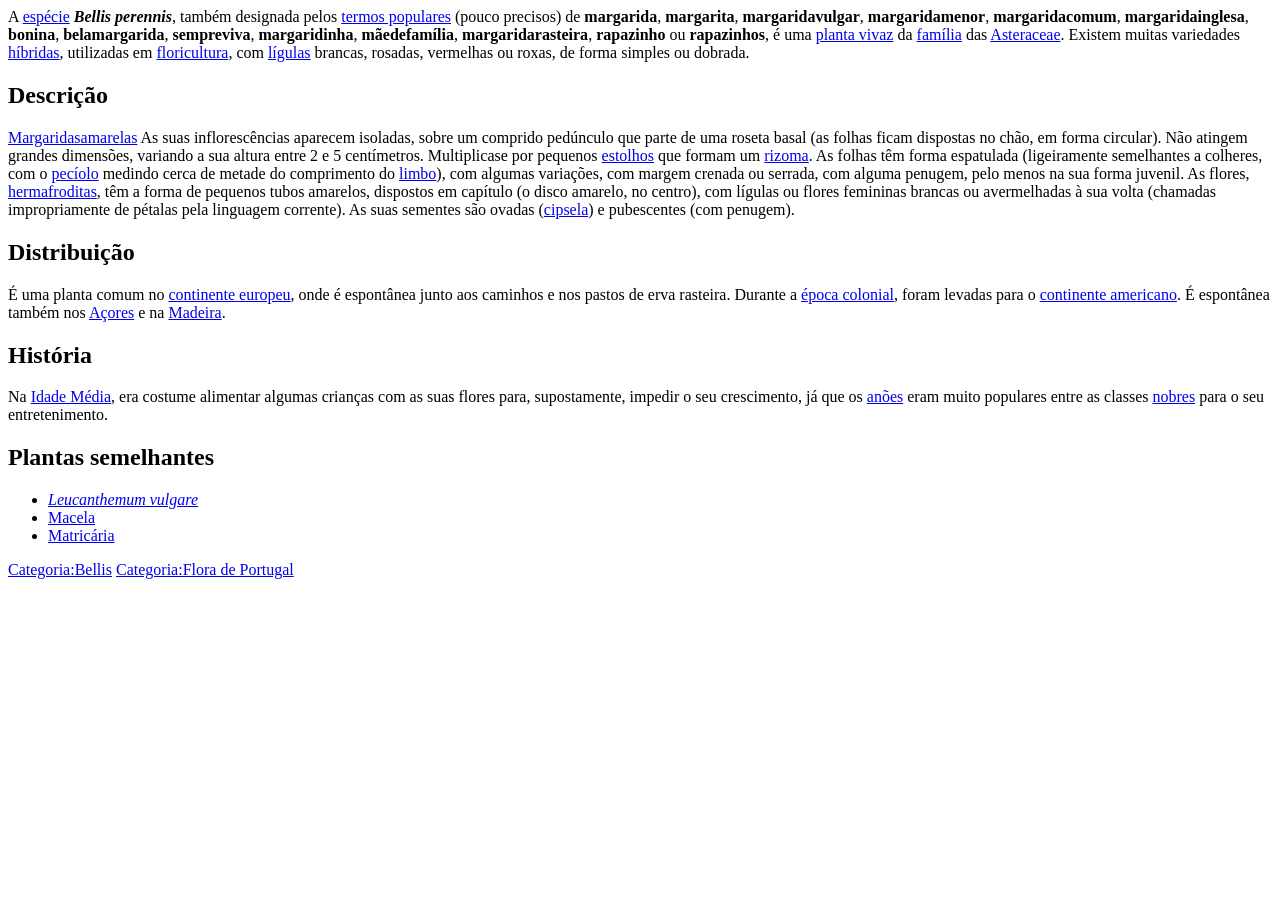
<file: tp2-indice/test/100/100008.html>
<html><title>Bellis perennis</title><body>&#10;<p> &#10; &#10; &#10;A <a href="http://en.wikipedia.org/wiki/Esp%C3%A9cie_(biologia)" id="w">esp&eacute;cie</a> <b><i>Bellis perennis</i></b>, tamb&eacute;m designada pelos <a href="http://en.wikipedia.org/wiki/Nomenclatura_vern%C3%A1cula" id="w">termos populares</a> (pouco precisos) de <b>margarida</b>, <b>margarita</b>, <b>margarida&shy;vulgar</b>, <b>margarida&shy;menor</b>, <b>margarida&shy;comum</b>, <b>margarida&shy;inglesa</b>, <b>bonina</b>, <b>bela&shy;margarida</b>, <b>sempre&shy;viva</b>, <b>margaridinha</b>, <b>m&atilde;e&shy;de&shy;fam&iacute;lia</b>, <b>margarida&shy;rasteira</b>, <b>rapazinho</b> ou <b>rapazinhos</b>, &eacute; uma <a href="http://en.wikipedia.org/wiki/Planta_vivaz" id="w">planta vivaz</a> da <a href="http://en.wikipedia.org/wiki/Fam%C3%ADlia_(biologia)" id="w">fam&iacute;lia</a> das <a href="http://en.wikipedia.org/wiki/Asteraceae" id="w">Asteraceae</a>. Existem muitas variedades <a href="http://en.wikipedia.org/wiki/H%C3%ADbrido_(biologia)" id="w">h&iacute;bridas</a>, utilizadas em <a href="http://en.wikipedia.org/wiki/Floricultura" id="w">floricultura</a>, com <a href="http://en.wikipedia.org/wiki/L%C3%ADgula_(bot%C3%A2nica)" id="w">l&iacute;gulas</a> brancas, rosadas, vermelhas ou roxas, de forma simples ou dobrada.</p>&#10;<a id="Descri%C3%A7%C3%A3o" name="Descri%C3%A7%C3%A3o"></a><h2> Descri&ccedil;&atilde;o </h2>&#10;<p><a href="http://en.wikipedia.org/wiki/Ficheiro:Margaridas.jpg%7Cthumb%7C300px%7Cesquerda" id="w">Margaridas&shy;amarelas</a>&#10;As suas infloresc&ecirc;ncias aparecem isoladas, sobre um comprido ped&uacute;nculo que parte de uma roseta basal (as folhas ficam dispostas no ch&atilde;o, em forma circular). N&atilde;o atingem grandes dimens&otilde;es, variando a sua altura entre 2 e 5 cent&iacute;metros. Multiplica&shy;se por pequenos <a href="http://en.wikipedia.org/wiki/Estolho" id="w">estolhos</a> que formam um <a href="http://en.wikipedia.org/wiki/Rizoma" id="w">rizoma</a>. As folhas t&ecirc;m forma espatulada (ligeiramente semelhantes a colheres, com o <a href="http://en.wikipedia.org/wiki/Pec%C3%ADolo" id="w">pec&iacute;olo</a> medindo cerca de metade do comprimento do <a href="http://en.wikipedia.org/wiki/Limbo_(bot%C3%A2nica)" id="w">limbo</a>), com algumas varia&ccedil;&otilde;es, com margem crenada ou serrada, com alguma penugem, pelo menos na sua forma juvenil. As flores, <a href="http://en.wikipedia.org/wiki/Hermafrodita" id="w">hermafroditas</a>, t&ecirc;m a forma de pequenos tubos amarelos, dispostos em cap&iacute;tulo (o disco amarelo, no centro), com l&iacute;gulas ou flores femininas brancas ou avermelhadas &agrave; sua volta (chamadas impropriamente de p&eacute;talas pela linguagem corrente). As suas sementes s&atilde;o ovadas (<a href="http://en.wikipedia.org/wiki/Cipsela" id="w">cipsela</a>) e pubescentes (com penugem).</p>&#10;<a id="Distribui%C3%A7%C3%A3o" name="Distribui%C3%A7%C3%A3o"></a><h2> Distribui&ccedil;&atilde;o </h2>&#10;<p>&Eacute; uma planta comum no <a href="http://en.wikipedia.org/wiki/Europa" id="w">continente europeu</a>, onde &eacute; espont&acirc;nea junto aos caminhos e nos pastos de erva rasteira. Durante a <a href="http://en.wikipedia.org/wiki/Imp%C3%A9rio_Portugu%C3%AAs" id="w">&eacute;poca colonial</a>, foram levadas para o <a href="http://en.wikipedia.org/wiki/Am%C3%A9rica" id="w">continente americano</a>. &Eacute; espont&acirc;nea tamb&eacute;m nos <a href="http://en.wikipedia.org/wiki/A%C3%A7ores" id="w">A&ccedil;ores</a> e na <a href="http://en.wikipedia.org/wiki/Madeira" id="w">Madeira</a>.</p>&#10;<a id="Hist%C3%B3ria" name="Hist%C3%B3ria"></a><h2> Hist&oacute;ria </h2>&#10;<p>Na <a href="http://en.wikipedia.org/wiki/Idade_M%C3%A9dia" id="w">Idade M&eacute;dia</a>, era costume alimentar algumas crian&ccedil;as com as suas flores para, supostamente, impedir o seu crescimento, j&aacute; que os <a href="http://en.wikipedia.org/wiki/An%C3%A3o" id="w">an&otilde;es</a> eram muito populares entre as classes <a href="http://en.wikipedia.org/wiki/Nobreza" id="w">nobres</a> para o seu entretenimento.</p>&#10;<a id="Plantas_semelhantes" name="Plantas_semelhantes"></a><h2> Plantas semelhantes </h2>&#10;&#10;<ul>&#10;<li><i><a href="http://en.wikipedia.org/wiki/Leucanthemum_vulgare" id="w">Leucanthemum vulgare</a></i></li>&#10;<li><a href="http://en.wikipedia.org/wiki/Macela" id="w">Macela</a></li>&#10;<li><a href="http://en.wikipedia.org/wiki/Matric%C3%A1ria" id="w">Matric&aacute;ria</a></li></ul>&#10;<p> </p>&#10;<p> &#10; </p>&#10;<p> &#10;<a href="http://en.wikipedia.org/wiki/Categoria:Bellis" id="w">Categoria:Bellis</a>&#10;<a href="http://en.wikipedia.org/wiki/Categoria:Flora_de_Portugal" id="w">Categoria:Flora de Portugal</a></p>&#10;<p> </p></body></html>
</file>
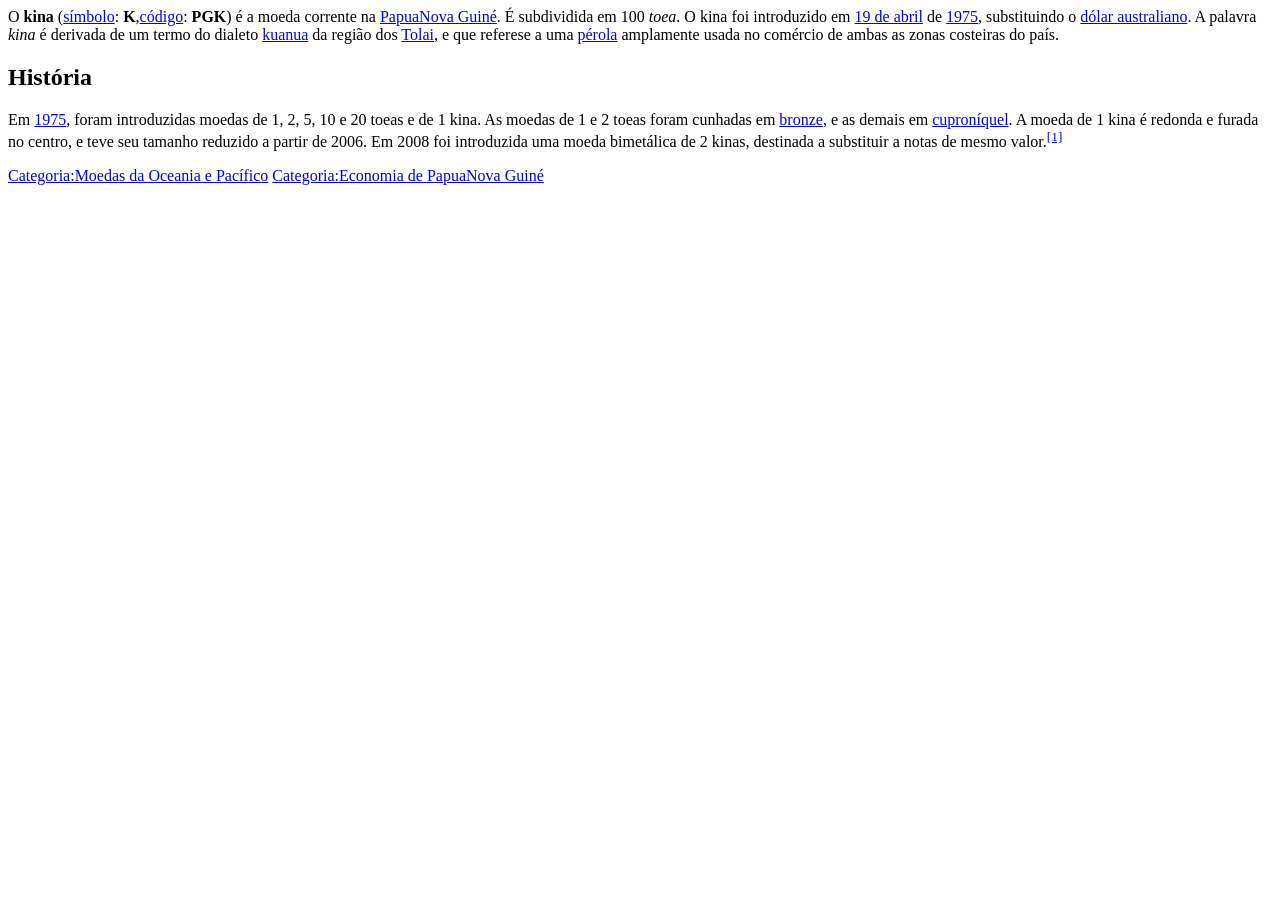
<file: tp2-indice/test/100/100009.html>
<html><title>Kina</title><body>&#10;<p> </p>&#10;<p>O <b>kina</b> (<a href="http://en.wikipedia.org/wiki/S%C3%ADmbolos_monet%C3%A1rios" id="w">s&iacute;mbolo</a>: <b>K</b>,<a href="http://en.wikipedia.org/wiki/ISO_4217" id="w">c&oacute;digo</a>: <b>PGK</b>) &eacute; a moeda corrente na <a href="http://en.wikipedia.org/wiki/Papua&shy;Nova_Guin%C3%A9" id="w">Papua&shy;Nova Guin&eacute;</a>. &Eacute; subdividida em 100 <i>toea</i>. O kina foi introduzido em <a href="http://en.wikipedia.org/wiki/19_de_abril" id="w">19 de abril</a> de <a href="http://en.wikipedia.org/wiki/1975" id="w">1975</a>, substituindo o <a href="http://en.wikipedia.org/wiki/D%C3%B3lar_australiano" id="w">d&oacute;lar australiano</a>. A palavra <i>kina</i> &eacute; derivada de um termo do dialeto <a href="http://en.wikipedia.org/wiki/L%C3%ADngua_kuanua" id="w">kuanua</a> da regi&atilde;o dos <a href="http://en.wikipedia.org/wiki/Tolai" id="w">Tolai</a>, e que refere&shy;se a uma <a href="http://en.wikipedia.org/wiki/P%C3%A9rola" id="w">p&eacute;rola</a> amplamente usada no com&eacute;rcio de ambas as zonas costeiras do pa&iacute;s.</p>&#10;<a id="Hist%C3%B3ria" name="Hist%C3%B3ria"></a><h2> Hist&oacute;ria </h2>&#10;<p>Em <a href="http://en.wikipedia.org/wiki/1975" id="w">1975</a>, foram introduzidas moedas de 1, 2, 5, 10 e 20 toeas e de 1 kina. As moedas de 1 e 2 toeas foram cunhadas em <a href="http://en.wikipedia.org/wiki/Bronze" id="w">bronze</a>, e as demais em <a href="http://en.wikipedia.org/wiki/Cupron%C3%ADquel" id="w">cupron&iacute;quel</a>. A moeda de 1 kina &eacute; redonda e furada no centro, e teve seu tamanho reduzido a partir de 2006. Em 2008 foi introduzida uma moeda bimet&aacute;lica de 2 kinas, destinada a substituir a notas de mesmo valor.<sup id="_ref&shy;1" class="reference"><a href="#_note&shy;1" title="">[1]</a></sup></p>&#10;<p> </p>&#10;<p> </p>&#10;<p> </p>&#10;<p><a href="http://en.wikipedia.org/wiki/Categoria:Moedas_da_Oceania_e_Pac%C3%ADfico" id="w">Categoria:Moedas da Oceania e Pac&iacute;fico</a>&#10;<a href="http://en.wikipedia.org/wiki/Categoria:Economia_de_Papua&shy;Nova_Guin%C3%A9" id="w">Categoria:Economia de Papua&shy;Nova Guin&eacute;</a></p></body></html>
</file>
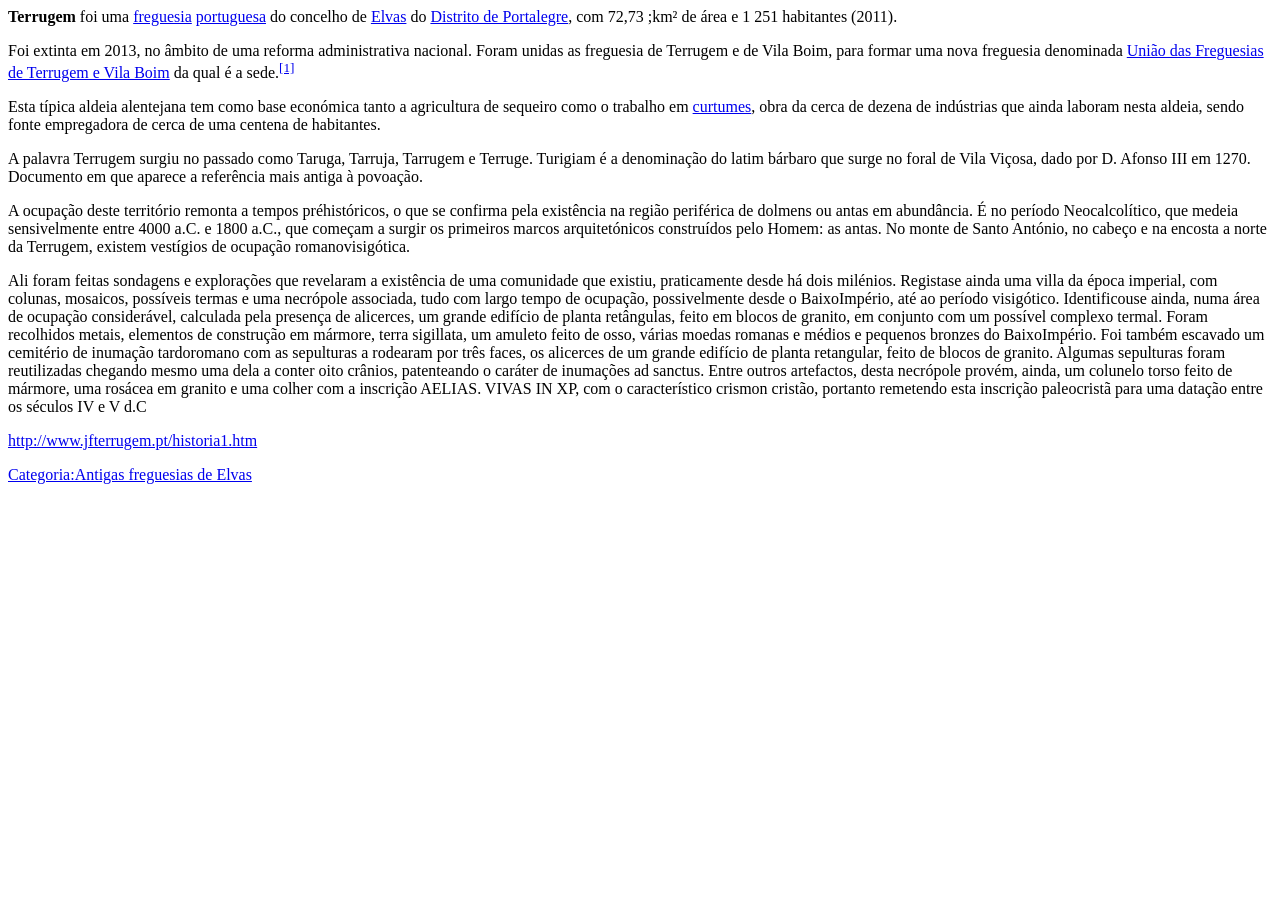
<file: tp2-indice/test/100/10001.html>
<html><title>Terrugem (Elvas)</title><body>&#10;<p> &#10;<b>Terrugem</b> foi uma <a href="http://en.wikipedia.org/wiki/Freguesia" id="w">freguesia</a> <a href="http://en.wikipedia.org/wiki/Portugal" id="w">portuguesa</a> do concelho de <a href="http://en.wikipedia.org/wiki/Elvas" id="w">Elvas</a> do <a href="http://en.wikipedia.org/wiki/Distrito_de_Portalegre" id="w">Distrito de Portalegre</a>, com 72,73&#160&semi;km&sup2; de &aacute;rea e 1 251 habitantes (2011).</p>&#10;&#10;<p>Foi extinta em 2013, no &acirc;mbito de uma reforma administrativa nacional. Foram unidas as freguesia de Terrugem e de Vila Boim, para formar uma nova freguesia denominada <a href="http://en.wikipedia.org/wiki/Uni%C3%A3o_das_Freguesias_de_Terrugem_e_Vila_Boim" id="w">Uni&atilde;o das Freguesias de Terrugem e Vila Boim</a> da qual &eacute; a sede.<sup id="_ref&shy;1" class="reference"><a href="#_note&shy;1" title="">[1]</a></sup></p>&#10;<p>Esta t&iacute;pica aldeia alentejana tem como base econ&oacute;mica tanto a agricultura de sequeiro como o trabalho em <a href="http://en.wikipedia.org/wiki/Curtume" id="w">curtumes</a>, obra da cerca de dezena de ind&uacute;strias que ainda laboram nesta aldeia, sendo fonte empregadora de cerca de uma centena de habitantes.</p>&#10;<p>A palavra Terrugem surgiu no passado como Taruga, Tarruja, Tarrugem e Terruge. Turigiam &eacute; a  denomina&ccedil;&atilde;o do latim b&aacute;rbaro que surge no foral de Vila Vi&ccedil;osa, dado por D. Afonso III em 1270.  Documento em que aparece a refer&ecirc;ncia mais antiga &agrave; povoa&ccedil;&atilde;o.</p>&#10;<p>A ocupa&ccedil;&atilde;o deste territ&oacute;rio remonta a tempos pr&eacute;&shy;hist&oacute;ricos, o que se confirma pela exist&ecirc;ncia  na regi&atilde;o perif&eacute;rica de dolmens ou antas em abund&acirc;ncia. &Eacute; no per&iacute;odo Neocalcol&iacute;tico, que medeia  sensivelmente entre 4000 a.C. e 1800 a.C., que come&ccedil;am a surgir os primeiros marcos  arquitet&oacute;nicos constru&iacute;dos pelo Homem: as antas. No monte de Santo Ant&oacute;nio, no cabe&ccedil;o e na encosta a norte da Terrugem, existem vest&iacute;gios de  ocupa&ccedil;&atilde;o romano&shy;visig&oacute;tica.</p>&#10;<p>Ali foram feitas sondagens e explora&ccedil;&otilde;es que revelaram a exist&ecirc;ncia de  uma comunidade que existiu, praticamente desde h&aacute; dois mil&eacute;nios. Regista&shy;se ainda uma villa da  &eacute;poca imperial, com colunas, mosaicos, poss&iacute;veis termas e uma necr&oacute;pole associada, tudo com largo  tempo de ocupa&ccedil;&atilde;o, possivelmente desde o Baixo&shy;Imp&eacute;rio, at&eacute; ao per&iacute;odo visig&oacute;tico. Identificou&shy;se  ainda, numa &aacute;rea de ocupa&ccedil;&atilde;o consider&aacute;vel, calculada pela presen&ccedil;a de alicerces, um grande edif&iacute;cio  de planta ret&acirc;ngulas, feito em blocos de granito, em conjunto com um poss&iacute;vel complexo termal.  Foram recolhidos metais, elementos de constru&ccedil;&atilde;o em m&aacute;rmore, terra sigillata, um amuleto feito de  osso, v&aacute;rias moedas romanas e m&eacute;dios e pequenos bronzes do Baixo&shy;Imp&eacute;rio. Foi tamb&eacute;m escavado um cemit&eacute;rio de inuma&ccedil;&atilde;o tardo&shy;romano com as sepulturas a rodearam  por tr&ecirc;s faces, os alicerces de um grande edif&iacute;cio de planta retangular, feito de blocos de granito.  Algumas sepulturas foram reutilizadas chegando mesmo uma dela a conter oito cr&acirc;nios, patenteando  o car&aacute;ter de inuma&ccedil;&otilde;es ad sanctus.  Entre outros artefactos, desta necr&oacute;pole prov&eacute;m, ainda, um colunelo torso feito de m&aacute;rmore,  uma ros&aacute;cea em granito e uma colher com a inscri&ccedil;&atilde;o AELIAS. VIVAS IN XP, com o caracter&iacute;stico  crismon crist&atilde;o, portanto remetendo esta inscri&ccedil;&atilde;o paleocrist&atilde; para uma data&ccedil;&atilde;o entre os s&eacute;culos IV  e V d.C</p>&#10;&#10;<p><a class="externallink" href="http://www.jfterrugem.pt/historia1.htm" rel="nofollow" title="http://www.jfterrugem.pt/historia1.htm">http://www.jfterrugem.pt/historia1.htm</a>&#10; &#10; &#10; </p>&#10;<p> &#10;<a href="http://en.wikipedia.org/wiki/Categoria:Antigas_freguesias_de_Elvas" id="w">Categoria:Antigas freguesias de Elvas</a></p></body></html>
</file>
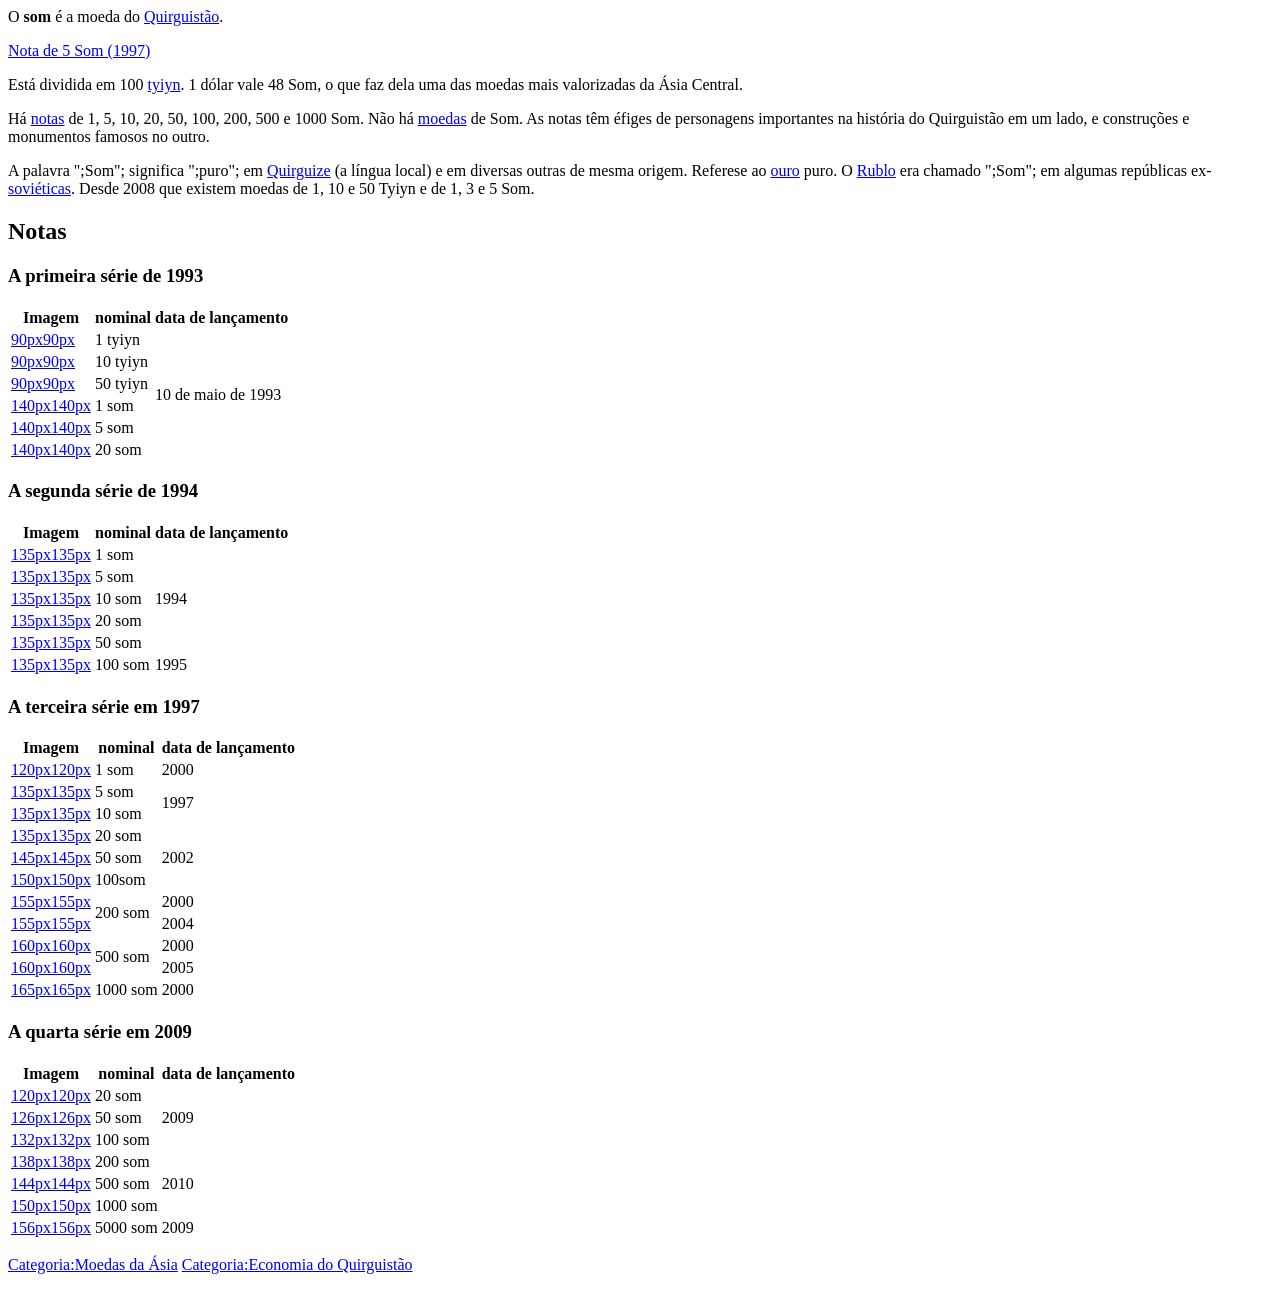
<file: tp2-indice/test/100/100011.html>
<html><title>Som (moeda)</title><body>&#10;<p>O <b>som</b> &eacute; a moeda do <a href="http://en.wikipedia.org/wiki/Quirguist%C3%A3o" id="w">Quirguist&atilde;o</a>. </p>&#10;<p><a href="http://en.wikipedia.org/wiki/Ficheiro:KyrgyzstanP13&shy;5Som&shy;1997_a.jpg%7Cthumb" id="w">Nota de 5 Som (1997)</a></p>&#10;<p>Est&aacute; dividida em 100 <a href="http://en.wikipedia.org/wiki/Tyiyn" id="w">tyiyn</a>. 1 d&oacute;lar vale 48 Som, o que faz dela uma das moedas mais valorizadas da &Aacute;sia Central.</p>&#10;<p>H&aacute; <a href="http://en.wikipedia.org/wiki/Nota" id="w">notas</a> de 1, 5, 10, 20, 50, 100, 200, 500 e 1000 Som. N&atilde;o h&aacute; <a href="http://en.wikipedia.org/wiki/Moeda" id="w">moedas</a> de Som. As notas t&ecirc;m &eacute;figes de personagens importantes na hist&oacute;ria do Quirguist&atilde;o em um lado, e constru&ccedil;&otilde;es e monumentos famosos no outro.</p>&#10;<p>A palavra &#34&semi;Som&#34&semi; significa &#34&semi;puro&#34&semi; em <a href="http://en.wikipedia.org/wiki/Quirguize" id="w">Quirguize</a> (a l&iacute;ngua local) e em diversas outras de mesma origem. Refere&shy;se ao <a href="http://en.wikipedia.org/wiki/Ouro" id="w">ouro</a> puro. O <a href="http://en.wikipedia.org/wiki/Rublo" id="w">Rublo</a> era chamado &#34&semi;Som&#34&semi; em algumas rep&uacute;blicas ex&shy;<a href="http://en.wikipedia.org/wiki/Uni%C3%A3o_sovi%C3%A9tica" id="w">sovi&eacute;ticas</a>. Desde 2008 que existem moedas de 1, 10 e 50 Tyiyn e de 1, 3 e 5 Som.</p>&#10;<a id="Notas" name="Notas"></a><h2> Notas </h2>&#10;<a id="A_primeira_s%C3%A9rie_de_1993" name="A_primeira_s%C3%A9rie_de_1993"></a><h3> A primeira s&eacute;rie de 1993 </h3>&#10;&#10;<div style="page&shy;break&shy;inside:&#9;avoid&semi;">&#10;<table class="wikitable">&#10;<tr>&#10;<th>Imagem </th>&#10;<th>nominal </th>&#10;<th>data de lan&ccedil;amento</th></tr>&#10;<tr>&#10;<td><a href="http://en.wikipedia.org/wiki/File:KyrgyzstanP1&shy;1Tyiyn&shy;(1993)&shy;doy_f.jpg" id="w">90px</a><a href="http://en.wikipedia.org/wiki/File:KyrgyzstanP1&shy;1Tyiyn&shy;(1993)&shy;doy_b.jpg" id="w">90px</a></td>&#10;<td>1 tyiyn</td>&#10;<td rowspan="6">10 de maio de 1993</td></tr>&#10;<tr>&#10;<td><a href="http://en.wikipedia.org/wiki/File:KyrgyzstanP2&shy;10Tyiyn&shy;(1993)&shy;doy_f.jpg" id="w">90px</a><a href="http://en.wikipedia.org/wiki/File:KyrgyzstanP2&shy;10Tyiyn&shy;(1993)&shy;doy_b.jpg" id="w">90px</a></td>&#10;<td>10 tyiyn</td></tr>&#10;<tr>&#10;<td><a href="http://en.wikipedia.org/wiki/File:KyrgyzstanP3&shy;50Tyiyn&shy;(1993)&shy;doy_f.jpg" id="w">90px</a><a href="http://en.wikipedia.org/wiki/File:KyrgyzstanP3&shy;50Tyiyn&shy;(1993)&shy;doy_b.jpg" id="w">90px</a></td>&#10;<td>50 tyiyn</td></tr>&#10;<tr>&#10;<td><a href="http://en.wikipedia.org/wiki/File:KyrgyzstanP4&shy;1Som&shy;(1993)&shy;doy_f.jpg" id="w">140px</a><a href="http://en.wikipedia.org/wiki/File:KyrgyzstanP4&shy;1Som&shy;(1993)&shy;doy_b.jpg" id="w">140px</a></td>&#10;<td>1 som</td></tr>&#10;<tr>&#10;<td><a href="http://en.wikipedia.org/wiki/File:KyrgyzstanP5&shy;5Som&shy;(1993)&shy;doy_f.jpg" id="w">140px</a><a href="http://en.wikipedia.org/wiki/File:KyrgyzstanP5&shy;5Som&shy;(1993)&shy;doy_b.jpg" id="w">140px</a></td>&#10;<td>5 som</td></tr>&#10;<tr>&#10;<td><a href="http://en.wikipedia.org/wiki/File:KyrgyzstanP6&shy;20Som&shy;(1993)&shy;doy_f.jpg" id="w">140px</a><a href="http://en.wikipedia.org/wiki/File:KyrgyzstanP6&shy;20Som&shy;1993&shy;donatedoy_b.jpg" id="w">140px</a></td>&#10;<td>20 som</td></tr></table></div>&#10;&#10;<a id="A_segunda_s%C3%A9rie_de_1994" name="A_segunda_s%C3%A9rie_de_1994"></a><h3> A segunda s&eacute;rie de 1994</h3>&#10;&#10;<div style="page&shy;break&shy;inside:&#9;avoid&semi;">&#10;<table class="wikitable">&#10;<tr>&#10;<th>Imagem </th>&#10;<th>nominal </th>&#10;<th>data de lan&ccedil;amento</th></tr>&#10;<tr>&#10;<td><a href="http://en.wikipedia.org/wiki/File:1_som_1994_ob.jpg" id="w">135px</a><a href="http://en.wikipedia.org/wiki/File:1_som_1994_rev.jpg" id="w">135px</a></td>&#10;<td>1 som</td>&#10;<td rowspan="5">1994</td></tr>&#10;<tr>&#10;<td><a href="http://en.wikipedia.org/wiki/File:5_som_1994_ob.jpg" id="w">135px</a><a href="http://en.wikipedia.org/wiki/File:5_som_1994_rev.jpg" id="w">135px</a></td>&#10;<td>5 som</td></tr>&#10;<tr>&#10;<td><a href="http://en.wikipedia.org/wiki/File:10_som_1994_ob.jpg" id="w">135px</a><a href="http://en.wikipedia.org/wiki/File:10_som_1994_rev.jpg" id="w">135px</a></td>&#10;<td>10 som</td></tr>&#10;<tr>&#10;<td><a href="http://en.wikipedia.org/wiki/File:20_som_1994_ob.jpg" id="w">135px</a><a href="http://en.wikipedia.org/wiki/File:20_som_1994_rev.jpg" id="w">135px</a></td>&#10;<td>20 som</td></tr>&#10;<tr>&#10;<td><a href="http://en.wikipedia.org/wiki/File:50_som_1994_ob.jpg" id="w">135px</a><a href="http://en.wikipedia.org/wiki/File:50_som_1994_rev.jpg" id="w">135px</a></td>&#10;<td>50 som</td></tr>&#10;<tr>&#10;<td><a href="http://en.wikipedia.org/wiki/File:100_som_1994_ob.jpg" id="w">135px</a><a href="http://en.wikipedia.org/wiki/File:100_som_1994_rev.jpg" id="w">135px</a></td>&#10;<td>100 som</td>&#10;<td>1995</td></tr></table></div>&#10;&#10;<a id="A_terceira_s%C3%A9rie_em_1997" name="A_terceira_s%C3%A9rie_em_1997"></a><h3> A terceira s&eacute;rie em 1997</h3>&#10;&#10;<div style="page&shy;break&shy;inside:&#9;avoid&semi;">&#10;<table class="wikitable">&#10;<tr>&#10;<th>Imagem </th>&#10;<th>nominal </th>&#10;<th>data de lan&ccedil;amento</th></tr>&#10;<tr>&#10;<td><a href="http://en.wikipedia.org/wiki/File:KyrgyzstanP15&shy;1Som&shy;1999(2000)_a.jpg" id="w">120px</a><a href="http://en.wikipedia.org/wiki/File:KyrgyzstanP15&shy;1Som&shy;1999(2000)_b.jpg" id="w">120px</a></td>&#10;<td>1 som</td>&#10;<td>2000</td></tr>&#10;<tr>&#10;<td><a href="http://en.wikipedia.org/wiki/File:KyrgyzstanP13&shy;5Som&shy;1997_a.jpg" id="w">135px</a><a href="http://en.wikipedia.org/wiki/File:KyrgyzstanP13&shy;5Som&shy;1997_b.jpg" id="w">135px</a></td>&#10;<td>5 som</td>&#10;<td rowspan="2">1997</td></tr>&#10;<tr>&#10;<td><a href="http://en.wikipedia.org/wiki/File:KyrgyzstanP14&shy;10Som&shy;1997_a.jpg" id="w">135px</a><a href="http://en.wikipedia.org/wiki/File:KyrgyzstanP14&shy;10Som&shy;1997_b.jpg" id="w">135px</a></td>&#10;<td>10 som</td></tr>&#10;<tr>&#10;<td><a href="http://en.wikipedia.org/wiki/File:KyrgyzstanP19&shy;20Som&shy;2002_a.jpg" id="w">135px</a><a href="http://en.wikipedia.org/wiki/File:KyrgyzstanP19&shy;20Som&shy;2002_b.jpg" id="w">135px</a></td>&#10;<td>20 som</td>&#10;<td rowspan="3">2002</td></tr>&#10;<tr>&#10;<td><a href="http://en.wikipedia.org/wiki/File:KyrgyzstanP20&shy;50Som&shy;2002_a.jpg" id="w">145px</a><a href="http://en.wikipedia.org/wiki/File:KyrgyzstanP20&shy;50Som&shy;2002_b.jpg" id="w">145px</a></td>&#10;<td>50 som</td></tr>&#10;<tr>&#10;<td><a href="http://en.wikipedia.org/wiki/File:KyrgyzstanP21&shy;100Som&shy;2002_a.jpg" id="w">150px</a><a href="http://en.wikipedia.org/wiki/File:KyrgyzstanP21&shy;100Som&shy;2002_b.jpg" id="w">150px</a></td>&#10;<td>100som</td></tr>&#10;<tr>&#10;<td><a href="http://en.wikipedia.org/wiki/File:KyrgyzstanP22&shy;200Som&shy;2000_a.jpg" id="w">155px</a><a href="http://en.wikipedia.org/wiki/File:KyrgyzstanP22&shy;200Som&shy;2000_b.jpg" id="w">155px</a></td>&#10;<td rowspan="2">200 som</td>&#10;<td>2000</td></tr>&#10;<tr>&#10;<td><a href="http://en.wikipedia.org/wiki/File:KyrgyzstanP22&shy;200Som&shy;2004_a.jpg" id="w">155px</a><a href="http://en.wikipedia.org/wiki/File:KyrgyzstanP22&shy;200Som&shy;2004_b.jpg" id="w">155px</a></td>&#10;<td>2004</td></tr>&#10;<tr>&#10;<td><a href="http://en.wikipedia.org/wiki/File:KyrgyzstanP22&shy;500Som&shy;2000_a.jpg" id="w">160px</a><a href="http://en.wikipedia.org/wiki/File:KyrgyzstanP22&shy;500Som&shy;2000_b.jpg" id="w">160px</a></td>&#10;<td rowspan="2">500 som</td>&#10;<td>2000</td></tr>&#10;<tr>&#10;<td><a href="http://en.wikipedia.org/wiki/File:KyrgyzstanP23&shy;500Som&shy;2005_a.jpg" id="w">160px</a><a href="http://en.wikipedia.org/wiki/File:KyrgyzstanP23&shy;500Som&shy;2005_b.jpg" id="w">160px</a></td>&#10;<td>2005</td></tr>&#10;<tr>&#10;<td><a href="http://en.wikipedia.org/wiki/File:KyrgyzstanP18&shy;1000Som&shy;2000_a.jpg" id="w">165px</a><a href="http://en.wikipedia.org/wiki/File:KyrgyzstanP18&shy;1000Som&shy;2000_b.jpg" id="w">165px</a></td>&#10;<td>1000 som</td>&#10;<td>2000</td></tr></table></div>&#10;&#10;<a id="A_quarta_s%C3%A9rie_em_2009" name="A_quarta_s%C3%A9rie_em_2009"></a><h3> A quarta s&eacute;rie em 2009 </h3>&#10;&#10;<div style="page&shy;break&shy;inside:&#9;avoid&semi;">&#10;<table class="wikitable">&#10;<tr>&#10;<th>Imagem </th>&#10;<th>nominal </th>&#10;<th>data de lan&ccedil;amento</th></tr>&#10;<tr>&#10;<td><a href="http://en.wikipedia.org/wiki/File:20_som_2009_ob.jpg" id="w">120px</a><a href="http://en.wikipedia.org/wiki/File:20_som_2009_rev.jpg" id="w">120px</a></td>&#10;<td>20 som</td>&#10;<td rowspan="3">2009</td></tr>&#10;<tr>&#10;<td><a href="http://en.wikipedia.org/wiki/File:50_som_2009_ob.jpg" id="w">126px</a><a href="http://en.wikipedia.org/wiki/File:50_som_2009_rev.jpg" id="w">126px</a></td>&#10;<td>50 som</td></tr>&#10;<tr>&#10;<td><a href="http://en.wikipedia.org/wiki/File:100_som_2009_ob.jpg" id="w">132px</a><a href="http://en.wikipedia.org/wiki/File:100_som_2009_rev.jpg" id="w">132px</a></td>&#10;<td>100 som</td></tr>&#10;<tr>&#10;<td><a href="http://en.wikipedia.org/wiki/File:200_som_2010_ob.jpg" id="w">138px</a><a href="http://en.wikipedia.org/wiki/File:200_som_2010_rev.jpg" id="w">138px</a></td>&#10;<td>200 som</td>&#10;<td rowspan="3">2010</td></tr>&#10;<tr>&#10;<td><a href="http://en.wikipedia.org/wiki/File:500_som_2010_ob.jpg" id="w">144px</a><a href="http://en.wikipedia.org/wiki/File:500_som_2010_rev.jpg" id="w">144px</a></td>&#10;<td>500 som</td></tr>&#10;<tr>&#10;<td><a href="http://en.wikipedia.org/wiki/File:1000_som_2010_ob.jpg" id="w">150px</a><a href="http://en.wikipedia.org/wiki/File:1000_som_2010_rev.jpg" id="w">150px</a></td>&#10;<td>1000 som</td></tr>&#10;<tr>&#10;<td><a href="http://en.wikipedia.org/wiki/File:5000_som_2009_ob.jpg" id="w">156px</a><a href="http://en.wikipedia.org/wiki/File:5000_som_2009_rev.jpg" id="w">156px</a></td>&#10;<td>5000 som</td>&#10;<td>2009</td></tr></table></div>&#10;&#10;<p> &#10; </p>&#10;<p><a href="http://en.wikipedia.org/wiki/Categoria:Moedas_da_%C3%81sia" id="w">Categoria:Moedas da &Aacute;sia</a>&#10;<a href="http://en.wikipedia.org/wiki/Categoria:Economia_do_Quirguist%C3%A3o" id="w">Categoria:Economia do Quirguist&atilde;o</a></p></body></html>
</file>
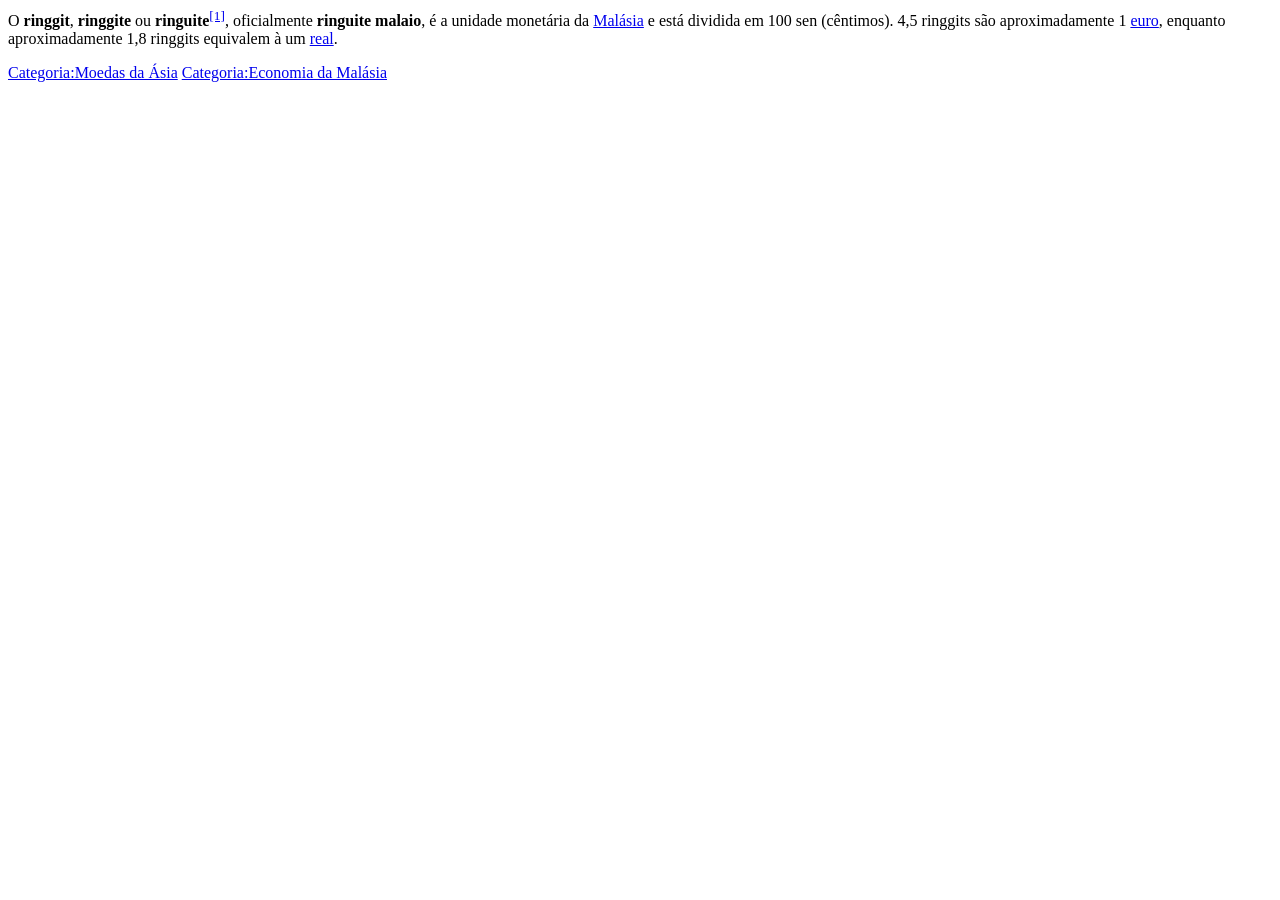
<file: tp2-indice/test/100/100013.html>
<html><title>Ringgit malaio</title><body>&#10;<p>O <b>ringgit</b>, <b>ringgite</b> ou <b>ringuite</b><sup id="_ref&shy;1" class="reference"><a href="#_note&shy;1" title="">[1]</a></sup>, oficialmente <b>ringuite malaio</b>, &eacute; a unidade monet&aacute;ria da <a href="http://en.wikipedia.org/wiki/Mal%C3%A1sia" id="w">Mal&aacute;sia</a> e est&aacute; dividida em 100 sen (c&ecirc;ntimos). 4,5 ringgits s&atilde;o aproximadamente 1 <a href="http://en.wikipedia.org/wiki/Euro" id="w">euro</a>, enquanto aproximadamente 1,8 ringgits equivalem &agrave; um <a href="http://en.wikipedia.org/wiki/Real" id="w">real</a>.</p>&#10;<p> </p>&#10;<p> &#10; </p>&#10;<p> &#10;<a href="http://en.wikipedia.org/wiki/Categoria:Moedas_da_%C3%81sia" id="w">Categoria:Moedas da &Aacute;sia</a>&#10;<a href="http://en.wikipedia.org/wiki/Categoria:Economia_da_Mal%C3%A1sia" id="w">Categoria:Economia da Mal&aacute;sia</a></p></body></html>
</file>
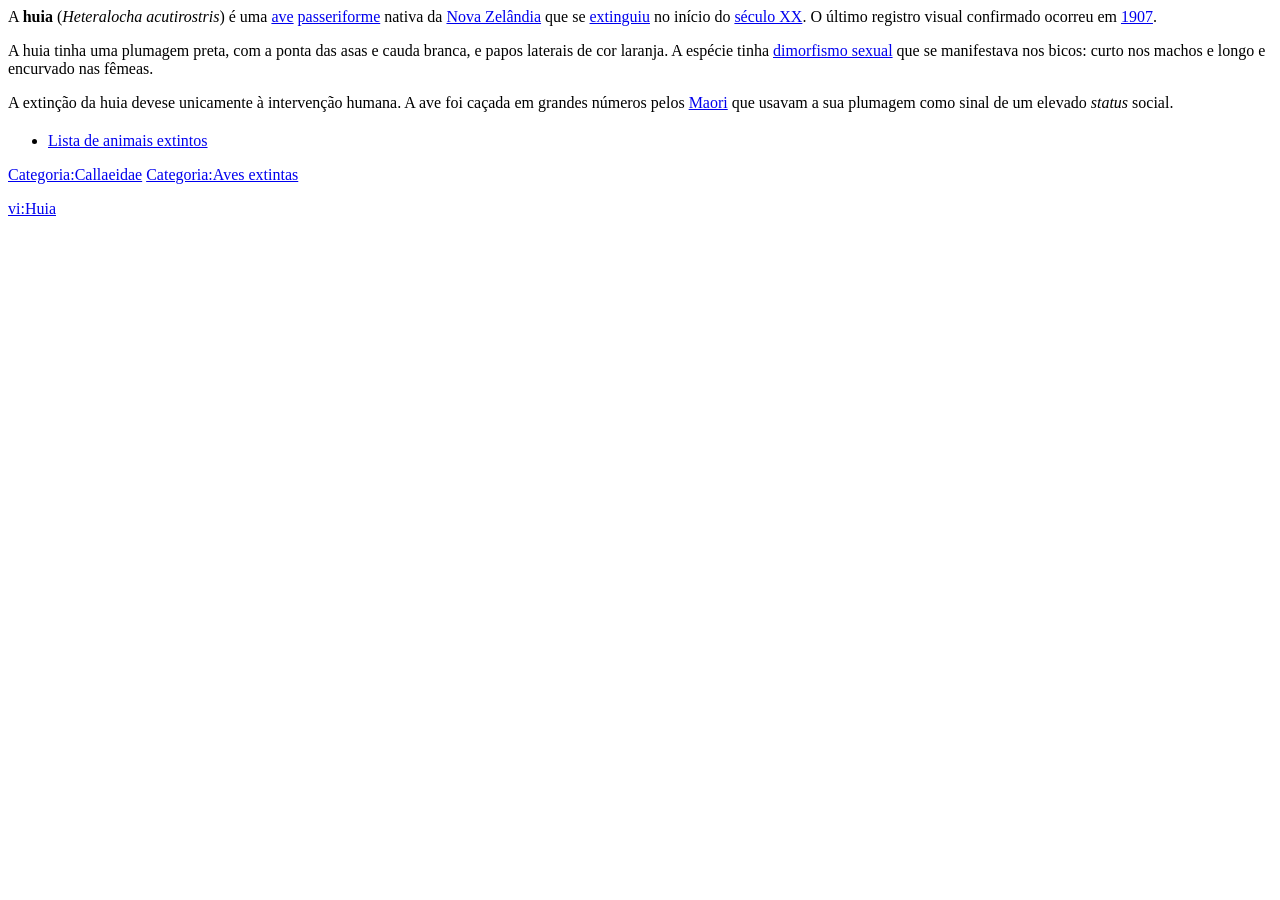
<file: tp2-indice/test/100/100018.html>
<html><title>Huia</title><body>&#10;<p> </p>&#10;<p> </p>&#10;<p>A <b>huia</b> (<i>Heteralocha acutirostris</i>) &eacute; uma <a href="http://en.wikipedia.org/wiki/Aves" id="w">ave</a> <a href="http://en.wikipedia.org/wiki/Passeriforme" id="w">passeriforme</a> nativa da <a href="http://en.wikipedia.org/wiki/Nova_Zel%C3%A2ndia" id="w">Nova Zel&acirc;ndia</a> que se <a href="http://en.wikipedia.org/wiki/Extin%C3%A7%C3%A3o" id="w">extinguiu</a> no in&iacute;cio do <a href="http://en.wikipedia.org/wiki/S%C3%A9culo_XX" id="w">s&eacute;culo XX</a>. O &uacute;ltimo registro visual confirmado ocorreu em <a href="http://en.wikipedia.org/wiki/1907" id="w">1907</a>.</p>&#10;<p>A huia tinha uma plumagem preta, com a ponta das asas e cauda branca, e papos laterais de cor laranja. A esp&eacute;cie tinha <a href="http://en.wikipedia.org/wiki/Dimorfismo_sexual" id="w">dimorfismo sexual</a> que se manifestava nos bicos: curto nos machos e longo e encurvado nas f&ecirc;meas. </p>&#10;<p>A extin&ccedil;&atilde;o da huia deve&shy;se unicamente &agrave; interven&ccedil;&atilde;o humana. A ave foi ca&ccedil;ada em grandes n&uacute;meros pelos <a href="http://en.wikipedia.org/wiki/Maori" id="w">Maori</a> que usavam a sua plumagem como sinal de um elevado <i>status</i> social.</p>&#10;<a id="%7B%7BVer_tamb%C3%A9m%7D%7D" name="%7B%7BVer_tamb%C3%A9m%7D%7D"></a><h2>   </h2>&#10;&#10;<ul>&#10;<li><a href="http://en.wikipedia.org/wiki/Lista_de_animais_extintos" id="w">Lista de animais extintos</a></li></ul>&#10;<p> </p>&#10;<p><a href="http://en.wikipedia.org/wiki/Categoria:Callaeidae" id="w">Categoria:Callaeidae</a>&#10;<a href="http://en.wikipedia.org/wiki/Categoria:Aves_extintas" id="w">Categoria:Aves extintas</a></p>&#10;<p> &#10; &#10; &#10; </p>&#10;<p><a href="http://vi.wikipedia.org/wiki/Huia">vi:Huia</a></p></body></html>
</file>
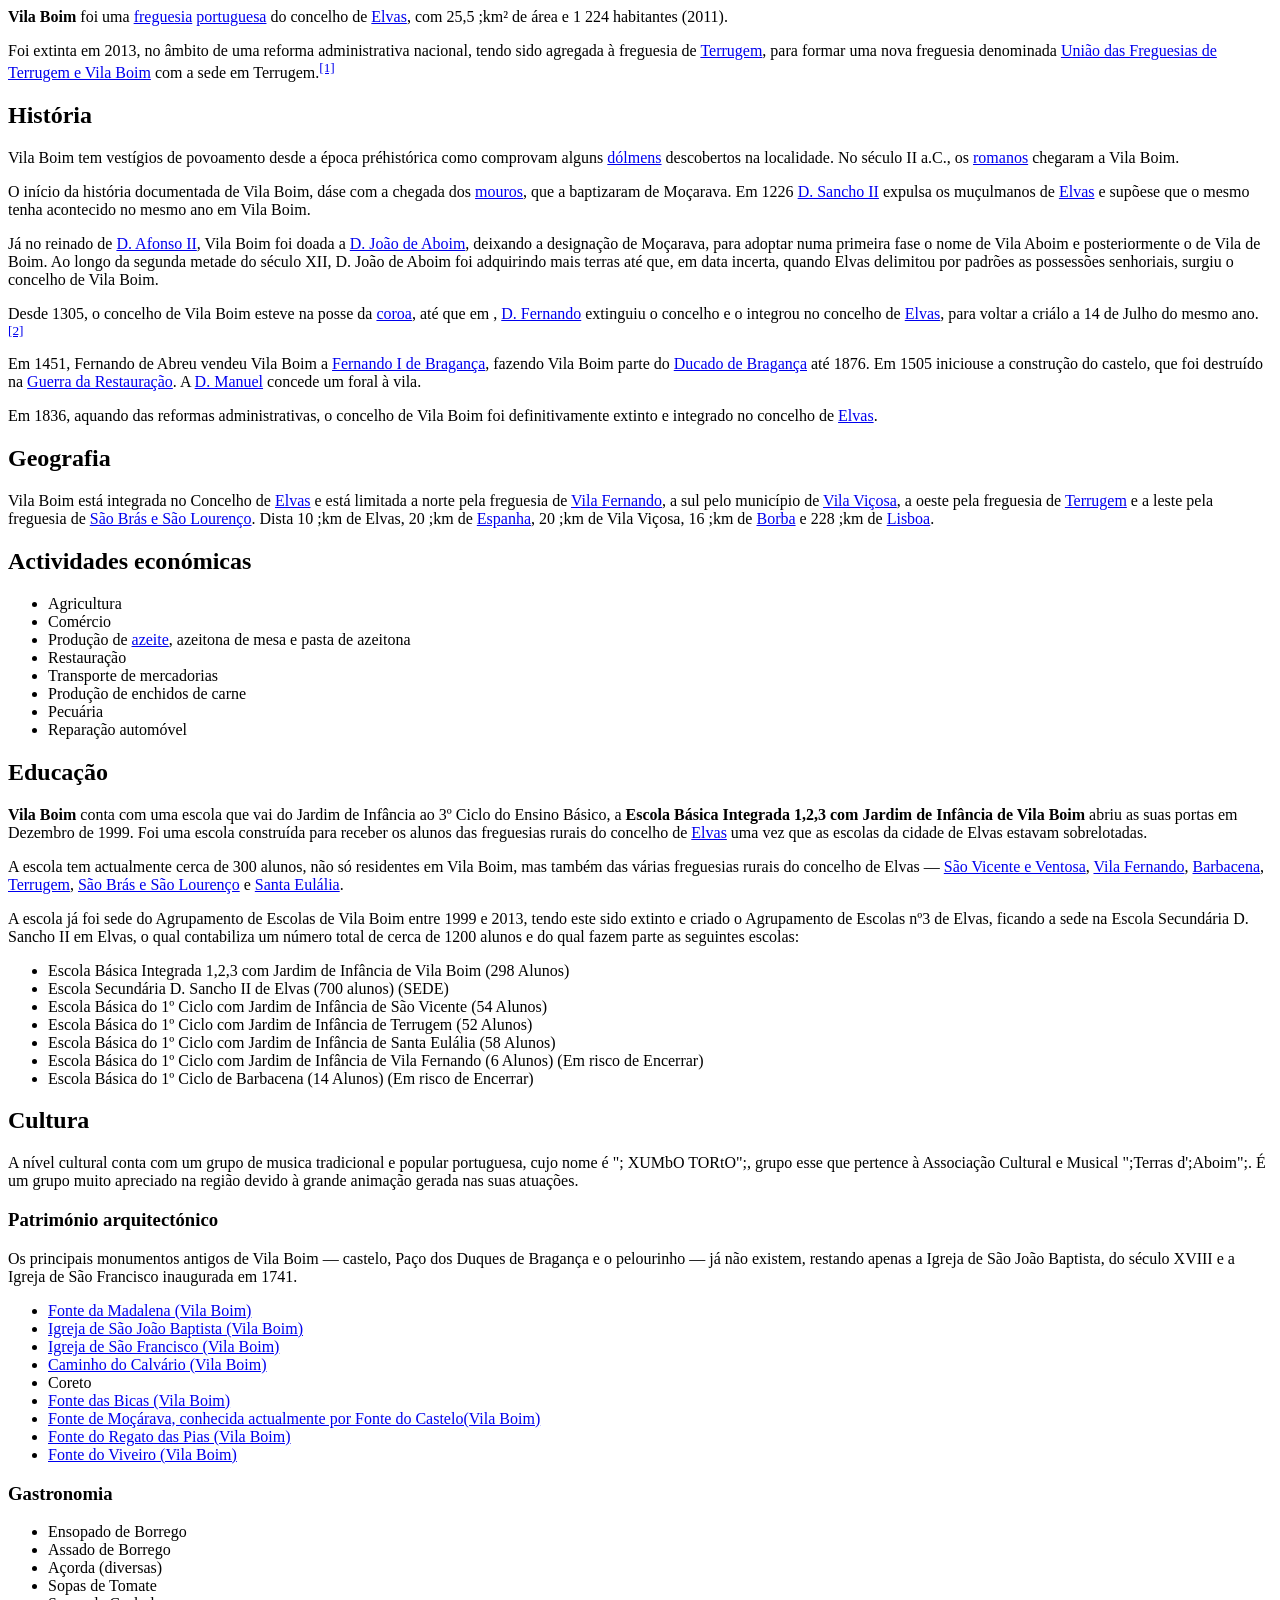
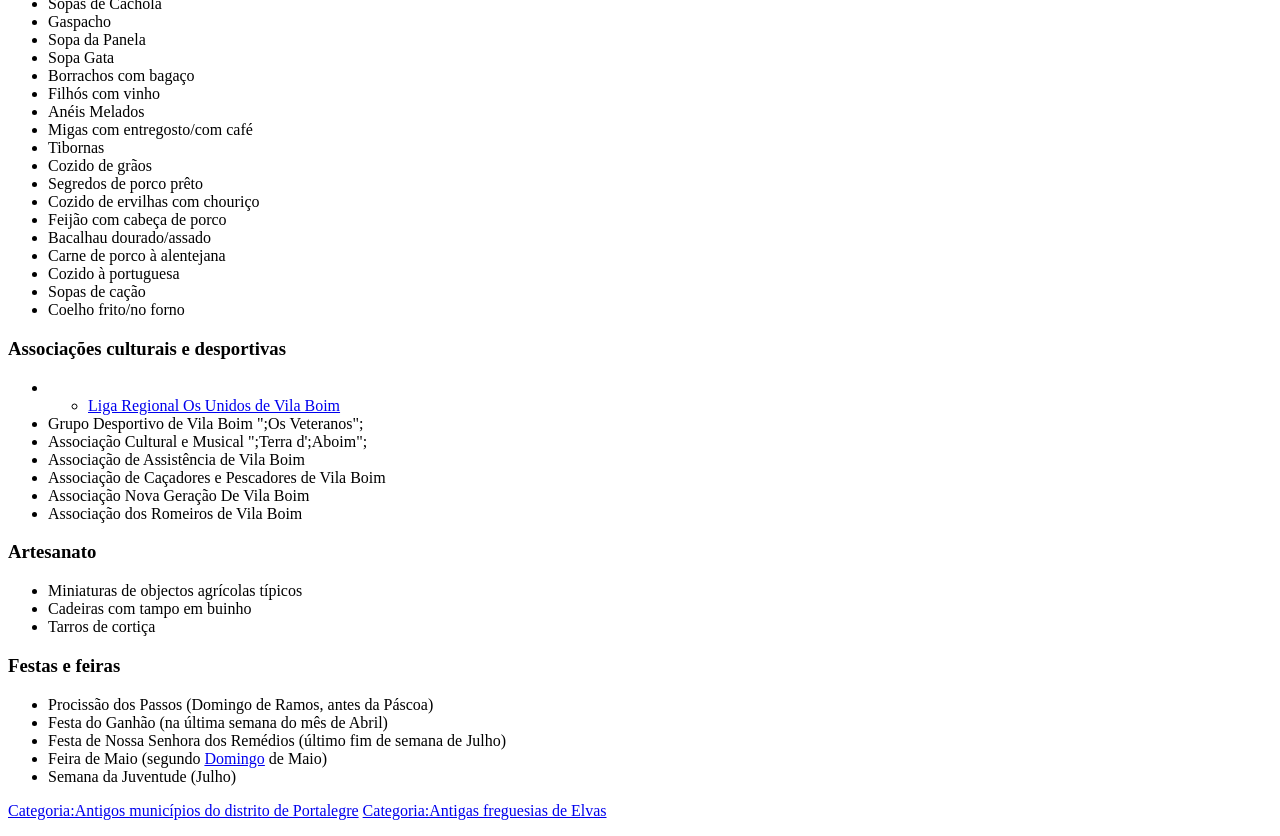
<file: tp2-indice/test/100/10002.html>
<html><title>Vila Boim</title><body>&#10;<p> &#10;<b>Vila Boim</b> foi uma <a href="http://en.wikipedia.org/wiki/Freguesia" id="w">freguesia</a> <a href="http://en.wikipedia.org/wiki/Portugal" id="w">portuguesa</a> do concelho de <a href="http://en.wikipedia.org/wiki/Elvas" id="w">Elvas</a>, com 25,5&#160&semi;km&sup2; de &aacute;rea e 1 224 habitantes (2011).</p>&#10;<p>Foi extinta em 2013, no &acirc;mbito de uma reforma administrativa nacional, tendo sido agregada &agrave; freguesia de <a href="http://en.wikipedia.org/wiki/Terrugem_(Elvas)" id="w">Terrugem</a>, para formar uma nova freguesia denominada <a href="http://en.wikipedia.org/wiki/Uni%C3%A3o_das_Freguesias_de_Terrugem_e_Vila_Boim" id="w">Uni&atilde;o das Freguesias de Terrugem e Vila Boim</a> com a sede em Terrugem.<sup id="_ref&shy;1" class="reference"><a href="#_note&shy;1" title="">[1]</a></sup></p>&#10;<a id="Hist%C3%B3ria" name="Hist%C3%B3ria"></a><h2> Hist&oacute;ria </h2>&#10;<p>Vila Boim tem vest&iacute;gios de povoamento desde a &eacute;poca pr&eacute;&shy;hist&oacute;rica como comprovam alguns <a href="http://en.wikipedia.org/wiki/D%C3%B3lmen" id="w">d&oacute;lmens</a> descobertos na localidade. No s&eacute;culo II a.C., os <a href="http://en.wikipedia.org/wiki/Imp%C3%A9rio_Romano" id="w">romanos</a> chegaram a Vila Boim.</p>&#10;<p>O in&iacute;cio da hist&oacute;ria documentada de Vila Boim, d&aacute;&shy;se com a chegada dos <a href="http://en.wikipedia.org/wiki/Mouros" id="w">mouros</a>, que a baptizaram de Mo&ccedil;arava. Em 1226 <a href="http://en.wikipedia.org/wiki/Sancho_II_de_Portugal" id="w">D. Sancho II</a> expulsa os mu&ccedil;ulmanos de <a href="http://en.wikipedia.org/wiki/Elvas" id="w">Elvas</a> e sup&otilde;e&shy;se que o mesmo tenha acontecido no mesmo ano em Vila Boim.</p>&#10;<p>J&aacute; no reinado de <a href="http://en.wikipedia.org/wiki/Afonso_II_de_Portugal" id="w">D. Afonso II</a>, Vila Boim foi doada a <a href="http://en.wikipedia.org/wiki/D._Jo%C3%A3o_de_Aboim" id="w">D. Jo&atilde;o de Aboim</a>, deixando a designa&ccedil;&atilde;o de Mo&ccedil;arava, para adoptar numa primeira fase o nome de Vila Aboim e posteriormente o de Vila de Boim. Ao longo da segunda metade do s&eacute;culo XII, D. Jo&atilde;o de Aboim foi adquirindo mais terras at&eacute; que, em data incerta, quando Elvas delimitou por padr&otilde;es as possess&otilde;es senhoriais, surgiu o concelho de Vila Boim.</p>&#10;<p>Desde 1305, o concelho de Vila Boim esteve na posse da <a href="http://en.wikipedia.org/wiki/Coroa_portuguesa" id="w">coroa</a>, at&eacute; que em  , <a href="http://en.wikipedia.org/wiki/Fernando_I_de_Portugal" id="w">D. Fernando</a> extinguiu o concelho e o integrou no concelho de <a href="http://en.wikipedia.org/wiki/Elvas" id="w">Elvas</a>, para voltar a cri&aacute;&shy;lo a 14 de Julho do mesmo ano.<sup id="_ref&shy;2" class="reference"><a href="#_note&shy;2" title="">[2]</a></sup></p>&#10;<p>Em 1451, Fernando de Abreu vendeu Vila Boim a <a href="http://en.wikipedia.org/wiki/Fernando_I_de_Bragan%C3%A7a" id="w">Fernando I de Bragan&ccedil;a</a>, fazendo Vila Boim parte do <a href="http://en.wikipedia.org/wiki/Ducado_de_Bragan%C3%A7a" id="w">Ducado de Bragan&ccedil;a</a> at&eacute; 1876. Em 1505 iniciou&shy;se a constru&ccedil;&atilde;o do castelo, que foi destru&iacute;do na <a href="http://en.wikipedia.org/wiki/Guerra_da_Restaura%C3%A7%C3%A3o" id="w">Guerra da Restaura&ccedil;&atilde;o</a>. A   <a href="http://en.wikipedia.org/wiki/Manuel_I_de_Portugal" id="w">D. Manuel</a> concede um foral &agrave; vila.</p>&#10;<p>Em 1836, aquando das reformas administrativas, o concelho de Vila Boim foi definitivamente extinto e integrado no concelho de <a href="http://en.wikipedia.org/wiki/Elvas" id="w">Elvas</a>.</p>&#10;<a id="Geografia" name="Geografia"></a><h2> Geografia </h2>&#10;<p>Vila Boim est&aacute; integrada no Concelho de <a href="http://en.wikipedia.org/wiki/Elvas" id="w">Elvas</a> e est&aacute; limitada a norte pela freguesia de <a href="http://en.wikipedia.org/wiki/Vila_Fernando" id="w">Vila Fernando</a>, a sul pelo munic&iacute;pio de <a href="http://en.wikipedia.org/wiki/Vila_Vi%C3%A7osa" id="w">Vila Vi&ccedil;osa</a>, a oeste pela freguesia de <a href="http://en.wikipedia.org/wiki/Terrugem_(Elvas)" id="w">Terrugem</a> e a leste pela freguesia de <a href="http://en.wikipedia.org/wiki/S%C3%A3o_Br%C3%A1s_e_S%C3%A3o_Louren%C3%A7o" id="w">S&atilde;o Br&aacute;s e S&atilde;o Louren&ccedil;o</a>. Dista 10&#160&semi;km de Elvas, 20&#160&semi;km de <a href="http://en.wikipedia.org/wiki/Espanha" id="w">Espanha</a>, 20&#160&semi;km de Vila Vi&ccedil;osa, 16&#160&semi;km de <a href="http://en.wikipedia.org/wiki/Borba_(Portugal)" id="w">Borba</a> e 228&#160&semi;km de <a href="http://en.wikipedia.org/wiki/Lisboa" id="w">Lisboa</a>.</p>&#10;<a id="Actividades_econ%C3%B3micas" name="Actividades_econ%C3%B3micas"></a><h2> Actividades econ&oacute;micas </h2>&#10;<p> &#10;</p>&#10;<ul>&#10;<li>Agricultura</li>&#10;<li>Com&eacute;rcio</li>&#10;<li>Produ&ccedil;&atilde;o de <a href="http://en.wikipedia.org/wiki/Azeite" id="w">azeite</a>, azeitona de mesa e pasta de azeitona</li>&#10;<li>Restaura&ccedil;&atilde;o</li>&#10;<li>Transporte de mercadorias</li>&#10;<li>Produ&ccedil;&atilde;o de enchidos de carne</li>&#10;<li>Pecu&aacute;ria</li>&#10;<li>Repara&ccedil;&atilde;o autom&oacute;vel</li></ul>&#10;<p> </p>&#10;<a id="Educa%C3%A7%C3%A3o" name="Educa%C3%A7%C3%A3o"></a><h2> Educa&ccedil;&atilde;o </h2>&#10;<p><b>Vila Boim</b> conta com uma escola que vai do Jardim de Inf&acirc;ncia ao 3&ordm; Ciclo do Ensino B&aacute;sico, a <b>Escola B&aacute;sica Integrada 1,2,3 com Jardim de Inf&acirc;ncia de Vila Boim</b> abriu as suas portas em Dezembro de 1999. Foi uma escola constru&iacute;da para receber os alunos das freguesias rurais do concelho de <a href="http://en.wikipedia.org/wiki/Elvas" id="w">Elvas</a> uma vez que as escolas da cidade de Elvas estavam sobrelotadas. </p>&#10;<p>A escola tem actualmente cerca de 300 alunos, n&atilde;o s&oacute; residentes em Vila Boim, mas tamb&eacute;m das v&aacute;rias freguesias rurais do concelho de Elvas &mdash; <a href="http://en.wikipedia.org/wiki/S%C3%A3o_Vicente_e_Ventosa" id="w">S&atilde;o Vicente e Ventosa</a>, <a href="http://en.wikipedia.org/wiki/Vila_Fernando" id="w">Vila Fernando</a>, <a href="http://en.wikipedia.org/wiki/Barbacena_(Elvas)" id="w">Barbacena</a>, <a href="http://en.wikipedia.org/wiki/Terrugem_(Elvas)" id="w">Terrugem</a>, <a href="http://en.wikipedia.org/wiki/S%C3%A3o_Br%C3%A1s_e_S%C3%A3o_Louren%C3%A7o" id="w">S&atilde;o Br&aacute;s e S&atilde;o Louren&ccedil;o</a> e <a href="http://en.wikipedia.org/wiki/Santa_Eul%C3%A1lia" id="w">Santa Eul&aacute;lia</a>.</p>&#10;<p>A escola j&aacute; foi sede do Agrupamento de Escolas de Vila Boim entre 1999 e 2013, tendo este sido extinto e criado o Agrupamento de Escolas n&ordm;3 de Elvas, ficando a sede na Escola Secund&aacute;ria D. Sancho II em Elvas, o qual contabiliza um n&uacute;mero total de cerca de 1200 alunos e do qual fazem parte as seguintes escolas:&#10;</p>&#10;<ul>&#10;<li>Escola B&aacute;sica Integrada 1,2,3 com Jardim de Inf&acirc;ncia de Vila Boim (298 Alunos)</li>&#10;<li>Escola Secund&aacute;ria D. Sancho II de Elvas (700 alunos) (SEDE)</li>&#10;<li>Escola B&aacute;sica do 1&ordm; Ciclo com Jardim de Inf&acirc;ncia de S&atilde;o Vicente (54 Alunos)</li>&#10;<li>Escola B&aacute;sica do 1&ordm; Ciclo com Jardim de Inf&acirc;ncia de Terrugem (52 Alunos)</li>&#10;<li>Escola B&aacute;sica do 1&ordm; Ciclo com Jardim de Inf&acirc;ncia de Santa Eul&aacute;lia (58 Alunos)</li>&#10;<li>Escola B&aacute;sica do 1&ordm; Ciclo com Jardim de Inf&acirc;ncia de Vila Fernando (6 Alunos) (Em risco de Encerrar)</li>&#10;<li>Escola B&aacute;sica do 1&ordm; Ciclo de Barbacena (14 Alunos) (Em risco de Encerrar)</li></ul>&#10;<a id="Cultura" name="Cultura"></a><h2> Cultura </h2>&#10;<p>A n&iacute;vel cultural conta com um grupo de musica tradicional e popular portuguesa, cujo nome &eacute; &#34&semi; XUMbO TORtO&#34&semi;, grupo esse que pertence &agrave; Associa&ccedil;&atilde;o Cultural e Musical &#34&semi;Terras d&#39&semi;Aboim&#34&semi;. &Eacute; um grupo muito apreciado na regi&atilde;o devido &agrave; grande anima&ccedil;&atilde;o gerada nas suas atua&ccedil;&otilde;es.&#10;</p><a id="Patrim%C3%B3nio_arquitect%C3%B3nico" name="Patrim%C3%B3nio_arquitect%C3%B3nico"></a><h3> Patrim&oacute;nio arquitect&oacute;nico </h3>&#10;<p>Os principais monumentos antigos de Vila Boim &mdash; castelo, Pa&ccedil;o dos Duques de Bragan&ccedil;a e o pelourinho &mdash; j&aacute; n&atilde;o existem, restando apenas a Igreja de S&atilde;o Jo&atilde;o Baptista, do s&eacute;culo XVIII e a Igreja de S&atilde;o Francisco inaugurada em 1741.&#10; &#10;</p>&#10;<ul>&#10;<li><a href="http://en.wikipedia.org/wiki/Fonte_da_Madalena_(Vila_Boim)" id="w">Fonte da Madalena (Vila Boim)</a></li>&#10;<li><a href="http://en.wikipedia.org/wiki/Igreja_de_S%C3%A3o_Jo%C3%A3o_Baptista_(Vila_Boim)" id="w">Igreja de S&atilde;o Jo&atilde;o Baptista (Vila Boim)</a></li>&#10;<li><a href="http://en.wikipedia.org/wiki/Igreja_de_S%C3%A3o_Francisco_(Vila_Boim)" id="w">Igreja de S&atilde;o Francisco (Vila Boim)</a></li>&#10;<li><a href="http://en.wikipedia.org/wiki/Caminho_do_Calv%C3%A1rio_(Vila_Boim)" id="w">Caminho do Calv&aacute;rio (Vila Boim)</a></li>&#10;<li>Coreto</li>&#10;<li><a href="http://en.wikipedia.org/wiki/Fonte_das_Bicas_(Vila_Boim)" id="w">Fonte das Bicas (Vila Boim)</a></li>&#10;<li><a href="http://en.wikipedia.org/wiki/Fonte_de_Mo%C3%A7%C3%A1rava%2C_conhecida_actualmente_por_Fonte_do_Castelo(Vila_Boim)" id="w">Fonte de Mo&ccedil;&aacute;rava, conhecida actualmente por Fonte do Castelo(Vila Boim)</a></li>&#10;<li><a href="http://en.wikipedia.org/wiki/Fonte_do_Regato_das_Pias_(Vila_Boim)" id="w">Fonte do Regato das Pias (Vila Boim)</a></li>&#10;<li><a href="http://en.wikipedia.org/wiki/Fonte_do_Viveiro_(Vila_Boim)" id="w">Fonte do Viveiro (Vila Boim)</a></li></ul>&#10;<p> </p>&#10;<a id="Gastronomia" name="Gastronomia"></a><h3> Gastronomia </h3>&#10;<p> &#10;</p>&#10;<ul>&#10;<li>Ensopado de Borrego</li>&#10;<li>Assado de Borrego</li>&#10;<li>A&ccedil;orda (diversas)</li>&#10;<li>Sopas de Tomate</li>&#10;<li>Sopas de Cachola</li>&#10;<li>Gaspacho</li>&#10;<li>Sopa da Panela</li>&#10;<li>Sopa Gata</li>&#10;<li>Borrachos com baga&ccedil;o</li>&#10;<li>Filh&oacute;s com vinho</li>&#10;<li>An&eacute;is Melados</li>&#10;<li>Migas com entregosto/com caf&eacute;</li>&#10;<li>Tibornas</li>&#10;<li>Cozido de gr&atilde;os</li>&#10;<li>Segredos de porco pr&ecirc;to</li>&#10;<li>Cozido de ervilhas com chouri&ccedil;o</li>&#10;<li>Feij&atilde;o com cabe&ccedil;a de porco</li>&#10;<li>Bacalhau dourado/assado</li>&#10;<li>Carne de porco &agrave; alentejana</li>&#10;<li>Cozido &agrave; portuguesa</li>&#10;<li>Sopas de ca&ccedil;&atilde;o</li>&#10;<li>Coelho frito/no forno</li></ul>&#10;<p> </p>&#10;<a id="Associa%C3%A7%C3%B5es_culturais_e_desportivas" name="Associa%C3%A7%C3%B5es_culturais_e_desportivas"></a><h3> Associa&ccedil;&otilde;es culturais e desportivas </h3>&#10;<p> &#10;</p>&#10;<ul>&#10;<li>&#10;<ul>&#10;<li><a href="http://en.wikipedia.org/wiki/Liga_Regional_Os_Unidos_de_Vila_Boim" id="w">Liga Regional Os Unidos de Vila Boim</a></li></ul></li>&#10;<li>Grupo Desportivo de Vila Boim &#34&semi;Os Veteranos&#34&semi;</li>&#10;<li>Associa&ccedil;&atilde;o Cultural e Musical &#34&semi;Terra d&#39&semi;Aboim&#34&semi;</li>&#10;<li>Associa&ccedil;&atilde;o de Assist&ecirc;ncia de Vila Boim</li>&#10;<li>Associa&ccedil;&atilde;o de Ca&ccedil;adores e Pescadores de Vila Boim</li>&#10;<li>Associa&ccedil;&atilde;o Nova Gera&ccedil;&atilde;o De Vila Boim</li>&#10;<li>Associa&ccedil;&atilde;o dos Romeiros de Vila Boim</li></ul>&#10;<p> </p>&#10;<a id="Artesanato" name="Artesanato"></a><h3> Artesanato </h3>&#10;<p> &#10;</p>&#10;<ul>&#10;<li>Miniaturas de objectos agr&iacute;colas t&iacute;picos</li>&#10;<li>Cadeiras com tampo em buinho</li>&#10;<li>Tarros de corti&ccedil;a</li></ul>&#10;<p> </p>&#10;<a id="Festas_e_feiras" name="Festas_e_feiras"></a><h3> Festas e feiras </h3>&#10;<p> &#10;</p>&#10;<ul>&#10;<li>Prociss&atilde;o dos Passos (Domingo de Ramos, antes da P&aacute;scoa)</li>&#10;<li>Festa do Ganh&atilde;o (na &uacute;ltima semana do m&ecirc;s de Abril)</li>&#10;<li>Festa de Nossa Senhora dos Rem&eacute;dios (&uacute;ltimo fim de semana de Julho)</li>&#10;<li>Feira de Maio (segundo <a href="http://en.wikipedia.org/wiki/Domingo" id="w">Domingo</a> de Maio)</li>&#10;<li>Semana da Juventude (Julho)</li></ul>&#10;<p> </p>&#10;<p> &#10; &#10; </p>&#10;<p> &#10;<a href="http://en.wikipedia.org/wiki/Categoria:Vila_Boim" id="w"> </a>&#10;<a href="http://en.wikipedia.org/wiki/Categoria:Antigos_munic%C3%ADpios_do_distrito_de_Portalegre" id="w">Categoria:Antigos munic&iacute;pios do distrito de Portalegre</a>&#10;<a href="http://en.wikipedia.org/wiki/Categoria:Antigas_freguesias_de_Elvas" id="w">Categoria:Antigas freguesias de Elvas</a></p></body></html>
</file>
<file: static/css/main.7b3b8bc7.chunk.css>
@import url(https://fonts.googleapis.com/css?family=Roboto:400,500,700&display=swap);*{margin:0;padding:0;outline:0;box-sizing:border-box}body{font:400 14px Roboto,sans-serif;background:#f0f0f0;-webkit-font-smoothing:antialiased}button{cursor:pointer}form input{color:#333;border:1px solid #dcdce6;border-radius:8px;padding:0 24px}.button,form input{width:100%;height:60px}.button{background:#555050;border:0;border-radius:8px;color:#fff;font-weight:700;margin-top:16px;display:inline-block;text-align:center;text-decoration:none;font-size:18px;line-height:60px;transition:-webkit-filter .2s;transition:filter .2s;transition:filter .2s,-webkit-filter .2s}.button:hover{-webkit-filter:brightness(90%);filter:brightness(90%)}button,input,textarea{font:400 18px Roboto,sans-serif}.Main_container__2QrCT{width:100%;max-width:1120px;height:100vh;margin:0 auto;display:flex;align-items:center;justify-content:center}.Main_container__2QrCT section.Main_form__1A_t9{width:100%;max-width:350px;margin-right:30px}.Main_container__2QrCT section.Main_form__1A_t9 img{width:100%}.Main_container__2QrCT section.Main_form__1A_t9 form{margin-top:100px}.Main_container__2QrCT section.Main_form__1A_t9 form h1{text-align:center;font-size:32px;margin-bottom:32px}
/*# sourceMappingURL=main.7b3b8bc7.chunk.css.map */
</file>
<file: infoCrawlerBot/index.css>
* {
  font-family: Helvetica Neue,Helvetica,Arial,sans-serif;
}

h1 {
  font-size: 40px;
  line-height: 1.05;
  font-weight: 500;
  letter-spacing: .008em;
  width: auto;
  margin-top: 64px;
}

h2 {
  font-size: 32px;
  line-height: 1.09375;
  font-weight: 400;
  letter-spacing: .011em;
}

p {
  font-size: 22px;
  line-height: 1.45455;
  font-weight: 300;
  letter-spacing: .016em;
  font-family: Helvetica Neue,Helvetica,Arial,sans-serif;
  width: auto;
  margin-top: 17px;
}

li {
  font-size: 17px;
  line-height: 1.52947;
  font-weight: 400;
  letter-spacing: -.021em;
}

.container {
  margin: 0 150px;
}
</file>
